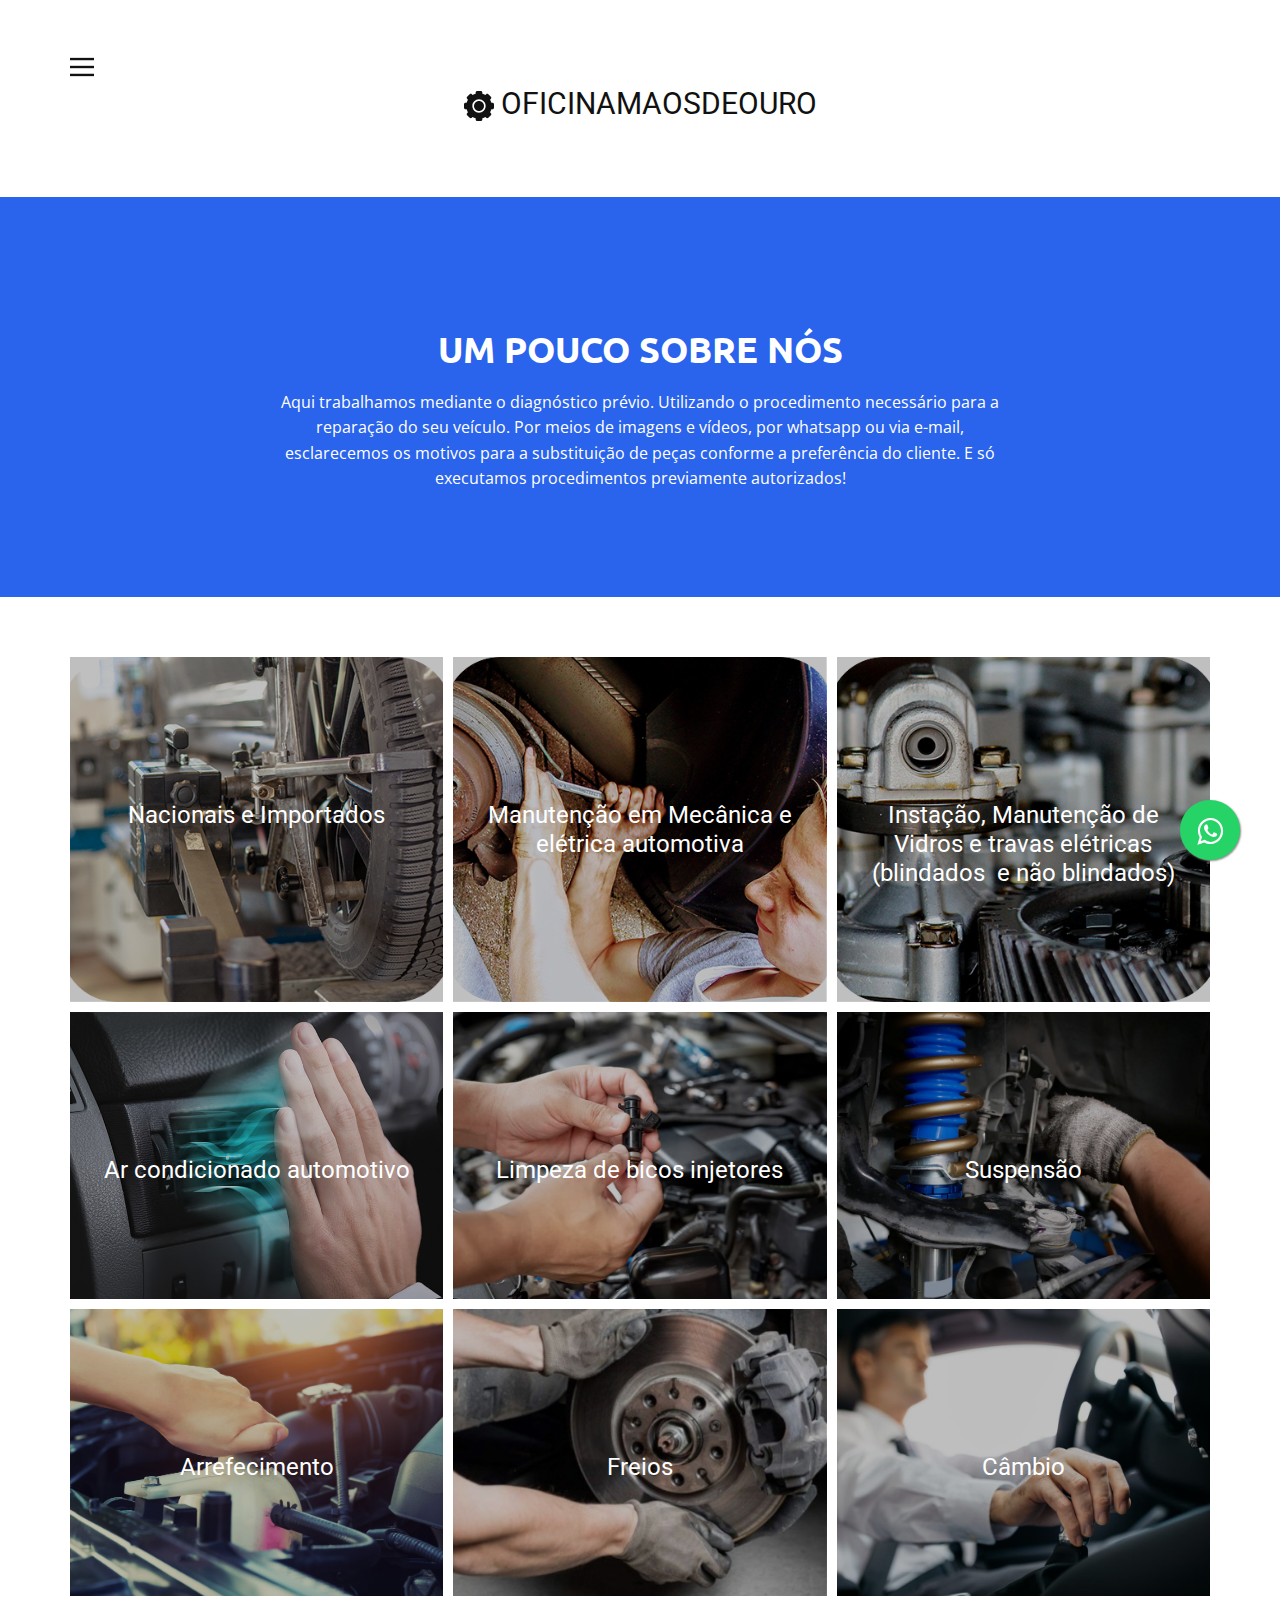
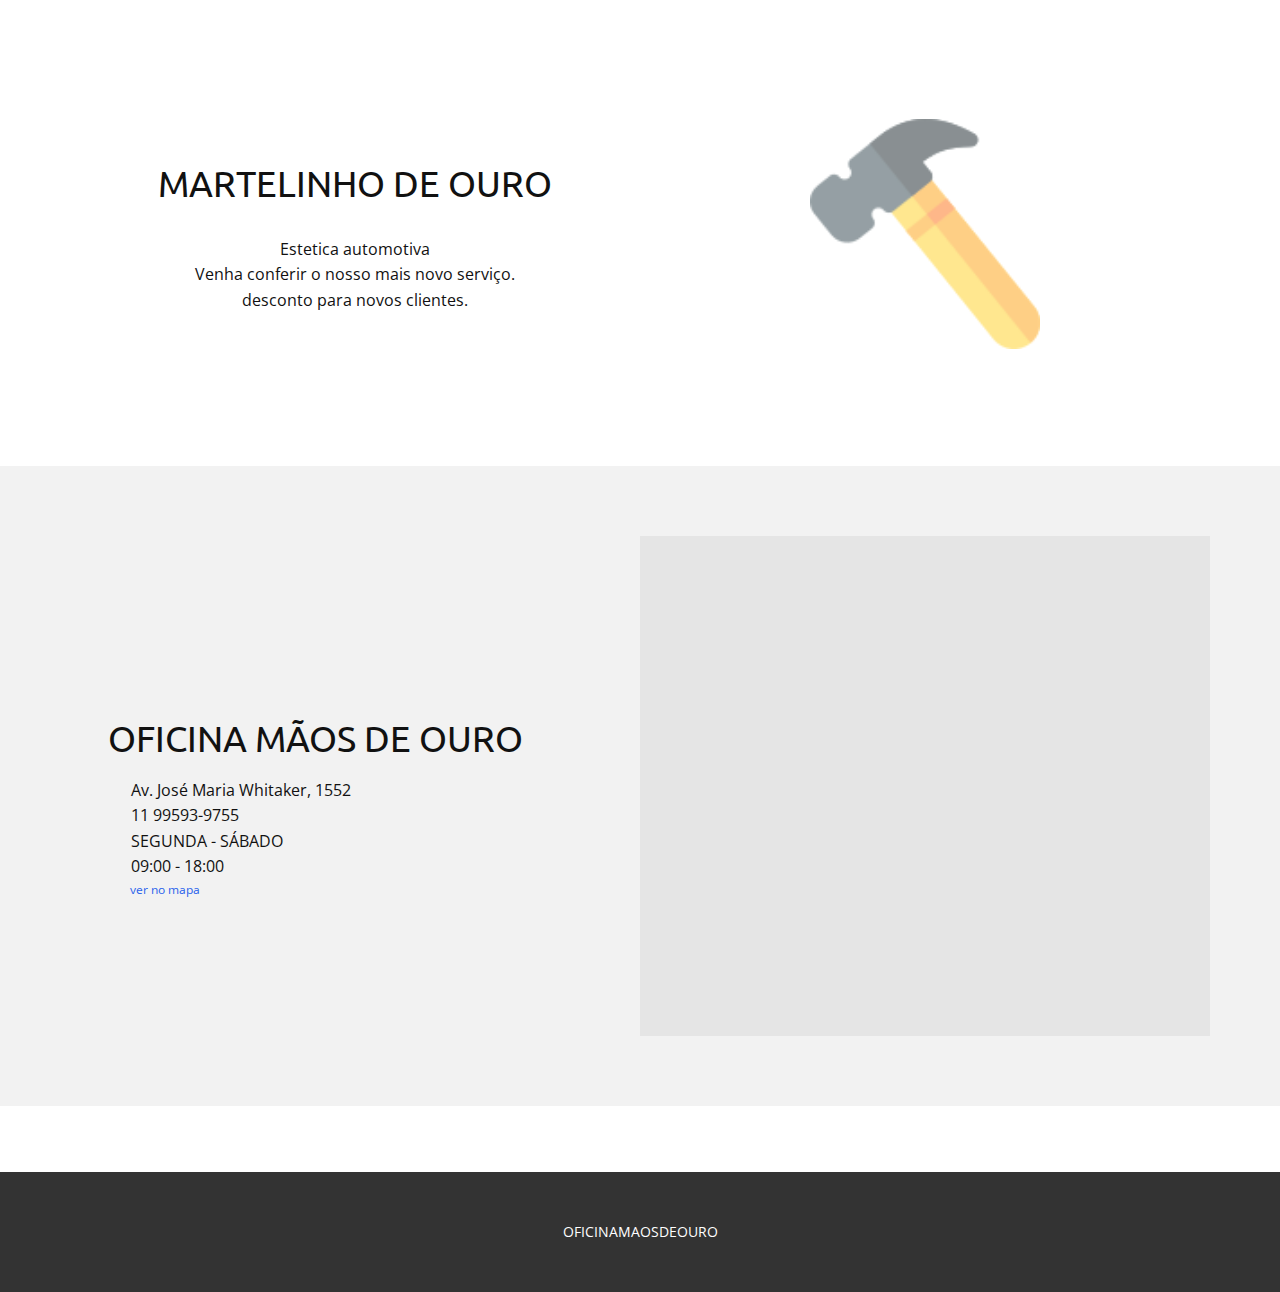
<file: index.html>
<!DOCTYPE html>
<html style="font-size: 16px;" lang="pt"><head>
    <meta name="viewport" content="width=device-width, initial-scale=1.0">
    <meta charset="utf-8">
    <meta name="keywords" content="​Our latest projects, ​Complete Building Services, ​Build Great Products, ​We love to work with our partners, ​We help business">
    <meta name="description" content="">
    <title>Página Inicial</title>
    <link rel="stylesheet" href="nicepage.css" media="screen">
<link rel="stylesheet" href="Página-Inicial.css" media="screen">
    <script class="u-script" type="text/javascript" src="jquery.js" defer=""></script>
    <script class="u-script" type="text/javascript" src="nicepage.js" defer=""></script>
    <meta name="generator" content="Nicepage 5.7.9, nicepage.com">
    <link id="u-theme-google-font" rel="stylesheet" href="https://fonts.googleapis.com/css?family=Roboto:100,100i,300,300i,400,400i,500,500i,700,700i,900,900i|Open+Sans:300,300i,400,400i,500,500i,600,600i,700,700i,800,800i">
    <link id="u-page-google-font" rel="stylesheet" href="https://fonts.googleapis.com/css?family=Ubuntu:300,300i,400,400i,500,500i,700,700i">
    
    
    
    
    
    
    
    <script type="application/ld+json">{
		"@context": "http://schema.org",
		"@type": "Organization",
		"name": ""
}</script>
    <meta name="theme-color" content="#2a63ec">
    <meta property="og:title" content="Página Inicial">
    <meta property="og:type" content="website">
  <meta data-intl-tel-input-cdn-path="intlTelInput/"></head>
  <body data-home-page="Página-Inicial.html" data-home-page-title="Página Inicial" class="u-body u-xl-mode" data-lang="pt"><header class="u-clearfix u-header u-header" id="sec-8946"><div class="u-clearfix u-sheet u-valign-middle-lg u-valign-middle-md u-valign-middle-sm u-sheet-1">
        <nav class="u-align-left u-menu u-menu-hamburger u-offcanvas u-menu-1" data-responsive-from="XL">
          <div class="menu-collapse" style="font-size: 1rem; text-transform: uppercase;">
            <a class="u-button-style u-custom-text-hover-color u-nav-link" href="#" data-lang-pt="{&quot;content&quot;:&quot;\n          <svg class=\&quot;u-svg-link\&quot; preserveAspectRatio=\&quot;xMidYMin slice\&quot; viewBox=\&quot;0 0 302 302\&quot; style=\&quot;\&quot;><use xmlns:xlink=\&quot;http://www.w3.org/1999/xlink\&quot; xlink:href=\&quot;#svg-8a8f\&quot;></use></svg>\n          <svg xmlns=\&quot;http://www.w3.org/2000/svg\&quot; xmlns:xlink=\&quot;http://www.w3.org/1999/xlink\&quot; version=\&quot;1.1\&quot; id=\&quot;svg-8a8f\&quot; x=\&quot;0px\&quot; y=\&quot;0px\&quot; viewBox=\&quot;0 0 302 302\&quot; style=\&quot;enable-background:new 0 0 302 302;\&quot; xml:space=\&quot;preserve\&quot; class=\&quot;u-svg-content\&quot;><g><rect y=\&quot;36\&quot; width=\&quot;302\&quot; height=\&quot;30\&quot;></rect><rect y=\&quot;236\&quot; width=\&quot;302\&quot; height=\&quot;30\&quot;></rect><rect y=\&quot;136\&quot; width=\&quot;302\&quot; height=\&quot;30\&quot;></rect>\n</g><g></g><g></g><g></g><g></g><g></g><g></g><g></g><g></g><g></g><g></g><g></g><g></g><g></g><g></g><g></g></svg>\n        &quot;,&quot;href&quot;:&quot;#&quot;}">
              <svg class="u-svg-link" preserveAspectRatio="xMidYMin slice" viewBox="0 0 302 302" style=""><use xmlns:xlink="http://www.w3.org/1999/xlink" xlink:href="#svg-8a8f"></use></svg>
              <svg xmlns="http://www.w3.org/2000/svg" xmlns:xlink="http://www.w3.org/1999/xlink" version="1.1" id="svg-8a8f" x="0px" y="0px" viewBox="0 0 302 302" style="enable-background:new 0 0 302 302;" xml:space="preserve" class="u-svg-content"><g><rect y="36" width="302" height="30"></rect><rect y="236" width="302" height="30"></rect><rect y="136" width="302" height="30"></rect>
</g><g></g><g></g><g></g><g></g><g></g><g></g><g></g><g></g><g></g><g></g><g></g><g></g><g></g><g></g><g></g></svg>
            </a>
          </div>
          <div class="u-custom-menu u-nav-container">
            <ul class="u-nav u-unstyled u-nav-1"><li class="u-nav-item"><a class="u-button-style u-nav-link u-text-active-palette-1-base u-text-hover-grey-40" href="Página-Inicial.html" style="padding: 10px 20px;">Página Inicial</a>
</li></ul>
          </div>
          <div class="u-custom-menu u-nav-container-collapse">
            <div class="u-align-center u-black u-container-style u-inner-container-layout u-opacity u-opacity-95 u-sidenav">
              <div class="u-inner-container-layout u-sidenav-overflow">
                <div class="u-menu-close"></div>
                <ul class="u-align-center u-nav u-popupmenu-items u-unstyled u-nav-2"><li class="u-nav-item"><a class="u-button-style u-nav-link" href="Página-Inicial.html">Página Inicial</a>
</li></ul>
              </div>
            </div>
            <div class="u-black u-menu-overlay u-opacity u-opacity-70"></div>
          </div>
        </nav>
        <h3 class="u-align-center u-text u-text-default u-text-1"><span class="u-icon"><svg class="u-svg-content" viewBox="0 0 54 54" x="0px" y="0px" style="width: 1em; height: 1em;"><g><path d="M27,18c-4.962,0-9,4.038-9,9s4.038,9,9,9s9-4.038,9-9S31.962,18,27,18z"></path><path d="M51.22,21h-2.018c-0.515-1.911-1.272-3.74-2.26-5.457l1.426-1.426c0.525-0.525,0.814-1.224,0.814-1.966
		c0-0.743-0.289-1.441-0.814-1.967l-4.553-4.553c-1.05-1.049-2.881-1.051-3.933,0l-1.426,1.426C36.74,6.07,34.911,5.313,33,4.798
		V2.78C33,1.247,31.753,0,30.22,0H23.78C22.247,0,21,1.247,21,2.78v2.018c-1.911,0.515-3.74,1.272-5.457,2.26l-1.426-1.426
		c-1.051-1.052-2.883-1.05-3.933,0l-4.553,4.553c-0.525,0.525-0.814,1.224-0.814,1.967c0,0.742,0.289,1.44,0.814,1.966l1.426,1.426
		C6.07,17.26,5.312,19.089,4.798,21H2.78C1.247,21,0,22.247,0,23.78v6.438C0,31.752,1.247,33,2.78,33h2.018
		c0.515,1.911,1.272,3.74,2.26,5.457l-1.426,1.426c-0.525,0.525-0.814,1.224-0.814,1.966c0,0.743,0.289,1.441,0.814,1.967
		l4.553,4.553c1.05,1.051,2.882,1.052,3.933,0l1.426-1.426c1.717,0.987,3.546,1.745,5.457,2.26v2.017C21,52.752,22.247,54,23.78,54
		h6.439c1.533,0,2.78-1.248,2.78-2.781v-2.017c1.911-0.515,3.74-1.272,5.457-2.26l1.426,1.426c1.052,1.052,2.882,1.05,3.933,0
		l4.553-4.553c0.525-0.525,0.814-1.224,0.814-1.967c0-0.742-0.289-1.44-0.814-1.966l-1.426-1.426
		c0.987-1.717,1.745-3.546,2.26-5.457h2.018c1.533,0,2.78-1.248,2.78-2.781V23.78C54,22.247,52.753,21,51.22,21z M39,27
		c0,6.617-5.383,12-12,12s-12-5.383-12-12s5.383-12,12-12S39,20.383,39,27z"></path>
</g></svg></span>&nbsp;OFICINAMAOSDEOURO
        </h3>
      </div></header>
    <section class="u-clearfix u-palette-1-base u-section-1" id="sec-52d0">
      <div class="u-clearfix u-sheet u-valign-middle-sm u-valign-middle-xs u-sheet-1">
        <h2 class="u-align-center u-custom-font u-font-ubuntu u-text u-text-default u-text-1" data-lang-pt="<span style=&quot;font-weight: 700;&quot;>​</span>Our latest <span style=&quot;font-weight: 700;&quot;>projects</span>"><b>Um pouco sobre nós</b>
        </h2>
        <p class="u-align-center u-text u-text-2" data-lang-pt="​​​As a result of our philosophy to be the most forward thinking company and our focus on understanding customer needs, we have and will continue to expand across the UK with franchises in the southwest of England to the north east of Scotland with over 50 territories nationwide.">Aqui trabalhamos mediante o diagnóstico prévio. Utilizando o procedimento necessário para a reparação do seu veículo. Por meios de imagens e vídeos, por whatsapp ou via e-mail, esclarecemos os motivos para a substituição de peças conforme a preferência do cliente. E só executamos procedimentos previamente autorizados!</p>
      </div>
    </section>
    <section class="u-clearfix u-container-align-center u-section-2" id="sec-271d">
      <div class="u-clearfix u-sheet u-valign-middle u-sheet-1">
        <div class="u-expanded-width u-list u-list-1">
          <div class="u-repeater u-repeater-1">
            <div class="u-container-style u-image u-list-item u-repeater-item u-shading u-image-1" data-image-width="476" data-image-height="420">
              <div class="u-container-layout u-similar-container u-container-layout-1">
                <h3 class="u-align-center u-hover-feature u-text u-text-1">Nacionais e Importados</h3>
              </div>
            </div>
            <div class="u-container-style u-image u-list-item u-repeater-item u-shading u-image-2" data-image-width="476" data-image-height="420">
              <div class="u-container-layout u-similar-container u-container-layout-2">
                <h3 class="u-align-center u-hover-feature u-text u-text-2"> Manutenção em Mecânica e elétrica automotiva</h3>
              </div>
            </div>
            <div class="u-container-style u-image u-list-item u-repeater-item u-shading u-image-3" data-image-width="476" data-image-height="420">
              <div class="u-container-layout u-similar-container u-container-layout-3">
                <h3 class="u-align-center u-hover-feature u-text u-text-3"> Instação, Manutenção de Vidros e travas elétricas (blindados&nbsp; e não blindados)<br>
                </h3>
              </div>
            </div>
            <div class="u-container-style u-image u-list-item u-repeater-item u-shading u-image-4" data-image-width="790" data-image-height="527">
              <div class="u-container-layout u-similar-container u-container-layout-4">
                <h3 class="u-align-center u-hover-feature u-text u-text-4"> Ar condicionado automotivo</h3>
              </div>
            </div>
            <div class="u-container-style u-image u-list-item u-repeater-item u-shading u-image-5" data-image-width="1024" data-image-height="640">
              <div class="u-container-layout u-similar-container u-container-layout-5">
                <h3 class="u-align-center u-hover-feature u-text u-text-5"> Limpeza de bicos injetores</h3>
              </div>
            </div>
            <div class="u-container-style u-image u-list-item u-repeater-item u-shading u-image-6" data-image-width="2048" data-image-height="1538">
              <div class="u-container-layout u-similar-container u-container-layout-6">
                <h3 class="u-align-center u-hover-feature u-text u-text-6"> Suspensão</h3>
              </div>
            </div>
            <div class="u-container-style u-image u-list-item u-repeater-item u-shading u-image-7" data-image-width="2121" data-image-height="1414">
              <div class="u-container-layout u-similar-container u-container-layout-7">
                <h3 class="u-align-center u-hover-feature u-text u-text-7"> Arrefecimento</h3>
              </div>
            </div>
            <div class="u-container-style u-image u-list-item u-repeater-item u-shading u-image-8" data-image-width="900" data-image-height="600">
              <div class="u-container-layout u-similar-container u-container-layout-8">
                <h3 class="u-align-center u-hover-feature u-text u-text-8"> Freios</h3>
              </div>
            </div>
            <div class="u-container-style u-image u-list-item u-repeater-item u-shading u-image-9" data-image-width="1000" data-image-height="667">
              <div class="u-container-layout u-similar-container u-container-layout-9">
                <h3 class="u-align-center u-hover-feature u-text u-text-9"> Câmbio</h3>
              </div>
            </div>
          </div>
        </div>
      </div>
      
      
      
      
      
      
      
      
      
      
      
      
    </section>
    <section class="u-clearfix u-white u-section-3" id="sec-a173">
      <div class="u-clearfix u-sheet u-valign-middle u-sheet-1">
        <div class="u-clearfix u-gutter-10 u-layout-wrap u-layout-wrap-1">
          <div class="u-layout" style="">
            <div class="u-layout-row" style="">
              <div class="u-container-style u-layout-cell u-left-cell u-size-60 u-size-xs-60 u-layout-cell-1" src="">
                <div class="u-container-layout u-container-layout-1">
                  <h2 class="u-align-center u-text u-text-default u-text-1">Martelinho de ouro</h2>
                  <p class="u-align-center u-text u-text-2">Estetica automotiva<br>Venha conferir o nosso mais novo serviço.<br>desconto para novos clientes.
                  </p>
                </div>
              </div>
            </div>
          </div>
        </div>
        <div class="u-clearfix u-gutter-10 u-layout-wrap u-layout-wrap-2">
          <div class="u-layout" style="">
            <div class="u-layout-row" style="">
              <div class="u-container-style u-layout-cell u-left-cell u-size-60 u-size-xs-60 u-layout-cell-2" src="">
                <div class="u-container-layout u-valign-middle u-container-layout-2"><span class="u-align-center u-file-icon u-icon u-opacity u-opacity-55 u-icon-1"><img src="images/2505252.png" alt=""></span>
                </div>
              </div>
            </div>
          </div>
        </div>
      </div>
    </section>
    <section class="u-clearfix u-section-4" id="sec-13a9">
      <div class="u-clearfix u-sheet u-sheet-1"></div>
    </section>
    <section class="u-clearfix u-grey-5 u-section-5" id="sec-8fa4">
      <div class="u-clearfix u-sheet u-sheet-1">
        <div class="u-clearfix u-expanded-width u-layout-wrap u-layout-wrap-1">
          <div class="u-layout">
            <div class="u-layout-row">
              <div class="u-align-left u-container-style u-layout-cell u-left-cell u-size-30 u-layout-cell-1">
                <div class="u-container-layout u-container-layout-1">
                  <h2 class="u-text u-text-1">Oficina mãos de ouro</h2>
                  <p class="u-text u-text-2">Av. José Maria Whitaker, 1552</p>
                  <p class="u-text u-text-3">11&nbsp;99593-9755</p>
                  <p class="u-text u-text-4">SEGUNDA - SÁBADO</p>
                  <p class="u-text u-text-5">09:00 - 18:00</p>
                  <p class="u-text u-text-6">
                    <a href="https://www.google.com/maps/place/M%C3%A3os+de+Ouro+-+Av.+Jos%C3%A9+Maria+Whitaker,+1552+-+Planalto+Paulista,+S%C3%A3o+Paulo+-+SP,+04057-000,+Brasil/@-23.613816,-46.64418,16z/data=!4m6!3m5!1s0x94ce5a442c760ffb:0x3322f6a332e77c54!8m2!3d-23.6138162!4d-46.6441801!16s%2Fg%2F11f03mdwny?hl=pt-BR&amp;gl=US" class="u-active-none u-border-none u-btn u-button-link u-button-style u-hover-none u-none u-text-palette-1-base u-btn-1" target="_blank">ver no mapa </a>
                  </p>
                </div>
              </div>
              <div class="u-container-style u-layout-cell u-right-cell u-size-30 u-layout-cell-2">
                <div class="u-container-layout u-container-layout-2">
                  <div class="u-expanded u-grey-10 u-map">
                    <div class="embed-responsive">
                      <iframe class="embed-responsive-item" src="https://maps.google.com/maps?output=embed&amp;q=oficina%20maos%20de%20ouro&amp;t=m" data-map="[base64]"></iframe>
                    </div>
                  </div>
                </div>
              </div>
            </div>
          </div>
        </div>
      </div>
    </section>
    <section class="u-clearfix u-section-6" id="sec-088e">
      <div class="u-clearfix u-sheet u-sheet-1">
        <div class="u-clearfix u-custom-html u-expanded-width u-custom-html-1">
          <link rel="stylesheet" href="https://maxcdn.bootstrapcdn.com/font-awesome/4.5.0/css/font-awesome.min.css">
          <a href="https://wa.me/5511995939755?text=Adorei%20seu%20artigo" style="position:fixed;width:60px;height:60px;bottom:40px;right:40px;background-color:#25d366;color:#FFF;border-radius:50px;text-align:center;font-size:30px;box-shadow: 1px 1px 2px #888;
  z-index:1000;" target="_blank"><i style="margin-top:16px" class="fa fa-whatsapp"></i>
          </a>
        </div>
      </div>
    </section>
    
    
    <footer class="u-align-center u-clearfix u-footer u-grey-80 u-footer" id="sec-45e2"><div class="u-clearfix u-sheet u-sheet-1">
        <p class="u-small-text u-text u-text-variant u-text-1" data-lang-pt="Sample text. Click to select the Text Element.">OFICINAMAOSDEOURO</p>
      </div>
    </footer>
  
</body></html>
</file>
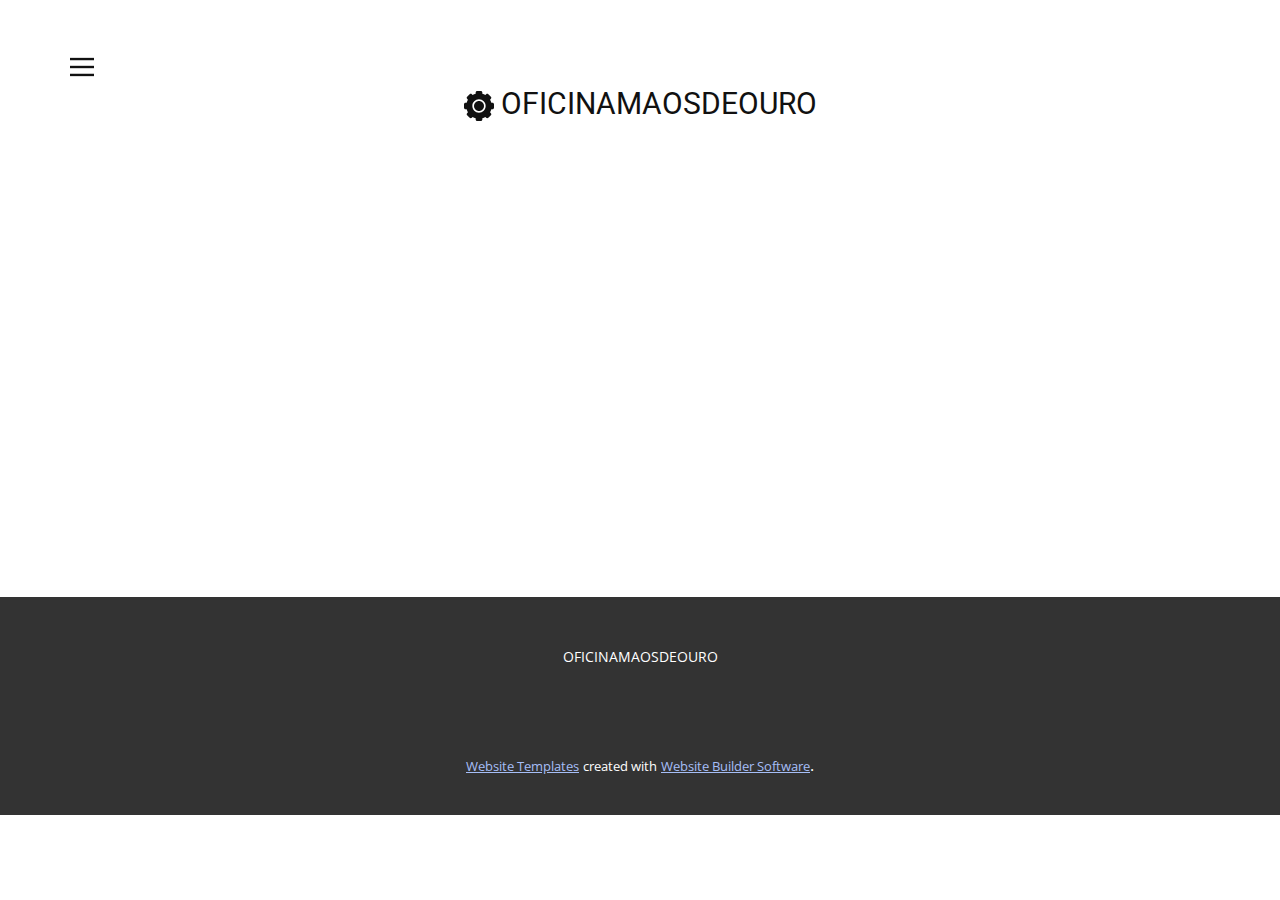
<file: Contato.html>
<!DOCTYPE html>
<html style="font-size: 16px;" lang="pt"><head>
    <meta name="viewport" content="width=device-width, initial-scale=1.0">
    <meta charset="utf-8">
    <meta name="keywords" content="">
    <meta name="description" content="">
    <title>Contato</title>
    <link rel="stylesheet" href="nicepage.css" media="screen">
<link rel="stylesheet" href="Contato.css" media="screen">
    <script class="u-script" type="text/javascript" src="jquery.js" defer=""></script>
    <script class="u-script" type="text/javascript" src="nicepage.js" defer=""></script>
    <meta name="generator" content="Nicepage 5.7.9, nicepage.com">
    <link id="u-theme-google-font" rel="stylesheet" href="https://fonts.googleapis.com/css?family=Roboto:100,100i,300,300i,400,400i,500,500i,700,700i,900,900i|Open+Sans:300,300i,400,400i,500,500i,600,600i,700,700i,800,800i">
    
    
    <script type="application/ld+json">{
		"@context": "http://schema.org",
		"@type": "Organization",
		"name": ""
}</script>
    <meta name="theme-color" content="#2a63ec">
    <meta property="og:title" content="Contato">
    <meta property="og:type" content="website">
  <meta data-intl-tel-input-cdn-path="intlTelInput/"></head>
  <body class="u-body u-xl-mode" data-lang="pt"><header class="u-clearfix u-header u-header" id="sec-8946"><div class="u-clearfix u-sheet u-valign-middle-lg u-valign-middle-md u-valign-middle-sm u-sheet-1">
        <nav class="u-align-left u-menu u-menu-hamburger u-offcanvas u-menu-1" data-responsive-from="XL">
          <div class="menu-collapse" style="font-size: 1rem; text-transform: uppercase;">
            <a class="u-button-style u-custom-text-hover-color u-nav-link" href="#" data-lang-pt="{&quot;content&quot;:&quot;\n          <svg class=\&quot;u-svg-link\&quot; preserveAspectRatio=\&quot;xMidYMin slice\&quot; viewBox=\&quot;0 0 302 302\&quot; style=\&quot;\&quot;><use xmlns:xlink=\&quot;http://www.w3.org/1999/xlink\&quot; xlink:href=\&quot;#svg-8a8f\&quot;></use></svg>\n          <svg xmlns=\&quot;http://www.w3.org/2000/svg\&quot; xmlns:xlink=\&quot;http://www.w3.org/1999/xlink\&quot; version=\&quot;1.1\&quot; id=\&quot;svg-8a8f\&quot; x=\&quot;0px\&quot; y=\&quot;0px\&quot; viewBox=\&quot;0 0 302 302\&quot; style=\&quot;enable-background:new 0 0 302 302;\&quot; xml:space=\&quot;preserve\&quot; class=\&quot;u-svg-content\&quot;><g><rect y=\&quot;36\&quot; width=\&quot;302\&quot; height=\&quot;30\&quot;></rect><rect y=\&quot;236\&quot; width=\&quot;302\&quot; height=\&quot;30\&quot;></rect><rect y=\&quot;136\&quot; width=\&quot;302\&quot; height=\&quot;30\&quot;></rect>\n</g><g></g><g></g><g></g><g></g><g></g><g></g><g></g><g></g><g></g><g></g><g></g><g></g><g></g><g></g><g></g></svg>\n        &quot;,&quot;href&quot;:&quot;#&quot;}">
              <svg class="u-svg-link" preserveAspectRatio="xMidYMin slice" viewBox="0 0 302 302" style=""><use xmlns:xlink="http://www.w3.org/1999/xlink" xlink:href="#svg-8a8f"></use></svg>
              <svg xmlns="http://www.w3.org/2000/svg" xmlns:xlink="http://www.w3.org/1999/xlink" version="1.1" id="svg-8a8f" x="0px" y="0px" viewBox="0 0 302 302" style="enable-background:new 0 0 302 302;" xml:space="preserve" class="u-svg-content"><g><rect y="36" width="302" height="30"></rect><rect y="236" width="302" height="30"></rect><rect y="136" width="302" height="30"></rect>
</g><g></g><g></g><g></g><g></g><g></g><g></g><g></g><g></g><g></g><g></g><g></g><g></g><g></g><g></g><g></g></svg>
            </a>
          </div>
          <div class="u-custom-menu u-nav-container">
            <ul class="u-nav u-unstyled u-nav-1"><li class="u-nav-item"><a class="u-button-style u-nav-link u-text-active-palette-1-base u-text-hover-grey-40" href="Página-Inicial.html" style="padding: 10px 20px;">Página Inicial</a>
</li></ul>
          </div>
          <div class="u-custom-menu u-nav-container-collapse">
            <div class="u-align-center u-black u-container-style u-inner-container-layout u-opacity u-opacity-95 u-sidenav">
              <div class="u-inner-container-layout u-sidenav-overflow">
                <div class="u-menu-close"></div>
                <ul class="u-align-center u-nav u-popupmenu-items u-unstyled u-nav-2"><li class="u-nav-item"><a class="u-button-style u-nav-link" href="Página-Inicial.html">Página Inicial</a>
</li></ul>
              </div>
            </div>
            <div class="u-black u-menu-overlay u-opacity u-opacity-70"></div>
          </div>
        </nav>
        <h3 class="u-align-center u-text u-text-default u-text-1"><span class="u-icon"><svg class="u-svg-content" viewBox="0 0 54 54" x="0px" y="0px" style="width: 1em; height: 1em;"><g><path d="M27,18c-4.962,0-9,4.038-9,9s4.038,9,9,9s9-4.038,9-9S31.962,18,27,18z"></path><path d="M51.22,21h-2.018c-0.515-1.911-1.272-3.74-2.26-5.457l1.426-1.426c0.525-0.525,0.814-1.224,0.814-1.966
		c0-0.743-0.289-1.441-0.814-1.967l-4.553-4.553c-1.05-1.049-2.881-1.051-3.933,0l-1.426,1.426C36.74,6.07,34.911,5.313,33,4.798
		V2.78C33,1.247,31.753,0,30.22,0H23.78C22.247,0,21,1.247,21,2.78v2.018c-1.911,0.515-3.74,1.272-5.457,2.26l-1.426-1.426
		c-1.051-1.052-2.883-1.05-3.933,0l-4.553,4.553c-0.525,0.525-0.814,1.224-0.814,1.967c0,0.742,0.289,1.44,0.814,1.966l1.426,1.426
		C6.07,17.26,5.312,19.089,4.798,21H2.78C1.247,21,0,22.247,0,23.78v6.438C0,31.752,1.247,33,2.78,33h2.018
		c0.515,1.911,1.272,3.74,2.26,5.457l-1.426,1.426c-0.525,0.525-0.814,1.224-0.814,1.966c0,0.743,0.289,1.441,0.814,1.967
		l4.553,4.553c1.05,1.051,2.882,1.052,3.933,0l1.426-1.426c1.717,0.987,3.546,1.745,5.457,2.26v2.017C21,52.752,22.247,54,23.78,54
		h6.439c1.533,0,2.78-1.248,2.78-2.781v-2.017c1.911-0.515,3.74-1.272,5.457-2.26l1.426,1.426c1.052,1.052,2.882,1.05,3.933,0
		l4.553-4.553c0.525-0.525,0.814-1.224,0.814-1.967c0-0.742-0.289-1.44-0.814-1.966l-1.426-1.426
		c0.987-1.717,1.745-3.546,2.26-5.457h2.018c1.533,0,2.78-1.248,2.78-2.781V23.78C54,22.247,52.753,21,51.22,21z M39,27
		c0,6.617-5.383,12-12,12s-12-5.383-12-12s5.383-12,12-12S39,20.383,39,27z"></path>
</g></svg></span>&nbsp;OFICINAMAOSDEOURO
        </h3>
      </div></header>
    <section class="u-clearfix u-section-1" id="sec-ca89">
      <div class="u-clearfix u-sheet u-sheet-1"></div>
    </section>
    
    
    <footer class="u-align-center u-clearfix u-footer u-grey-80 u-footer" id="sec-45e2"><div class="u-clearfix u-sheet u-sheet-1">
        <p class="u-small-text u-text u-text-variant u-text-1" data-lang-pt="Sample text. Click to select the Text Element.">OFICINAMAOSDEOURO</p>
      </div></footer>
    <section class="u-backlink u-clearfix u-grey-80">
      <a class="u-link" href="https://nicepage.com/website-templates" target="_blank">
        <span>Website Templates</span>
      </a>
      <p class="u-text">
        <span>created with</span>
      </p>
      <a class="u-link" href="" target="_blank">
        <span>Website Builder Software</span>
      </a>. 
    </section>
  
</body></html>
</file>
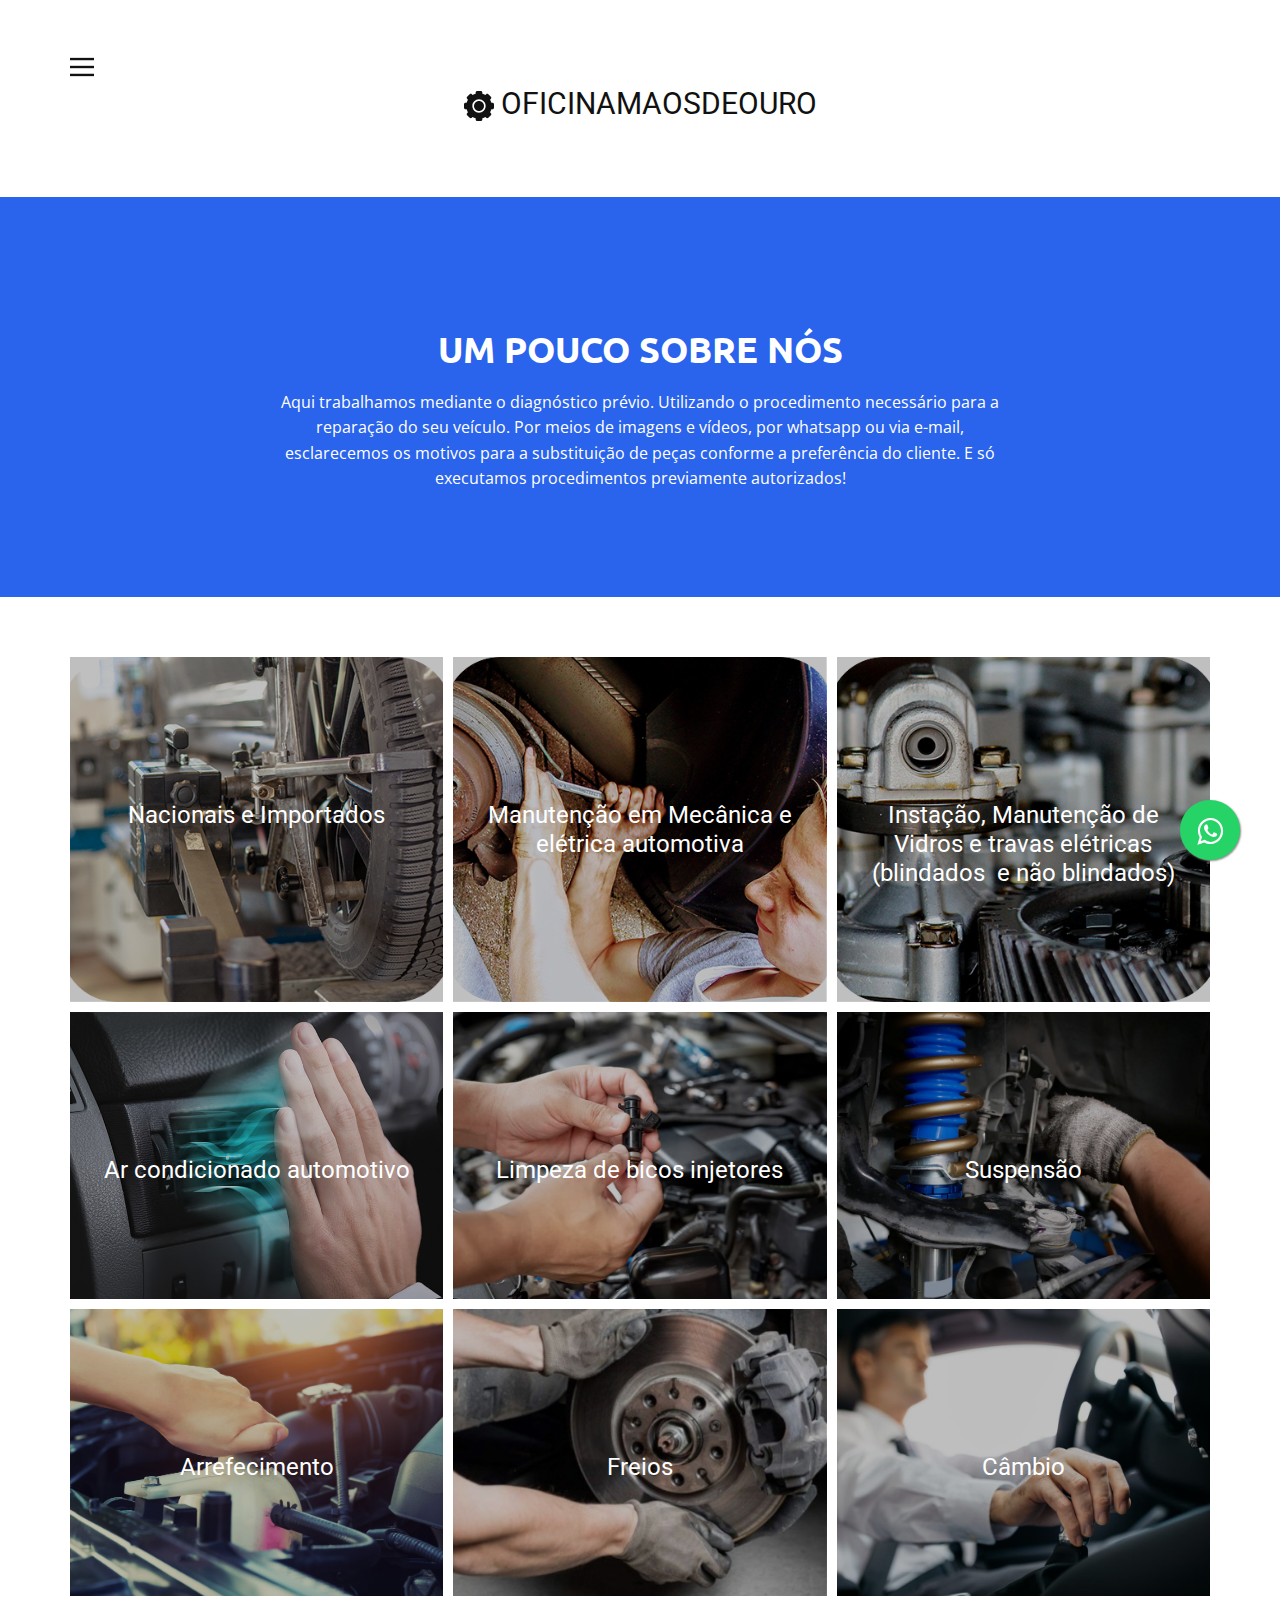
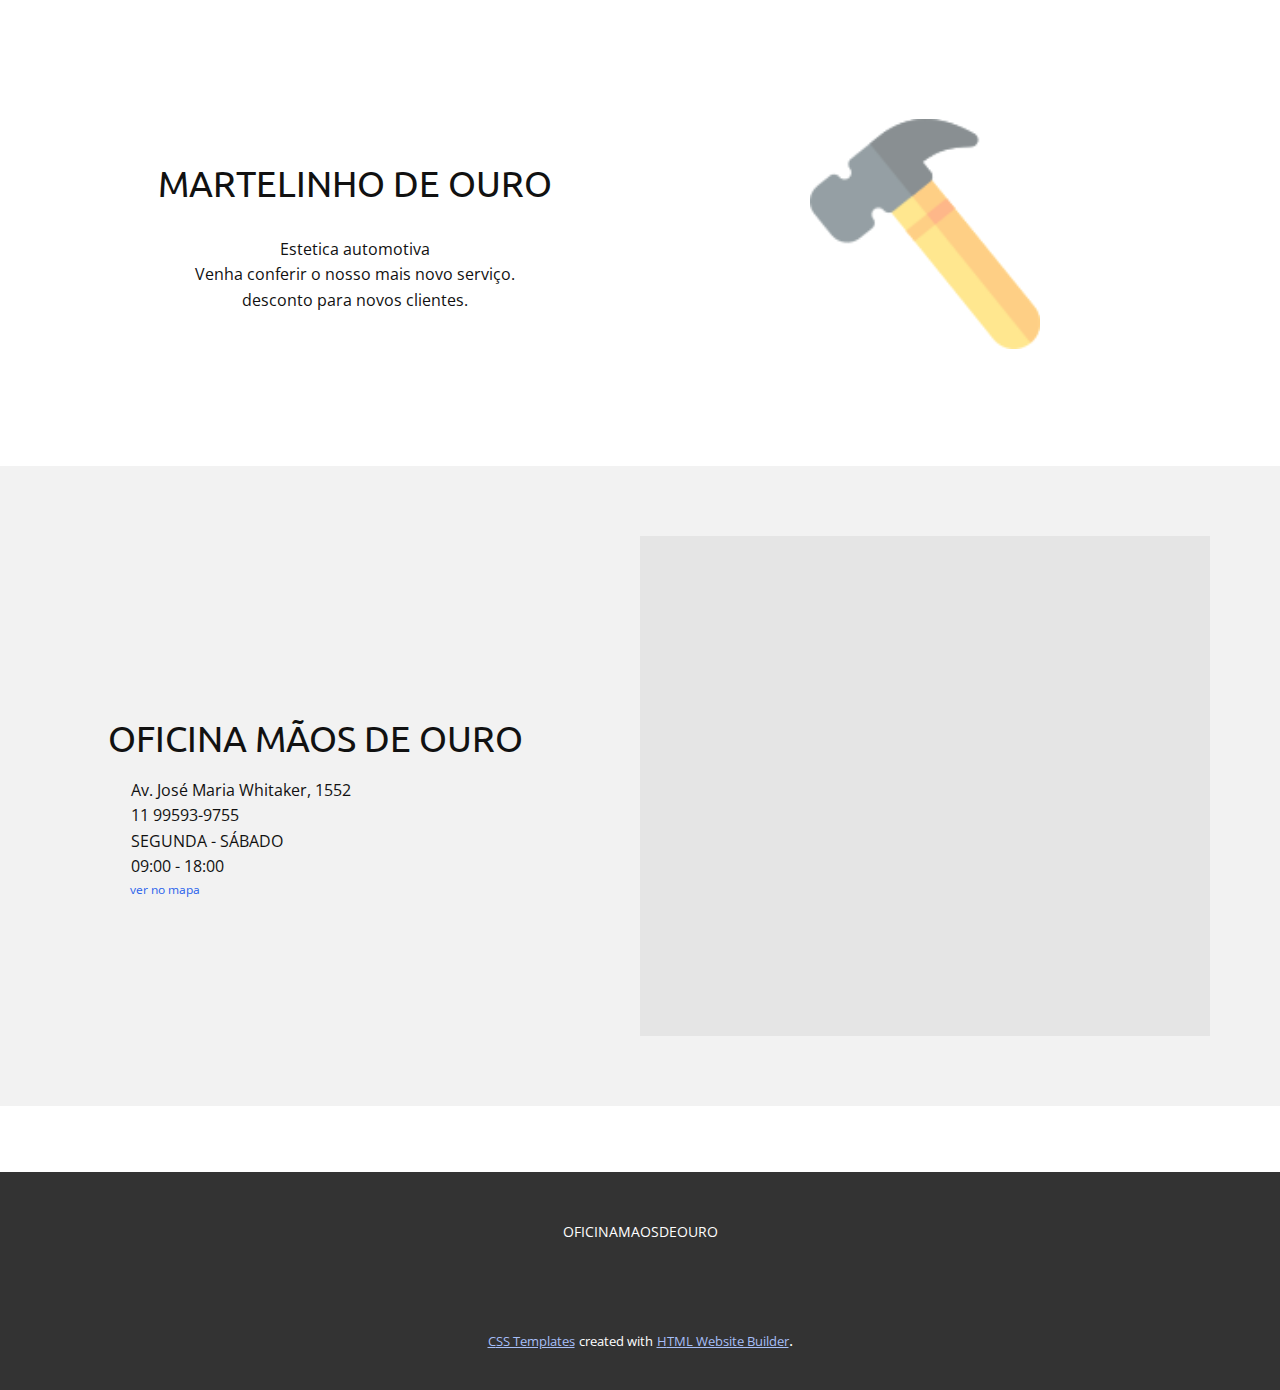
<file: Página-Inicial.html>
<!DOCTYPE html>
<html style="font-size: 16px;" lang="pt"><head>
    <meta name="viewport" content="width=device-width, initial-scale=1.0">
    <meta charset="utf-8">
    <meta name="keywords" content="​Our latest projects, ​Complete Building Services, ​Build Great Products, ​We love to work with our partners, ​We help business">
    <meta name="description" content="">
    <title>Página Inicial</title>
    <link rel="stylesheet" href="nicepage.css" media="screen">
<link rel="stylesheet" href="Página-Inicial.css" media="screen">
    <script class="u-script" type="text/javascript" src="jquery.js" defer=""></script>
    <script class="u-script" type="text/javascript" src="nicepage.js" defer=""></script>
    <meta name="generator" content="Nicepage 5.7.9, nicepage.com">
    <link id="u-theme-google-font" rel="stylesheet" href="https://fonts.googleapis.com/css?family=Roboto:100,100i,300,300i,400,400i,500,500i,700,700i,900,900i|Open+Sans:300,300i,400,400i,500,500i,600,600i,700,700i,800,800i">
    <link id="u-page-google-font" rel="stylesheet" href="https://fonts.googleapis.com/css?family=Ubuntu:300,300i,400,400i,500,500i,700,700i">
    
    
    
    
    
    
    
    <script type="application/ld+json">{
		"@context": "http://schema.org",
		"@type": "Organization",
		"name": ""
}</script>
    <meta name="theme-color" content="#2a63ec">
    <meta property="og:title" content="Página Inicial">
    <meta property="og:type" content="website">
  <meta data-intl-tel-input-cdn-path="intlTelInput/"></head>
  <body class="u-body u-xl-mode" data-lang="pt"><header class="u-clearfix u-header u-header" id="sec-8946"><div class="u-clearfix u-sheet u-valign-middle-lg u-valign-middle-md u-valign-middle-sm u-sheet-1">
        <nav class="u-align-left u-menu u-menu-hamburger u-offcanvas u-menu-1" data-responsive-from="XL">
          <div class="menu-collapse" style="font-size: 1rem; text-transform: uppercase;">
            <a class="u-button-style u-custom-text-hover-color u-nav-link" href="#" data-lang-pt="{&quot;content&quot;:&quot;\n          <svg class=\&quot;u-svg-link\&quot; preserveAspectRatio=\&quot;xMidYMin slice\&quot; viewBox=\&quot;0 0 302 302\&quot; style=\&quot;\&quot;><use xmlns:xlink=\&quot;http://www.w3.org/1999/xlink\&quot; xlink:href=\&quot;#svg-8a8f\&quot;></use></svg>\n          <svg xmlns=\&quot;http://www.w3.org/2000/svg\&quot; xmlns:xlink=\&quot;http://www.w3.org/1999/xlink\&quot; version=\&quot;1.1\&quot; id=\&quot;svg-8a8f\&quot; x=\&quot;0px\&quot; y=\&quot;0px\&quot; viewBox=\&quot;0 0 302 302\&quot; style=\&quot;enable-background:new 0 0 302 302;\&quot; xml:space=\&quot;preserve\&quot; class=\&quot;u-svg-content\&quot;><g><rect y=\&quot;36\&quot; width=\&quot;302\&quot; height=\&quot;30\&quot;></rect><rect y=\&quot;236\&quot; width=\&quot;302\&quot; height=\&quot;30\&quot;></rect><rect y=\&quot;136\&quot; width=\&quot;302\&quot; height=\&quot;30\&quot;></rect>\n</g><g></g><g></g><g></g><g></g><g></g><g></g><g></g><g></g><g></g><g></g><g></g><g></g><g></g><g></g><g></g></svg>\n        &quot;,&quot;href&quot;:&quot;#&quot;}">
              <svg class="u-svg-link" preserveAspectRatio="xMidYMin slice" viewBox="0 0 302 302" style=""><use xmlns:xlink="http://www.w3.org/1999/xlink" xlink:href="#svg-8a8f"></use></svg>
              <svg xmlns="http://www.w3.org/2000/svg" xmlns:xlink="http://www.w3.org/1999/xlink" version="1.1" id="svg-8a8f" x="0px" y="0px" viewBox="0 0 302 302" style="enable-background:new 0 0 302 302;" xml:space="preserve" class="u-svg-content"><g><rect y="36" width="302" height="30"></rect><rect y="236" width="302" height="30"></rect><rect y="136" width="302" height="30"></rect>
</g><g></g><g></g><g></g><g></g><g></g><g></g><g></g><g></g><g></g><g></g><g></g><g></g><g></g><g></g><g></g></svg>
            </a>
          </div>
          <div class="u-custom-menu u-nav-container">
            <ul class="u-nav u-unstyled u-nav-1"><li class="u-nav-item"><a class="u-button-style u-nav-link u-text-active-palette-1-base u-text-hover-grey-40" href="Página-Inicial.html" style="padding: 10px 20px;">Página Inicial</a>
</li></ul>
          </div>
          <div class="u-custom-menu u-nav-container-collapse">
            <div class="u-align-center u-black u-container-style u-inner-container-layout u-opacity u-opacity-95 u-sidenav">
              <div class="u-inner-container-layout u-sidenav-overflow">
                <div class="u-menu-close"></div>
                <ul class="u-align-center u-nav u-popupmenu-items u-unstyled u-nav-2"><li class="u-nav-item"><a class="u-button-style u-nav-link" href="Página-Inicial.html">Página Inicial</a>
</li></ul>
              </div>
            </div>
            <div class="u-black u-menu-overlay u-opacity u-opacity-70"></div>
          </div>
        </nav>
        <h3 class="u-align-center u-text u-text-default u-text-1"><span class="u-icon"><svg class="u-svg-content" viewBox="0 0 54 54" x="0px" y="0px" style="width: 1em; height: 1em;"><g><path d="M27,18c-4.962,0-9,4.038-9,9s4.038,9,9,9s9-4.038,9-9S31.962,18,27,18z"></path><path d="M51.22,21h-2.018c-0.515-1.911-1.272-3.74-2.26-5.457l1.426-1.426c0.525-0.525,0.814-1.224,0.814-1.966
		c0-0.743-0.289-1.441-0.814-1.967l-4.553-4.553c-1.05-1.049-2.881-1.051-3.933,0l-1.426,1.426C36.74,6.07,34.911,5.313,33,4.798
		V2.78C33,1.247,31.753,0,30.22,0H23.78C22.247,0,21,1.247,21,2.78v2.018c-1.911,0.515-3.74,1.272-5.457,2.26l-1.426-1.426
		c-1.051-1.052-2.883-1.05-3.933,0l-4.553,4.553c-0.525,0.525-0.814,1.224-0.814,1.967c0,0.742,0.289,1.44,0.814,1.966l1.426,1.426
		C6.07,17.26,5.312,19.089,4.798,21H2.78C1.247,21,0,22.247,0,23.78v6.438C0,31.752,1.247,33,2.78,33h2.018
		c0.515,1.911,1.272,3.74,2.26,5.457l-1.426,1.426c-0.525,0.525-0.814,1.224-0.814,1.966c0,0.743,0.289,1.441,0.814,1.967
		l4.553,4.553c1.05,1.051,2.882,1.052,3.933,0l1.426-1.426c1.717,0.987,3.546,1.745,5.457,2.26v2.017C21,52.752,22.247,54,23.78,54
		h6.439c1.533,0,2.78-1.248,2.78-2.781v-2.017c1.911-0.515,3.74-1.272,5.457-2.26l1.426,1.426c1.052,1.052,2.882,1.05,3.933,0
		l4.553-4.553c0.525-0.525,0.814-1.224,0.814-1.967c0-0.742-0.289-1.44-0.814-1.966l-1.426-1.426
		c0.987-1.717,1.745-3.546,2.26-5.457h2.018c1.533,0,2.78-1.248,2.78-2.781V23.78C54,22.247,52.753,21,51.22,21z M39,27
		c0,6.617-5.383,12-12,12s-12-5.383-12-12s5.383-12,12-12S39,20.383,39,27z"></path>
</g></svg></span>&nbsp;OFICINAMAOSDEOURO
        </h3>
      </div></header>
    <section class="u-clearfix u-palette-1-base u-section-1" id="sec-52d0">
      <div class="u-clearfix u-sheet u-valign-middle-sm u-valign-middle-xs u-sheet-1">
        <h2 class="u-align-center u-custom-font u-font-ubuntu u-text u-text-default u-text-1" data-lang-pt="<span style=&quot;font-weight: 700;&quot;>​</span>Our latest <span style=&quot;font-weight: 700;&quot;>projects</span>"><b>Um pouco sobre nós</b>
        </h2>
        <p class="u-align-center u-text u-text-2" data-lang-pt="​​​As a result of our philosophy to be the most forward thinking company and our focus on understanding customer needs, we have and will continue to expand across the UK with franchises in the southwest of England to the north east of Scotland with over 50 territories nationwide.">Aqui trabalhamos mediante o diagnóstico prévio. Utilizando o procedimento necessário para a reparação do seu veículo. Por meios de imagens e vídeos, por whatsapp ou via e-mail, esclarecemos os motivos para a substituição de peças conforme a preferência do cliente. E só executamos procedimentos previamente autorizados!</p>
      </div>
    </section>
    <section class="u-clearfix u-container-align-center u-section-2" id="sec-271d">
      <div class="u-clearfix u-sheet u-valign-middle u-sheet-1">
        <div class="u-expanded-width u-list u-list-1">
          <div class="u-repeater u-repeater-1">
            <div class="u-container-style u-image u-list-item u-repeater-item u-shading u-image-1" data-image-width="476" data-image-height="420">
              <div class="u-container-layout u-similar-container u-container-layout-1">
                <h3 class="u-align-center u-hover-feature u-text u-text-1">Nacionais e Importados</h3>
              </div>
            </div>
            <div class="u-container-style u-image u-list-item u-repeater-item u-shading u-image-2" data-image-width="476" data-image-height="420">
              <div class="u-container-layout u-similar-container u-container-layout-2">
                <h3 class="u-align-center u-hover-feature u-text u-text-2"> Manutenção em Mecânica e elétrica automotiva</h3>
              </div>
            </div>
            <div class="u-container-style u-image u-list-item u-repeater-item u-shading u-image-3" data-image-width="476" data-image-height="420">
              <div class="u-container-layout u-similar-container u-container-layout-3">
                <h3 class="u-align-center u-hover-feature u-text u-text-3"> Instação, Manutenção de Vidros e travas elétricas (blindados&nbsp; e não blindados)<br>
                </h3>
              </div>
            </div>
            <div class="u-container-style u-image u-list-item u-repeater-item u-shading u-image-4" data-image-width="790" data-image-height="527">
              <div class="u-container-layout u-similar-container u-container-layout-4">
                <h3 class="u-align-center u-hover-feature u-text u-text-4"> Ar condicionado automotivo</h3>
              </div>
            </div>
            <div class="u-container-style u-image u-list-item u-repeater-item u-shading u-image-5" data-image-width="1024" data-image-height="640">
              <div class="u-container-layout u-similar-container u-container-layout-5">
                <h3 class="u-align-center u-hover-feature u-text u-text-5"> Limpeza de bicos injetores</h3>
              </div>
            </div>
            <div class="u-container-style u-image u-list-item u-repeater-item u-shading u-image-6" data-image-width="2048" data-image-height="1538">
              <div class="u-container-layout u-similar-container u-container-layout-6">
                <h3 class="u-align-center u-hover-feature u-text u-text-6"> Suspensão</h3>
              </div>
            </div>
            <div class="u-container-style u-image u-list-item u-repeater-item u-shading u-image-7" data-image-width="2121" data-image-height="1414">
              <div class="u-container-layout u-similar-container u-container-layout-7">
                <h3 class="u-align-center u-hover-feature u-text u-text-7"> Arrefecimento</h3>
              </div>
            </div>
            <div class="u-container-style u-image u-list-item u-repeater-item u-shading u-image-8" data-image-width="900" data-image-height="600">
              <div class="u-container-layout u-similar-container u-container-layout-8">
                <h3 class="u-align-center u-hover-feature u-text u-text-8"> Freios</h3>
              </div>
            </div>
            <div class="u-container-style u-image u-list-item u-repeater-item u-shading u-image-9" data-image-width="1000" data-image-height="667">
              <div class="u-container-layout u-similar-container u-container-layout-9">
                <h3 class="u-align-center u-hover-feature u-text u-text-9"> Câmbio</h3>
              </div>
            </div>
          </div>
        </div>
      </div>
      
      
      
      
      
      
      
      
      
      
      
      
    </section>
    <section class="u-clearfix u-white u-section-3" id="sec-a173">
      <div class="u-clearfix u-sheet u-valign-middle u-sheet-1">
        <div class="u-clearfix u-gutter-10 u-layout-wrap u-layout-wrap-1">
          <div class="u-layout" style="">
            <div class="u-layout-row" style="">
              <div class="u-container-style u-layout-cell u-left-cell u-size-60 u-size-xs-60 u-layout-cell-1" src="">
                <div class="u-container-layout u-container-layout-1">
                  <h2 class="u-align-center u-text u-text-default u-text-1">Martelinho de ouro</h2>
                  <p class="u-align-center u-text u-text-2">Estetica automotiva<br>Venha conferir o nosso mais novo serviço.<br>desconto para novos clientes.
                  </p>
                </div>
              </div>
            </div>
          </div>
        </div>
        <div class="u-clearfix u-gutter-10 u-layout-wrap u-layout-wrap-2">
          <div class="u-layout" style="">
            <div class="u-layout-row" style="">
              <div class="u-container-style u-layout-cell u-left-cell u-size-60 u-size-xs-60 u-layout-cell-2" src="">
                <div class="u-container-layout u-valign-middle u-container-layout-2"><span class="u-align-center u-file-icon u-icon u-opacity u-opacity-55 u-icon-1"><img src="images/2505252.png" alt=""></span>
                </div>
              </div>
            </div>
          </div>
        </div>
      </div>
    </section>
    <section class="u-clearfix u-section-4" id="sec-13a9">
      <div class="u-clearfix u-sheet u-sheet-1"></div>
    </section>
    <section class="u-clearfix u-grey-5 u-section-5" id="sec-8fa4">
      <div class="u-clearfix u-sheet u-sheet-1">
        <div class="u-clearfix u-expanded-width u-layout-wrap u-layout-wrap-1">
          <div class="u-layout">
            <div class="u-layout-row">
              <div class="u-align-left u-container-style u-layout-cell u-left-cell u-size-30 u-layout-cell-1">
                <div class="u-container-layout u-container-layout-1">
                  <h2 class="u-text u-text-1">Oficina mãos de ouro</h2>
                  <p class="u-text u-text-2">Av. José Maria Whitaker, 1552</p>
                  <p class="u-text u-text-3">11&nbsp;99593-9755</p>
                  <p class="u-text u-text-4">SEGUNDA - SÁBADO</p>
                  <p class="u-text u-text-5">09:00 - 18:00</p>
                  <p class="u-text u-text-6">
                    <a href="https://www.google.com/maps/place/M%C3%A3os+de+Ouro+-+Av.+Jos%C3%A9+Maria+Whitaker,+1552+-+Planalto+Paulista,+S%C3%A3o+Paulo+-+SP,+04057-000,+Brasil/@-23.613816,-46.64418,16z/data=!4m6!3m5!1s0x94ce5a442c760ffb:0x3322f6a332e77c54!8m2!3d-23.6138162!4d-46.6441801!16s%2Fg%2F11f03mdwny?hl=pt-BR&amp;gl=US" class="u-active-none u-border-none u-btn u-button-link u-button-style u-hover-none u-none u-text-palette-1-base u-btn-1" target="_blank">ver no mapa </a>
                  </p>
                </div>
              </div>
              <div class="u-container-style u-layout-cell u-right-cell u-size-30 u-layout-cell-2">
                <div class="u-container-layout u-container-layout-2">
                  <div class="u-expanded u-grey-10 u-map">
                    <div class="embed-responsive">
                      <iframe class="embed-responsive-item" src="https://maps.google.com/maps?output=embed&amp;q=oficina%20maos%20de%20ouro&amp;t=m" data-map="[base64]"></iframe>
                    </div>
                  </div>
                </div>
              </div>
            </div>
          </div>
        </div>
      </div>
    </section>
    <section class="u-clearfix u-section-6" id="sec-088e">
      <div class="u-clearfix u-sheet u-sheet-1">
        <div class="u-clearfix u-custom-html u-expanded-width u-custom-html-1">
          <link rel="stylesheet" href="https://maxcdn.bootstrapcdn.com/font-awesome/4.5.0/css/font-awesome.min.css">
          <a href="https://wa.me/5511995939755?text=Adorei%20seu%20artigo" style="position:fixed;width:60px;height:60px;bottom:40px;right:40px;background-color:#25d366;color:#FFF;border-radius:50px;text-align:center;font-size:30px;box-shadow: 1px 1px 2px #888;
  z-index:1000;" target="_blank"><i style="margin-top:16px" class="fa fa-whatsapp"></i>
          </a>
        </div>
      </div>
    </section>
    
    
    <footer class="u-align-center u-clearfix u-footer u-grey-80 u-footer" id="sec-45e2"><div class="u-clearfix u-sheet u-sheet-1">
        <p class="u-small-text u-text u-text-variant u-text-1" data-lang-pt="Sample text. Click to select the Text Element.">OFICINAMAOSDEOURO</p>
      </div></footer>
    <section class="u-backlink u-clearfix u-grey-80">
      <a class="u-link" href="https://nicepage.com/css-templates" target="_blank">
        <span>CSS Templates</span>
      </a>
      <p class="u-text">
        <span>created with</span>
      </p>
      <a class="u-link" href="https://nicepage.com/html-website-builder" target="_blank">
        <span>HTML Website Builder</span>
      </a>. 
    </section>
  
</body></html>
</file>
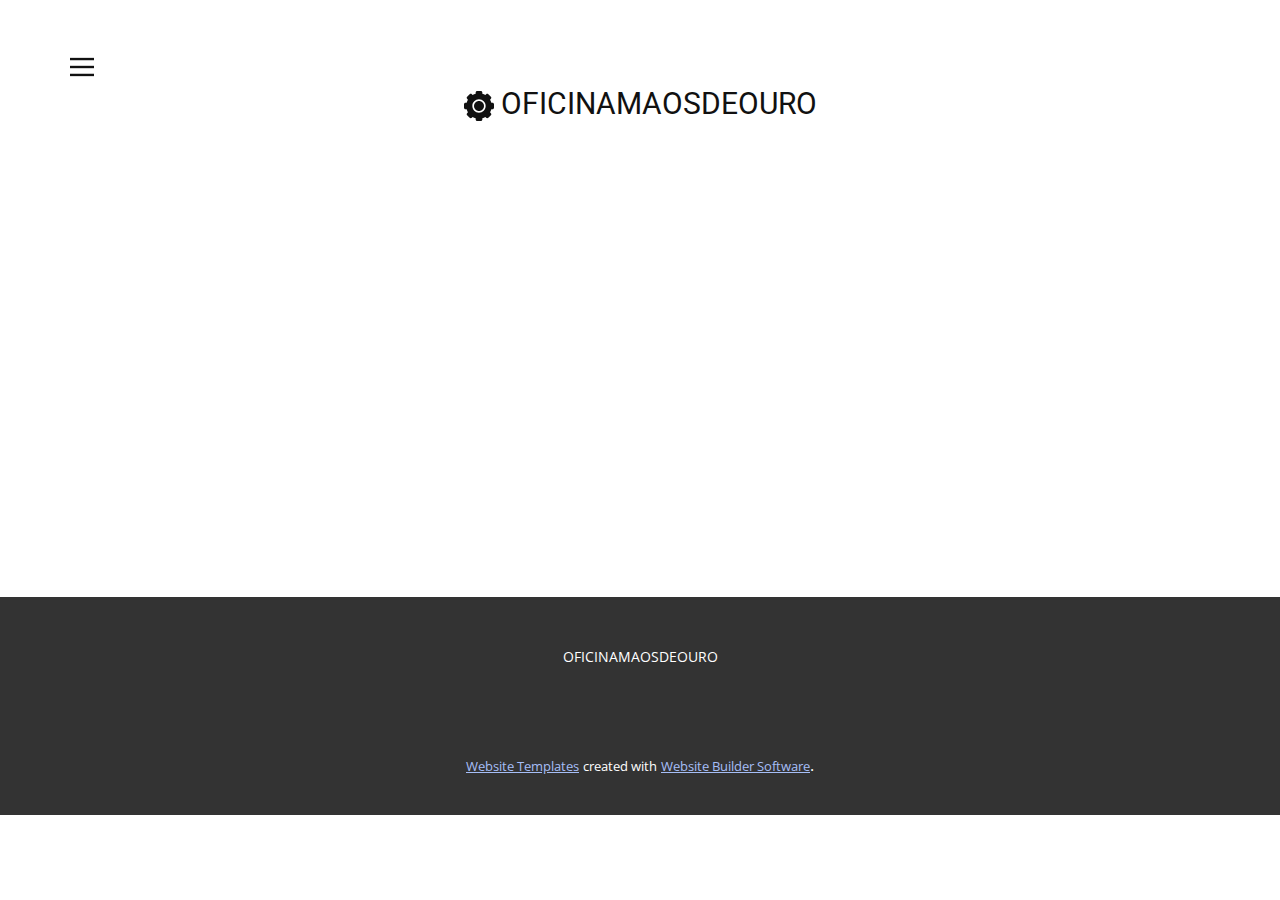
<file: Sobre.html>
<!DOCTYPE html>
<html style="font-size: 16px;" lang="pt"><head>
    <meta name="viewport" content="width=device-width, initial-scale=1.0">
    <meta charset="utf-8">
    <meta name="keywords" content="">
    <meta name="description" content="">
    <title>Sobre</title>
    <link rel="stylesheet" href="nicepage.css" media="screen">
<link rel="stylesheet" href="Sobre.css" media="screen">
    <script class="u-script" type="text/javascript" src="jquery.js" defer=""></script>
    <script class="u-script" type="text/javascript" src="nicepage.js" defer=""></script>
    <meta name="generator" content="Nicepage 5.7.9, nicepage.com">
    <link id="u-theme-google-font" rel="stylesheet" href="https://fonts.googleapis.com/css?family=Roboto:100,100i,300,300i,400,400i,500,500i,700,700i,900,900i|Open+Sans:300,300i,400,400i,500,500i,600,600i,700,700i,800,800i">
    
    
    <script type="application/ld+json">{
		"@context": "http://schema.org",
		"@type": "Organization",
		"name": ""
}</script>
    <meta name="theme-color" content="#2a63ec">
    <meta property="og:title" content="Sobre">
    <meta property="og:type" content="website">
  <meta data-intl-tel-input-cdn-path="intlTelInput/"></head>
  <body class="u-body u-xl-mode" data-lang="pt"><header class="u-clearfix u-header u-header" id="sec-8946"><div class="u-clearfix u-sheet u-valign-middle-lg u-valign-middle-md u-valign-middle-sm u-sheet-1">
        <nav class="u-align-left u-menu u-menu-hamburger u-offcanvas u-menu-1" data-responsive-from="XL">
          <div class="menu-collapse" style="font-size: 1rem; text-transform: uppercase;">
            <a class="u-button-style u-custom-text-hover-color u-nav-link" href="#" data-lang-pt="{&quot;content&quot;:&quot;\n          <svg class=\&quot;u-svg-link\&quot; preserveAspectRatio=\&quot;xMidYMin slice\&quot; viewBox=\&quot;0 0 302 302\&quot; style=\&quot;\&quot;><use xmlns:xlink=\&quot;http://www.w3.org/1999/xlink\&quot; xlink:href=\&quot;#svg-8a8f\&quot;></use></svg>\n          <svg xmlns=\&quot;http://www.w3.org/2000/svg\&quot; xmlns:xlink=\&quot;http://www.w3.org/1999/xlink\&quot; version=\&quot;1.1\&quot; id=\&quot;svg-8a8f\&quot; x=\&quot;0px\&quot; y=\&quot;0px\&quot; viewBox=\&quot;0 0 302 302\&quot; style=\&quot;enable-background:new 0 0 302 302;\&quot; xml:space=\&quot;preserve\&quot; class=\&quot;u-svg-content\&quot;><g><rect y=\&quot;36\&quot; width=\&quot;302\&quot; height=\&quot;30\&quot;></rect><rect y=\&quot;236\&quot; width=\&quot;302\&quot; height=\&quot;30\&quot;></rect><rect y=\&quot;136\&quot; width=\&quot;302\&quot; height=\&quot;30\&quot;></rect>\n</g><g></g><g></g><g></g><g></g><g></g><g></g><g></g><g></g><g></g><g></g><g></g><g></g><g></g><g></g><g></g></svg>\n        &quot;,&quot;href&quot;:&quot;#&quot;}">
              <svg class="u-svg-link" preserveAspectRatio="xMidYMin slice" viewBox="0 0 302 302" style=""><use xmlns:xlink="http://www.w3.org/1999/xlink" xlink:href="#svg-8a8f"></use></svg>
              <svg xmlns="http://www.w3.org/2000/svg" xmlns:xlink="http://www.w3.org/1999/xlink" version="1.1" id="svg-8a8f" x="0px" y="0px" viewBox="0 0 302 302" style="enable-background:new 0 0 302 302;" xml:space="preserve" class="u-svg-content"><g><rect y="36" width="302" height="30"></rect><rect y="236" width="302" height="30"></rect><rect y="136" width="302" height="30"></rect>
</g><g></g><g></g><g></g><g></g><g></g><g></g><g></g><g></g><g></g><g></g><g></g><g></g><g></g><g></g><g></g></svg>
            </a>
          </div>
          <div class="u-custom-menu u-nav-container">
            <ul class="u-nav u-unstyled u-nav-1"><li class="u-nav-item"><a class="u-button-style u-nav-link u-text-active-palette-1-base u-text-hover-grey-40" href="Página-Inicial.html" style="padding: 10px 20px;">Página Inicial</a>
</li></ul>
          </div>
          <div class="u-custom-menu u-nav-container-collapse">
            <div class="u-align-center u-black u-container-style u-inner-container-layout u-opacity u-opacity-95 u-sidenav">
              <div class="u-inner-container-layout u-sidenav-overflow">
                <div class="u-menu-close"></div>
                <ul class="u-align-center u-nav u-popupmenu-items u-unstyled u-nav-2"><li class="u-nav-item"><a class="u-button-style u-nav-link" href="Página-Inicial.html">Página Inicial</a>
</li></ul>
              </div>
            </div>
            <div class="u-black u-menu-overlay u-opacity u-opacity-70"></div>
          </div>
        </nav>
        <h3 class="u-align-center u-text u-text-default u-text-1"><span class="u-icon"><svg class="u-svg-content" viewBox="0 0 54 54" x="0px" y="0px" style="width: 1em; height: 1em;"><g><path d="M27,18c-4.962,0-9,4.038-9,9s4.038,9,9,9s9-4.038,9-9S31.962,18,27,18z"></path><path d="M51.22,21h-2.018c-0.515-1.911-1.272-3.74-2.26-5.457l1.426-1.426c0.525-0.525,0.814-1.224,0.814-1.966
		c0-0.743-0.289-1.441-0.814-1.967l-4.553-4.553c-1.05-1.049-2.881-1.051-3.933,0l-1.426,1.426C36.74,6.07,34.911,5.313,33,4.798
		V2.78C33,1.247,31.753,0,30.22,0H23.78C22.247,0,21,1.247,21,2.78v2.018c-1.911,0.515-3.74,1.272-5.457,2.26l-1.426-1.426
		c-1.051-1.052-2.883-1.05-3.933,0l-4.553,4.553c-0.525,0.525-0.814,1.224-0.814,1.967c0,0.742,0.289,1.44,0.814,1.966l1.426,1.426
		C6.07,17.26,5.312,19.089,4.798,21H2.78C1.247,21,0,22.247,0,23.78v6.438C0,31.752,1.247,33,2.78,33h2.018
		c0.515,1.911,1.272,3.74,2.26,5.457l-1.426,1.426c-0.525,0.525-0.814,1.224-0.814,1.966c0,0.743,0.289,1.441,0.814,1.967
		l4.553,4.553c1.05,1.051,2.882,1.052,3.933,0l1.426-1.426c1.717,0.987,3.546,1.745,5.457,2.26v2.017C21,52.752,22.247,54,23.78,54
		h6.439c1.533,0,2.78-1.248,2.78-2.781v-2.017c1.911-0.515,3.74-1.272,5.457-2.26l1.426,1.426c1.052,1.052,2.882,1.05,3.933,0
		l4.553-4.553c0.525-0.525,0.814-1.224,0.814-1.967c0-0.742-0.289-1.44-0.814-1.966l-1.426-1.426
		c0.987-1.717,1.745-3.546,2.26-5.457h2.018c1.533,0,2.78-1.248,2.78-2.781V23.78C54,22.247,52.753,21,51.22,21z M39,27
		c0,6.617-5.383,12-12,12s-12-5.383-12-12s5.383-12,12-12S39,20.383,39,27z"></path>
</g></svg></span>&nbsp;OFICINAMAOSDEOURO
        </h3>
      </div></header>
    <section class="u-clearfix u-section-1" id="sec-4632">
      <div class="u-clearfix u-sheet u-sheet-1"></div>
    </section>
    
    
    <footer class="u-align-center u-clearfix u-footer u-grey-80 u-footer" id="sec-45e2"><div class="u-clearfix u-sheet u-sheet-1">
        <p class="u-small-text u-text u-text-variant u-text-1" data-lang-pt="Sample text. Click to select the Text Element.">OFICINAMAOSDEOURO</p>
      </div></footer>
    <section class="u-backlink u-clearfix u-grey-80">
      <a class="u-link" href="https://nicepage.com/website-templates" target="_blank">
        <span>Website Templates</span>
      </a>
      <p class="u-text">
        <span>created with</span>
      </p>
      <a class="u-link" href="" target="_blank">
        <span>Website Builder Software</span>
      </a>. 
    </section>
  
</body></html>
</file>
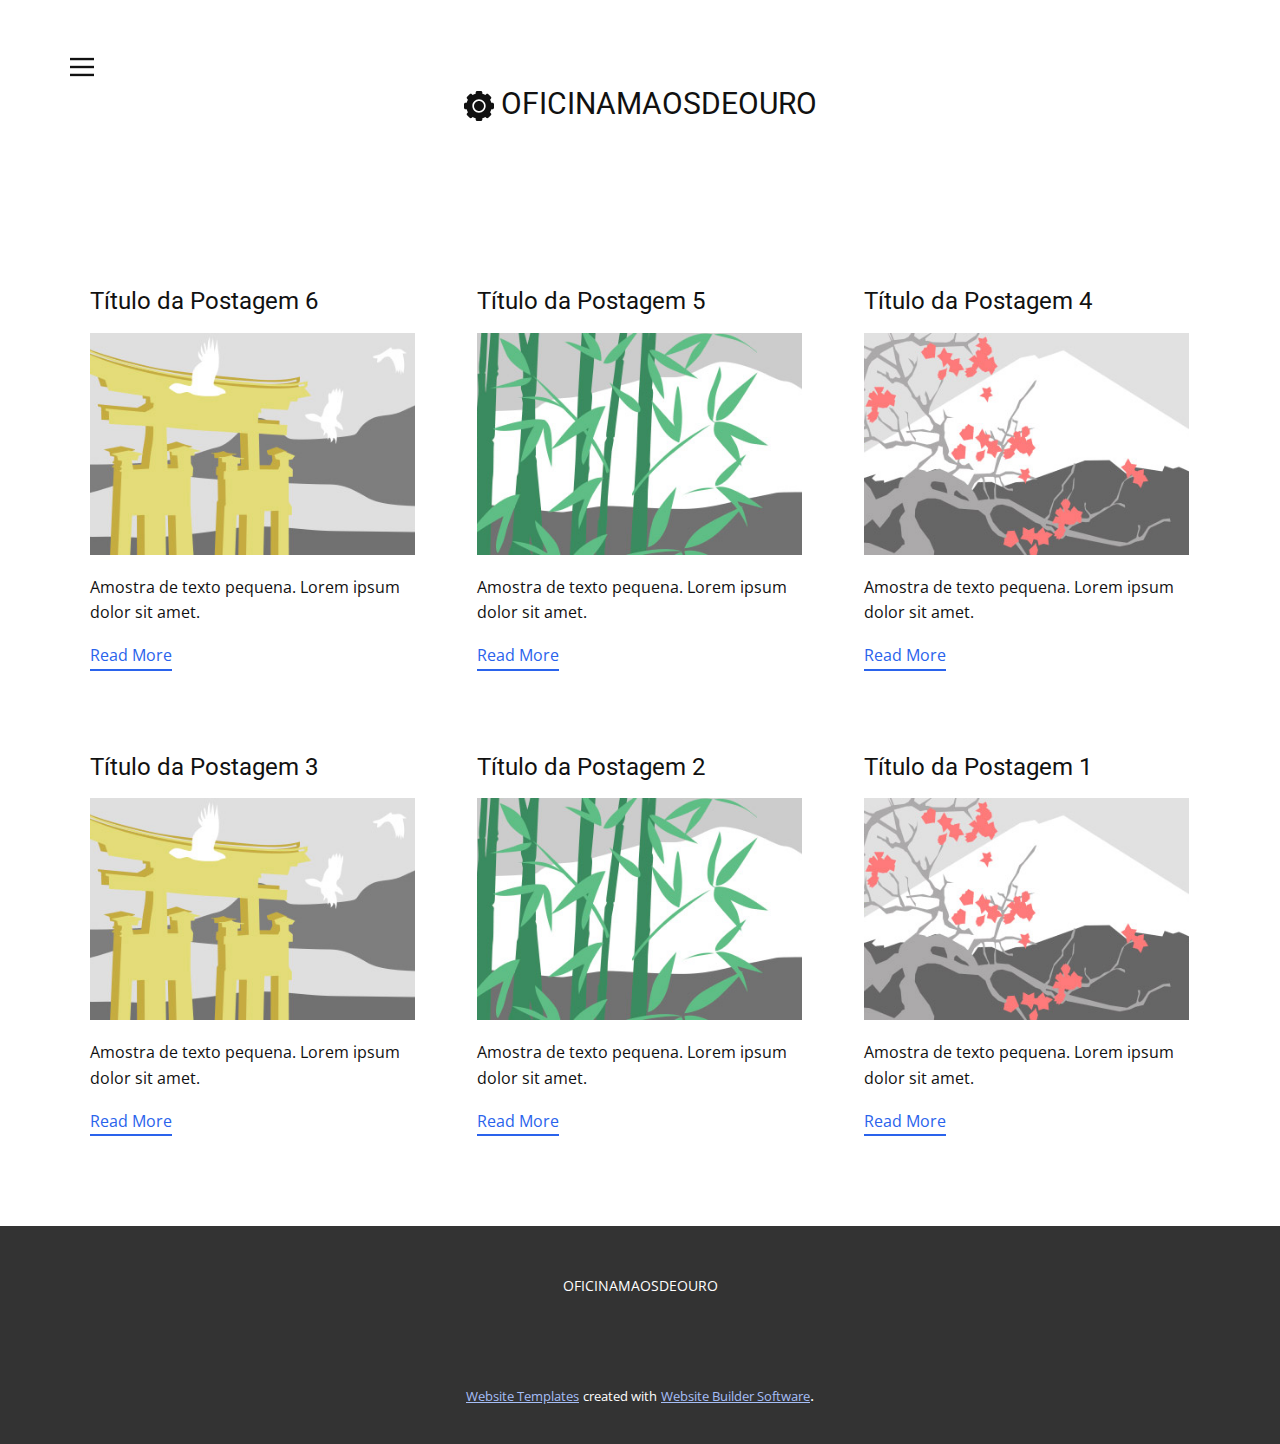
<file: blog/blog.html>
<!DOCTYPE html>
<html style="font-size: 16px;" lang="pt"><head>
    <meta name="viewport" content="width=device-width, initial-scale=1.0">
    <meta charset="utf-8">
    <meta name="keywords" content="">
    <meta name="description" content="">
    <title>Blog Template</title>
    <link rel="stylesheet" href="../nicepage.css" media="screen">
<link rel="stylesheet" href="../Blog-Template.css" media="screen">
    <script class="u-script" type="text/javascript" src="../jquery.js" defer=""></script>
    <script class="u-script" type="text/javascript" src="../nicepage.js" defer=""></script>
    <meta name="generator" content="Nicepage 5.7.9, nicepage.com">
    <link id="u-theme-google-font" rel="stylesheet" href="https://fonts.googleapis.com/css?family=Roboto:100,100i,300,300i,400,400i,500,500i,700,700i,900,900i|Open+Sans:300,300i,400,400i,500,500i,600,600i,700,700i,800,800i">
    
    
    <script type="application/ld+json">{
		"@context": "http://schema.org",
		"@type": "Organization",
		"name": ""
}</script>
    <meta name="theme-color" content="#2a63ec">
  <meta data-intl-tel-input-cdn-path="intlTelInput/"></head>
  <body class="u-body u-xl-mode" data-lang="pt"><header class="u-clearfix u-header u-header" id="sec-8946"><div class="u-clearfix u-sheet u-valign-middle-lg u-valign-middle-md u-valign-middle-sm u-sheet-1">
        <nav class="u-align-left u-menu u-menu-hamburger u-offcanvas u-menu-1" data-responsive-from="XL">
          <div class="menu-collapse" style="font-size: 1rem; text-transform: uppercase;">
            <a class="u-button-style u-custom-text-hover-color u-nav-link" href="#" data-lang-pt="{&quot;content&quot;:&quot;\n          <svg class=\&quot;u-svg-link\&quot; preserveAspectRatio=\&quot;xMidYMin slice\&quot; viewBox=\&quot;0 0 302 302\&quot; style=\&quot;\&quot;><use xmlns:xlink=\&quot;http://www.w3.org/1999/xlink\&quot; xlink:href=\&quot;#svg-8a8f\&quot;></use></svg>\n          <svg xmlns=\&quot;http://www.w3.org/2000/svg\&quot; xmlns:xlink=\&quot;http://www.w3.org/1999/xlink\&quot; version=\&quot;1.1\&quot; id=\&quot;svg-8a8f\&quot; x=\&quot;0px\&quot; y=\&quot;0px\&quot; viewBox=\&quot;0 0 302 302\&quot; style=\&quot;enable-background:new 0 0 302 302;\&quot; xml:space=\&quot;preserve\&quot; class=\&quot;u-svg-content\&quot;><g><rect y=\&quot;36\&quot; width=\&quot;302\&quot; height=\&quot;30\&quot;></rect><rect y=\&quot;236\&quot; width=\&quot;302\&quot; height=\&quot;30\&quot;></rect><rect y=\&quot;136\&quot; width=\&quot;302\&quot; height=\&quot;30\&quot;></rect>\n</g><g></g><g></g><g></g><g></g><g></g><g></g><g></g><g></g><g></g><g></g><g></g><g></g><g></g><g></g><g></g></svg>\n        &quot;,&quot;href&quot;:&quot;#&quot;}">
              <svg class="u-svg-link" preserveAspectRatio="xMidYMin slice" viewBox="0 0 302 302" style=""><use xmlns:xlink="http://www.w3.org/1999/xlink" xlink:href="#svg-8a8f"></use></svg>
              <svg xmlns="http://www.w3.org/2000/svg" xmlns:xlink="http://www.w3.org/1999/xlink" version="1.1" id="svg-8a8f" x="0px" y="0px" viewBox="0 0 302 302" style="enable-background:new 0 0 302 302;" xml:space="preserve" class="u-svg-content"><g><rect y="36" width="302" height="30"></rect><rect y="236" width="302" height="30"></rect><rect y="136" width="302" height="30"></rect>
</g><g></g><g></g><g></g><g></g><g></g><g></g><g></g><g></g><g></g><g></g><g></g><g></g><g></g><g></g><g></g></svg>
            </a>
          </div>
          <div class="u-custom-menu u-nav-container">
            <ul class="u-nav u-unstyled u-nav-1"><li class="u-nav-item"><a class="u-button-style u-nav-link u-text-active-palette-1-base u-text-hover-grey-40" href="../Página-Inicial.html" style="padding: 10px 20px;">Página Inicial</a>
</li></ul>
          </div>
          <div class="u-custom-menu u-nav-container-collapse">
            <div class="u-align-center u-black u-container-style u-inner-container-layout u-opacity u-opacity-95 u-sidenav">
              <div class="u-inner-container-layout u-sidenav-overflow">
                <div class="u-menu-close"></div>
                <ul class="u-align-center u-nav u-popupmenu-items u-unstyled u-nav-2"><li class="u-nav-item"><a class="u-button-style u-nav-link" href="../Página-Inicial.html">Página Inicial</a>
</li></ul>
              </div>
            </div>
            <div class="u-black u-menu-overlay u-opacity u-opacity-70"></div>
          </div>
        </nav>
        <h3 class="u-align-center u-text u-text-default u-text-1"><span class="u-icon"><svg class="u-svg-content" viewBox="0 0 54 54" x="0px" y="0px" style="width: 1em; height: 1em;"><g><path d="M27,18c-4.962,0-9,4.038-9,9s4.038,9,9,9s9-4.038,9-9S31.962,18,27,18z"></path><path d="M51.22,21h-2.018c-0.515-1.911-1.272-3.74-2.26-5.457l1.426-1.426c0.525-0.525,0.814-1.224,0.814-1.966
		c0-0.743-0.289-1.441-0.814-1.967l-4.553-4.553c-1.05-1.049-2.881-1.051-3.933,0l-1.426,1.426C36.74,6.07,34.911,5.313,33,4.798
		V2.78C33,1.247,31.753,0,30.22,0H23.78C22.247,0,21,1.247,21,2.78v2.018c-1.911,0.515-3.74,1.272-5.457,2.26l-1.426-1.426
		c-1.051-1.052-2.883-1.05-3.933,0l-4.553,4.553c-0.525,0.525-0.814,1.224-0.814,1.967c0,0.742,0.289,1.44,0.814,1.966l1.426,1.426
		C6.07,17.26,5.312,19.089,4.798,21H2.78C1.247,21,0,22.247,0,23.78v6.438C0,31.752,1.247,33,2.78,33h2.018
		c0.515,1.911,1.272,3.74,2.26,5.457l-1.426,1.426c-0.525,0.525-0.814,1.224-0.814,1.966c0,0.743,0.289,1.441,0.814,1.967
		l4.553,4.553c1.05,1.051,2.882,1.052,3.933,0l1.426-1.426c1.717,0.987,3.546,1.745,5.457,2.26v2.017C21,52.752,22.247,54,23.78,54
		h6.439c1.533,0,2.78-1.248,2.78-2.781v-2.017c1.911-0.515,3.74-1.272,5.457-2.26l1.426,1.426c1.052,1.052,2.882,1.05,3.933,0
		l4.553-4.553c0.525-0.525,0.814-1.224,0.814-1.967c0-0.742-0.289-1.44-0.814-1.966l-1.426-1.426
		c0.987-1.717,1.745-3.546,2.26-5.457h2.018c1.533,0,2.78-1.248,2.78-2.781V23.78C54,22.247,52.753,21,51.22,21z M39,27
		c0,6.617-5.383,12-12,12s-12-5.383-12-12s5.383-12,12-12S39,20.383,39,27z"></path>
</g></svg></span>&nbsp;OFICINAMAOSDEOURO
        </h3>
      </div></header>
    <section class="u-clearfix u-section-1" id="sec-62dd">
      <div class="u-clearfix u-sheet u-valign-middle u-sheet-1"><!--blog--><!--blog_options_json--><!--{"type":"Recent","source":"","tags":"","count":""}--><!--/blog_options_json-->
        <div class="u-blog u-expanded-width u-repeater u-repeater-1"><!--blog_post-->
          <div class="u-blog-post u-container-style u-repeater-item u-white u-repeater-item-1">
            <div class="u-container-layout u-similar-container u-valign-top u-container-layout-1"><!--blog_post_header-->
              <h4 class="u-blog-control u-text u-text-1">
                <a class="u-post-header-link" href="../blog/post-5.html">Título da Postagem 6</a>
              </h4><!--/blog_post_header--><!--blog_post_image-->
              <a class="u-post-header-link" href="../blog/post-5.html"><img alt="" class="u-blog-control u-expanded-width u-image u-image-default u-image-1" src="../images/8ad73f3c.jpeg"></a><!--/blog_post_image--><!--blog_post_content-->
              <div class="u-blog-control u-post-content u-text u-text-2 fr-view">Amostra de texto pequena. Lorem ipsum dolor sit amet.</div><!--/blog_post_content--><!--blog_post_readmore-->
              <a href="../blog/post-5.html" class="u-blog-control u-border-2 u-border-palette-1-base u-btn u-btn-rectangle u-button-style u-none u-btn-1"><!--blog_post_readmore_content--><!--options_json--><!--{"content":"Read More","defaultValue":"Ler Mais"}--><!--/options_json-->Read More<!--/blog_post_readmore_content--></a><!--/blog_post_readmore-->
            </div>
          </div><div class="u-blog-post u-container-style u-repeater-item u-video-cover u-white">
            <div class="u-container-layout u-similar-container u-valign-top u-container-layout-2"><!--blog_post_header-->
              <h4 class="u-blog-control u-text u-text-3">
                <a class="u-post-header-link" href="../blog/post-4.html">Título da Postagem 5</a>
              </h4><!--/blog_post_header--><!--blog_post_image-->
              <a class="u-post-header-link" href="../blog/post-4.html"><img alt="" class="u-blog-control u-expanded-width u-image u-image-default u-image-2" src="../images/68f64b9d.jpeg"></a><!--/blog_post_image--><!--blog_post_content-->
              <div class="u-blog-control u-post-content u-text u-text-4 fr-view">Amostra de texto pequena. Lorem ipsum dolor sit amet.</div><!--/blog_post_content--><!--blog_post_readmore-->
              <a href="../blog/post-4.html" class="u-blog-control u-border-2 u-border-palette-1-base u-btn u-btn-rectangle u-button-style u-none u-btn-2"><!--blog_post_readmore_content--><!--options_json--><!--{"content":"Read More","defaultValue":"Ler Mais"}--><!--/options_json-->Read More<!--/blog_post_readmore_content--></a><!--/blog_post_readmore-->
            </div>
          </div><div class="u-blog-post u-container-style u-repeater-item u-video-cover u-white">
            <div class="u-container-layout u-similar-container u-valign-top u-container-layout-3"><!--blog_post_header-->
              <h4 class="u-blog-control u-text u-text-5">
                <a class="u-post-header-link" href="../blog/post-3.html">Título da Postagem 4</a>
              </h4><!--/blog_post_header--><!--blog_post_image-->
              <a class="u-post-header-link" href="../blog/post-3.html"><img alt="" class="u-blog-control u-expanded-width u-image u-image-default u-image-3" src="../images/0fd3416c.jpeg"></a><!--/blog_post_image--><!--blog_post_content-->
              <div class="u-blog-control u-post-content u-text u-text-6 fr-view">Amostra de texto pequena. Lorem ipsum dolor sit amet.</div><!--/blog_post_content--><!--blog_post_readmore-->
              <a href="../blog/post-3.html" class="u-blog-control u-border-2 u-border-palette-1-base u-btn u-btn-rectangle u-button-style u-none u-btn-3"><!--blog_post_readmore_content--><!--options_json--><!--{"content":"Read More","defaultValue":"Ler Mais"}--><!--/options_json-->Read More<!--/blog_post_readmore_content--></a><!--/blog_post_readmore-->
            </div>
          </div><div class="u-blog-post u-container-style u-repeater-item u-white u-repeater-item-1">
            <div class="u-container-layout u-similar-container u-valign-top u-container-layout-1"><!--blog_post_header-->
              <h4 class="u-blog-control u-text u-text-1">
                <a class="u-post-header-link" href="../blog/post-2.html">Título da Postagem 3</a>
              </h4><!--/blog_post_header--><!--blog_post_image-->
              <a class="u-post-header-link" href="../blog/post-2.html"><img alt="" class="u-blog-control u-expanded-width u-image u-image-default u-image-1" src="../images/8ad73f3c.jpeg"></a><!--/blog_post_image--><!--blog_post_content-->
              <div class="u-blog-control u-post-content u-text u-text-2 fr-view">Amostra de texto pequena. Lorem ipsum dolor sit amet.</div><!--/blog_post_content--><!--blog_post_readmore-->
              <a href="../blog/post-2.html" class="u-blog-control u-border-2 u-border-palette-1-base u-btn u-btn-rectangle u-button-style u-none u-btn-1"><!--blog_post_readmore_content--><!--options_json--><!--{"content":"Read More","defaultValue":"Ler Mais"}--><!--/options_json-->Read More<!--/blog_post_readmore_content--></a><!--/blog_post_readmore-->
            </div>
          </div><div class="u-blog-post u-container-style u-repeater-item u-video-cover u-white">
            <div class="u-container-layout u-similar-container u-valign-top u-container-layout-2"><!--blog_post_header-->
              <h4 class="u-blog-control u-text u-text-3">
                <a class="u-post-header-link" href="../blog/post-1.html">Título da Postagem 2</a>
              </h4><!--/blog_post_header--><!--blog_post_image-->
              <a class="u-post-header-link" href="../blog/post-1.html"><img alt="" class="u-blog-control u-expanded-width u-image u-image-default u-image-2" src="../images/68f64b9d.jpeg"></a><!--/blog_post_image--><!--blog_post_content-->
              <div class="u-blog-control u-post-content u-text u-text-4 fr-view">Amostra de texto pequena. Lorem ipsum dolor sit amet.</div><!--/blog_post_content--><!--blog_post_readmore-->
              <a href="../blog/post-1.html" class="u-blog-control u-border-2 u-border-palette-1-base u-btn u-btn-rectangle u-button-style u-none u-btn-2"><!--blog_post_readmore_content--><!--options_json--><!--{"content":"Read More","defaultValue":"Ler Mais"}--><!--/options_json-->Read More<!--/blog_post_readmore_content--></a><!--/blog_post_readmore-->
            </div>
          </div><div class="u-blog-post u-container-style u-repeater-item u-video-cover u-white">
            <div class="u-container-layout u-similar-container u-valign-top u-container-layout-3"><!--blog_post_header-->
              <h4 class="u-blog-control u-text u-text-5">
                <a class="u-post-header-link" href="../blog/post.html">Título da Postagem 1</a>
              </h4><!--/blog_post_header--><!--blog_post_image-->
              <a class="u-post-header-link" href="../blog/post.html"><img alt="" class="u-blog-control u-expanded-width u-image u-image-default u-image-3" src="../images/0fd3416c.jpeg"></a><!--/blog_post_image--><!--blog_post_content-->
              <div class="u-blog-control u-post-content u-text u-text-6 fr-view">Amostra de texto pequena. Lorem ipsum dolor sit amet.</div><!--/blog_post_content--><!--blog_post_readmore-->
              <a href="../blog/post.html" class="u-blog-control u-border-2 u-border-palette-1-base u-btn u-btn-rectangle u-button-style u-none u-btn-3"><!--blog_post_readmore_content--><!--options_json--><!--{"content":"Read More","defaultValue":"Ler Mais"}--><!--/options_json-->Read More<!--/blog_post_readmore_content--></a><!--/blog_post_readmore-->
            </div>
          </div><!--/blog_post--><!--blog_post-->
          <!--/blog_post--><!--blog_post-->
          <!--/blog_post-->
        </div><!--/blog-->
      </div>
    </section>
    
    
    <footer class="u-align-center u-clearfix u-footer u-grey-80 u-footer" id="sec-45e2"><div class="u-clearfix u-sheet u-sheet-1">
        <p class="u-small-text u-text u-text-variant u-text-1" data-lang-pt="Sample text. Click to select the Text Element.">OFICINAMAOSDEOURO</p>
      </div></footer>
    <section class="u-backlink u-clearfix u-grey-80">
      <a class="u-link" href="https://nicepage.com/website-templates" target="_blank">
        <span>Website Templates</span>
      </a>
      <p class="u-text">
        <span>created with</span>
      </p>
      <a class="u-link" href="" target="_blank">
        <span>Website Builder Software</span>
      </a>. 
    </section>
  
</body></html>
</file>
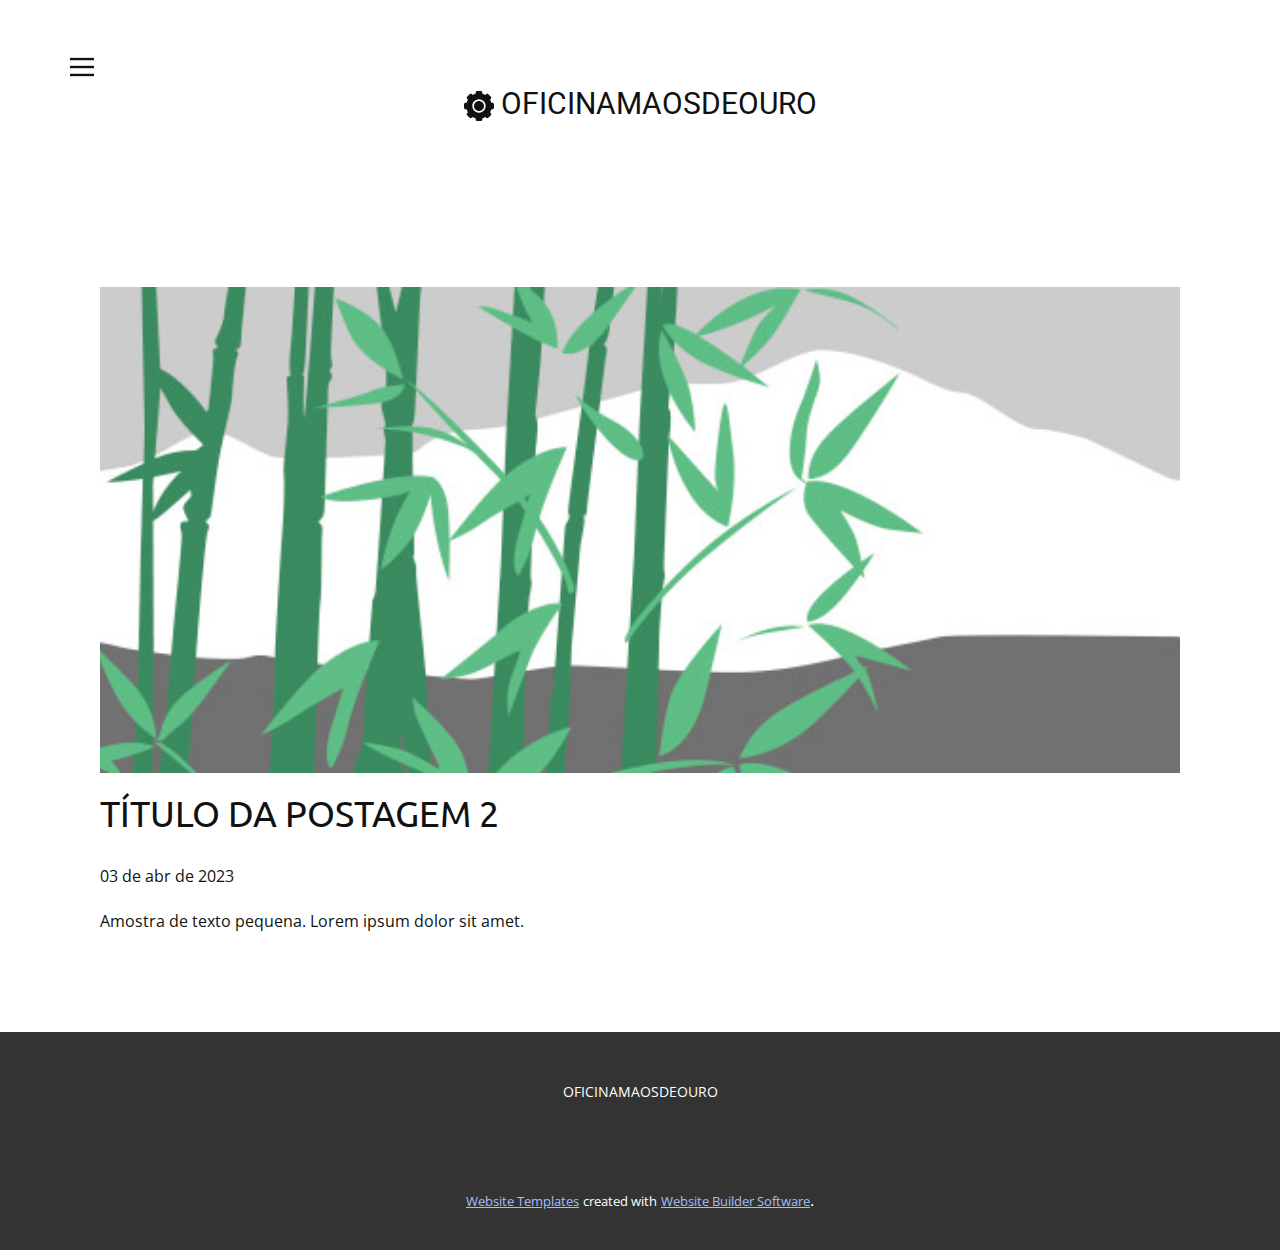
<file: blog/post-1.html>
<!DOCTYPE html>
<html style="font-size: 16px;" lang="pt"><head>
    <meta name="viewport" content="width=device-width, initial-scale=1.0">
    <meta charset="utf-8">
    <meta name="keywords" content="Título da Postagem 1">
    <meta name="description" content="">
    <title>Título da Postagem 2</title>
    <link rel="stylesheet" href="../nicepage.css" media="screen">
<link rel="stylesheet" href="../Post-Template.css" media="screen">
    <script class="u-script" type="text/javascript" src="../jquery.js" defer=""></script>
    <script class="u-script" type="text/javascript" src="../nicepage.js" defer=""></script>
    <meta name="generator" content="Nicepage 5.7.9, nicepage.com">
    <link id="u-theme-google-font" rel="stylesheet" href="https://fonts.googleapis.com/css?family=Roboto:100,100i,300,300i,400,400i,500,500i,700,700i,900,900i|Open+Sans:300,300i,400,400i,500,500i,600,600i,700,700i,800,800i">
    <link id="u-page-google-font" rel="stylesheet" href="https://fonts.googleapis.com/css?family=Ubuntu:300,300i,400,400i,500,500i,700,700i">
    
    
    <script type="application/ld+json">{
		"@context": "http://schema.org",
		"@type": "Organization",
		"name": ""
}</script>
    <meta name="theme-color" content="#2a63ec">
  <meta data-intl-tel-input-cdn-path="intlTelInput/"></head>
  <body class="u-body u-xl-mode" data-lang="pt"><header class="u-clearfix u-header u-header" id="sec-8946"><div class="u-clearfix u-sheet u-valign-middle-lg u-valign-middle-md u-valign-middle-sm u-sheet-1">
        <nav class="u-align-left u-menu u-menu-hamburger u-offcanvas u-menu-1" data-responsive-from="XL">
          <div class="menu-collapse" style="font-size: 1rem; text-transform: uppercase;">
            <a class="u-button-style u-custom-text-hover-color u-nav-link" href="#" data-lang-pt="{&quot;content&quot;:&quot;\n          <svg class=\&quot;u-svg-link\&quot; preserveAspectRatio=\&quot;xMidYMin slice\&quot; viewBox=\&quot;0 0 302 302\&quot; style=\&quot;\&quot;><use xmlns:xlink=\&quot;http://www.w3.org/1999/xlink\&quot; xlink:href=\&quot;#svg-8a8f\&quot;></use></svg>\n          <svg xmlns=\&quot;http://www.w3.org/2000/svg\&quot; xmlns:xlink=\&quot;http://www.w3.org/1999/xlink\&quot; version=\&quot;1.1\&quot; id=\&quot;svg-8a8f\&quot; x=\&quot;0px\&quot; y=\&quot;0px\&quot; viewBox=\&quot;0 0 302 302\&quot; style=\&quot;enable-background:new 0 0 302 302;\&quot; xml:space=\&quot;preserve\&quot; class=\&quot;u-svg-content\&quot;><g><rect y=\&quot;36\&quot; width=\&quot;302\&quot; height=\&quot;30\&quot;></rect><rect y=\&quot;236\&quot; width=\&quot;302\&quot; height=\&quot;30\&quot;></rect><rect y=\&quot;136\&quot; width=\&quot;302\&quot; height=\&quot;30\&quot;></rect>\n</g><g></g><g></g><g></g><g></g><g></g><g></g><g></g><g></g><g></g><g></g><g></g><g></g><g></g><g></g><g></g></svg>\n        &quot;,&quot;href&quot;:&quot;#&quot;}">
              <svg class="u-svg-link" preserveAspectRatio="xMidYMin slice" viewBox="0 0 302 302" style=""><use xmlns:xlink="http://www.w3.org/1999/xlink" xlink:href="#svg-8a8f"></use></svg>
              <svg xmlns="http://www.w3.org/2000/svg" xmlns:xlink="http://www.w3.org/1999/xlink" version="1.1" id="svg-8a8f" x="0px" y="0px" viewBox="0 0 302 302" style="enable-background:new 0 0 302 302;" xml:space="preserve" class="u-svg-content"><g><rect y="36" width="302" height="30"></rect><rect y="236" width="302" height="30"></rect><rect y="136" width="302" height="30"></rect>
</g><g></g><g></g><g></g><g></g><g></g><g></g><g></g><g></g><g></g><g></g><g></g><g></g><g></g><g></g><g></g></svg>
            </a>
          </div>
          <div class="u-custom-menu u-nav-container">
            <ul class="u-nav u-unstyled u-nav-1"><li class="u-nav-item"><a class="u-button-style u-nav-link u-text-active-palette-1-base u-text-hover-grey-40" href="../Página-Inicial.html" style="padding: 10px 20px;">Página Inicial</a>
</li></ul>
          </div>
          <div class="u-custom-menu u-nav-container-collapse">
            <div class="u-align-center u-black u-container-style u-inner-container-layout u-opacity u-opacity-95 u-sidenav">
              <div class="u-inner-container-layout u-sidenav-overflow">
                <div class="u-menu-close"></div>
                <ul class="u-align-center u-nav u-popupmenu-items u-unstyled u-nav-2"><li class="u-nav-item"><a class="u-button-style u-nav-link" href="../Página-Inicial.html">Página Inicial</a>
</li></ul>
              </div>
            </div>
            <div class="u-black u-menu-overlay u-opacity u-opacity-70"></div>
          </div>
        </nav>
        <h3 class="u-align-center u-text u-text-default u-text-1"><span class="u-icon"><svg class="u-svg-content" viewBox="0 0 54 54" x="0px" y="0px" style="width: 1em; height: 1em;"><g><path d="M27,18c-4.962,0-9,4.038-9,9s4.038,9,9,9s9-4.038,9-9S31.962,18,27,18z"></path><path d="M51.22,21h-2.018c-0.515-1.911-1.272-3.74-2.26-5.457l1.426-1.426c0.525-0.525,0.814-1.224,0.814-1.966
		c0-0.743-0.289-1.441-0.814-1.967l-4.553-4.553c-1.05-1.049-2.881-1.051-3.933,0l-1.426,1.426C36.74,6.07,34.911,5.313,33,4.798
		V2.78C33,1.247,31.753,0,30.22,0H23.78C22.247,0,21,1.247,21,2.78v2.018c-1.911,0.515-3.74,1.272-5.457,2.26l-1.426-1.426
		c-1.051-1.052-2.883-1.05-3.933,0l-4.553,4.553c-0.525,0.525-0.814,1.224-0.814,1.967c0,0.742,0.289,1.44,0.814,1.966l1.426,1.426
		C6.07,17.26,5.312,19.089,4.798,21H2.78C1.247,21,0,22.247,0,23.78v6.438C0,31.752,1.247,33,2.78,33h2.018
		c0.515,1.911,1.272,3.74,2.26,5.457l-1.426,1.426c-0.525,0.525-0.814,1.224-0.814,1.966c0,0.743,0.289,1.441,0.814,1.967
		l4.553,4.553c1.05,1.051,2.882,1.052,3.933,0l1.426-1.426c1.717,0.987,3.546,1.745,5.457,2.26v2.017C21,52.752,22.247,54,23.78,54
		h6.439c1.533,0,2.78-1.248,2.78-2.781v-2.017c1.911-0.515,3.74-1.272,5.457-2.26l1.426,1.426c1.052,1.052,2.882,1.05,3.933,0
		l4.553-4.553c0.525-0.525,0.814-1.224,0.814-1.967c0-0.742-0.289-1.44-0.814-1.966l-1.426-1.426
		c0.987-1.717,1.745-3.546,2.26-5.457h2.018c1.533,0,2.78-1.248,2.78-2.781V23.78C54,22.247,52.753,21,51.22,21z M39,27
		c0,6.617-5.383,12-12,12s-12-5.383-12-12s5.383-12,12-12S39,20.383,39,27z"></path>
</g></svg></span>&nbsp;OFICINAMAOSDEOURO
        </h3>
      </div></header>
    <section class="u-align-center u-clearfix u-section-1" id="sec-aa69">
      <div class="u-clearfix u-sheet u-valign-middle-md u-valign-middle-sm u-valign-middle-xs u-sheet-1"><!--post_details--><!--post_details_options_json--><!--{"source":""}--><!--/post_details_options_json--><!--blog_post-->
        <div class="u-container-style u-expanded-width u-post-details u-post-details-1">
          <div class="u-container-layout u-valign-middle u-container-layout-1"><!--blog_post_image-->
            <img alt="" class="u-blog-control u-expanded-width u-image u-image-default u-image-1" src="../images/68f64b9d.jpeg"><!--/blog_post_image--><!--blog_post_header-->
            <h2 class="u-blog-control u-text u-text-1">Título da Postagem 2</h2><!--/blog_post_header--><!--blog_post_metadata-->
            <div class="u-blog-control u-metadata u-metadata-1"><!--blog_post_metadata_date-->
              <span class="u-meta-date u-meta-icon">03 de abr de 2023</span><!--/blog_post_metadata_date--><!--blog_post_metadata_category-->
              <!--/blog_post_metadata_category--><!--blog_post_metadata_comments-->
              <!--/blog_post_metadata_comments-->
            </div><!--/blog_post_metadata--><!--blog_post_content-->
            <div class="u-align-justify u-blog-control u-post-content u-text u-text-2 fr-view">
  Amostra de texto pequena. Lorem ipsum dolor sit amet.
  </div><!--/blog_post_content-->
          </div>
        </div><!--/blog_post--><!--/post_details-->
      </div>
    </section>
    
    
    <footer class="u-align-center u-clearfix u-footer u-grey-80 u-footer" id="sec-45e2"><div class="u-clearfix u-sheet u-sheet-1">
        <p class="u-small-text u-text u-text-variant u-text-1" data-lang-pt="Sample text. Click to select the Text Element.">OFICINAMAOSDEOURO</p>
      </div></footer>
    <section class="u-backlink u-clearfix u-grey-80">
      <a class="u-link" href="https://nicepage.com/website-templates" target="_blank">
        <span>Website Templates</span>
      </a>
      <p class="u-text">
        <span>created with</span>
      </p>
      <a class="u-link" href="" target="_blank">
        <span>Website Builder Software</span>
      </a>. 
    </section>
  
</body></html>
</file>
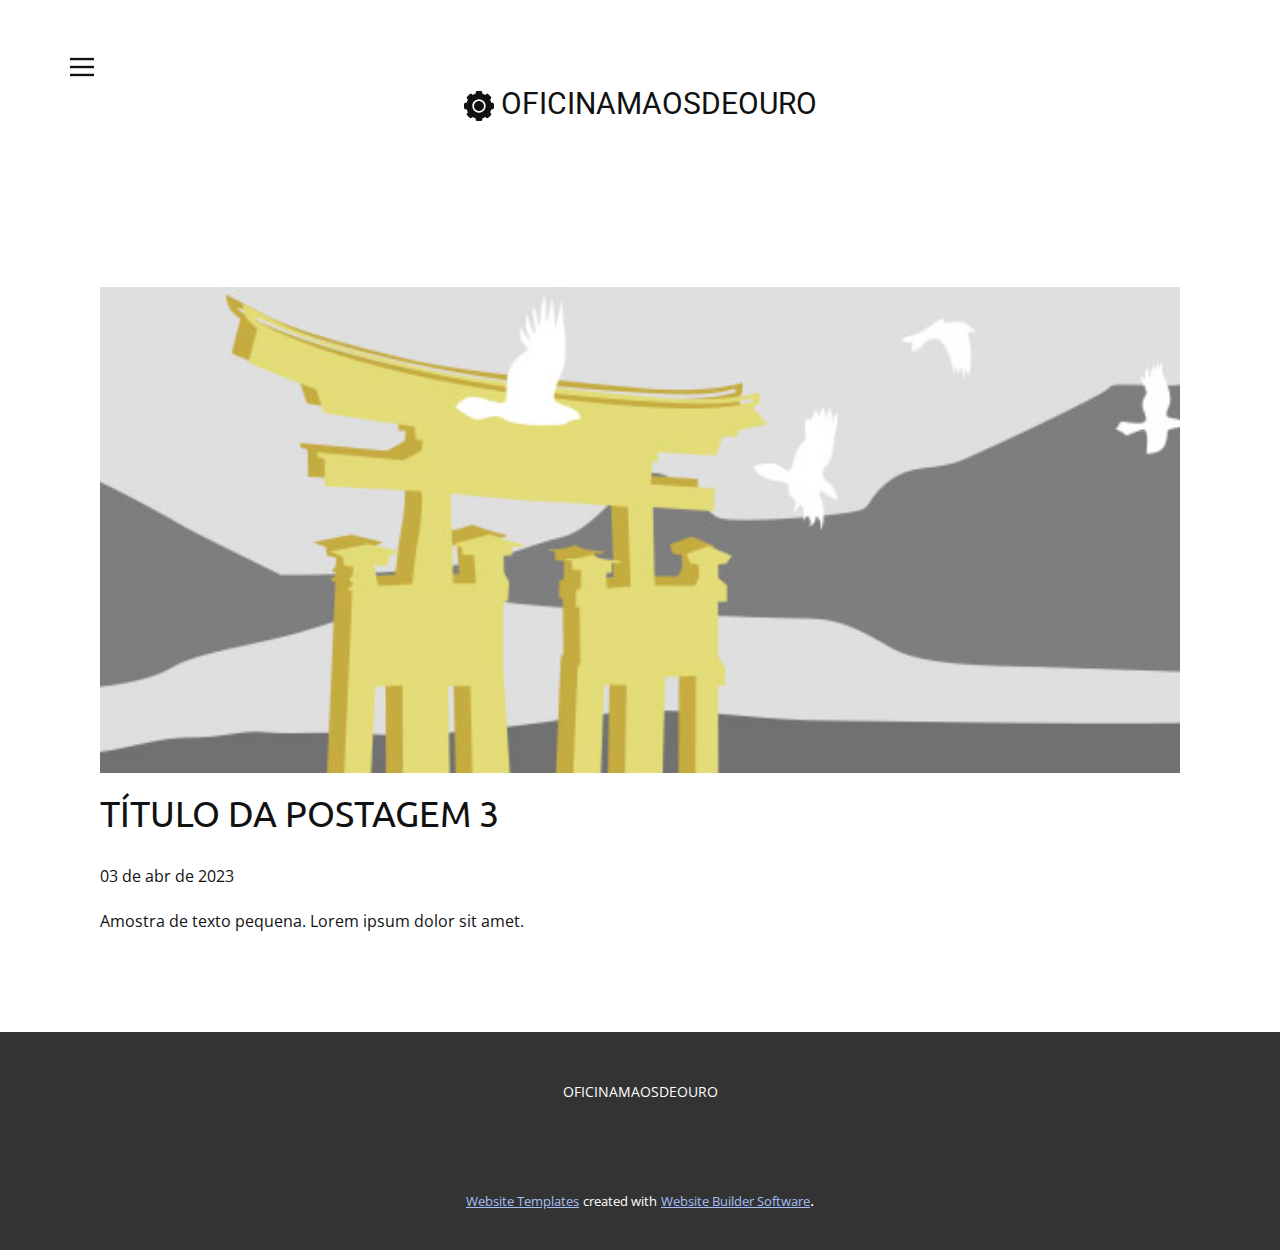
<file: blog/post-2.html>
<!DOCTYPE html>
<html style="font-size: 16px;" lang="pt"><head>
    <meta name="viewport" content="width=device-width, initial-scale=1.0">
    <meta charset="utf-8">
    <meta name="keywords" content="Título da Postagem 1">
    <meta name="description" content="">
    <title>Título da Postagem 3</title>
    <link rel="stylesheet" href="../nicepage.css" media="screen">
<link rel="stylesheet" href="../Post-Template.css" media="screen">
    <script class="u-script" type="text/javascript" src="../jquery.js" defer=""></script>
    <script class="u-script" type="text/javascript" src="../nicepage.js" defer=""></script>
    <meta name="generator" content="Nicepage 5.7.9, nicepage.com">
    <link id="u-theme-google-font" rel="stylesheet" href="https://fonts.googleapis.com/css?family=Roboto:100,100i,300,300i,400,400i,500,500i,700,700i,900,900i|Open+Sans:300,300i,400,400i,500,500i,600,600i,700,700i,800,800i">
    <link id="u-page-google-font" rel="stylesheet" href="https://fonts.googleapis.com/css?family=Ubuntu:300,300i,400,400i,500,500i,700,700i">
    
    
    <script type="application/ld+json">{
		"@context": "http://schema.org",
		"@type": "Organization",
		"name": ""
}</script>
    <meta name="theme-color" content="#2a63ec">
  <meta data-intl-tel-input-cdn-path="intlTelInput/"></head>
  <body class="u-body u-xl-mode" data-lang="pt"><header class="u-clearfix u-header u-header" id="sec-8946"><div class="u-clearfix u-sheet u-valign-middle-lg u-valign-middle-md u-valign-middle-sm u-sheet-1">
        <nav class="u-align-left u-menu u-menu-hamburger u-offcanvas u-menu-1" data-responsive-from="XL">
          <div class="menu-collapse" style="font-size: 1rem; text-transform: uppercase;">
            <a class="u-button-style u-custom-text-hover-color u-nav-link" href="#" data-lang-pt="{&quot;content&quot;:&quot;\n          <svg class=\&quot;u-svg-link\&quot; preserveAspectRatio=\&quot;xMidYMin slice\&quot; viewBox=\&quot;0 0 302 302\&quot; style=\&quot;\&quot;><use xmlns:xlink=\&quot;http://www.w3.org/1999/xlink\&quot; xlink:href=\&quot;#svg-8a8f\&quot;></use></svg>\n          <svg xmlns=\&quot;http://www.w3.org/2000/svg\&quot; xmlns:xlink=\&quot;http://www.w3.org/1999/xlink\&quot; version=\&quot;1.1\&quot; id=\&quot;svg-8a8f\&quot; x=\&quot;0px\&quot; y=\&quot;0px\&quot; viewBox=\&quot;0 0 302 302\&quot; style=\&quot;enable-background:new 0 0 302 302;\&quot; xml:space=\&quot;preserve\&quot; class=\&quot;u-svg-content\&quot;><g><rect y=\&quot;36\&quot; width=\&quot;302\&quot; height=\&quot;30\&quot;></rect><rect y=\&quot;236\&quot; width=\&quot;302\&quot; height=\&quot;30\&quot;></rect><rect y=\&quot;136\&quot; width=\&quot;302\&quot; height=\&quot;30\&quot;></rect>\n</g><g></g><g></g><g></g><g></g><g></g><g></g><g></g><g></g><g></g><g></g><g></g><g></g><g></g><g></g><g></g></svg>\n        &quot;,&quot;href&quot;:&quot;#&quot;}">
              <svg class="u-svg-link" preserveAspectRatio="xMidYMin slice" viewBox="0 0 302 302" style=""><use xmlns:xlink="http://www.w3.org/1999/xlink" xlink:href="#svg-8a8f"></use></svg>
              <svg xmlns="http://www.w3.org/2000/svg" xmlns:xlink="http://www.w3.org/1999/xlink" version="1.1" id="svg-8a8f" x="0px" y="0px" viewBox="0 0 302 302" style="enable-background:new 0 0 302 302;" xml:space="preserve" class="u-svg-content"><g><rect y="36" width="302" height="30"></rect><rect y="236" width="302" height="30"></rect><rect y="136" width="302" height="30"></rect>
</g><g></g><g></g><g></g><g></g><g></g><g></g><g></g><g></g><g></g><g></g><g></g><g></g><g></g><g></g><g></g></svg>
            </a>
          </div>
          <div class="u-custom-menu u-nav-container">
            <ul class="u-nav u-unstyled u-nav-1"><li class="u-nav-item"><a class="u-button-style u-nav-link u-text-active-palette-1-base u-text-hover-grey-40" href="../Página-Inicial.html" style="padding: 10px 20px;">Página Inicial</a>
</li></ul>
          </div>
          <div class="u-custom-menu u-nav-container-collapse">
            <div class="u-align-center u-black u-container-style u-inner-container-layout u-opacity u-opacity-95 u-sidenav">
              <div class="u-inner-container-layout u-sidenav-overflow">
                <div class="u-menu-close"></div>
                <ul class="u-align-center u-nav u-popupmenu-items u-unstyled u-nav-2"><li class="u-nav-item"><a class="u-button-style u-nav-link" href="../Página-Inicial.html">Página Inicial</a>
</li></ul>
              </div>
            </div>
            <div class="u-black u-menu-overlay u-opacity u-opacity-70"></div>
          </div>
        </nav>
        <h3 class="u-align-center u-text u-text-default u-text-1"><span class="u-icon"><svg class="u-svg-content" viewBox="0 0 54 54" x="0px" y="0px" style="width: 1em; height: 1em;"><g><path d="M27,18c-4.962,0-9,4.038-9,9s4.038,9,9,9s9-4.038,9-9S31.962,18,27,18z"></path><path d="M51.22,21h-2.018c-0.515-1.911-1.272-3.74-2.26-5.457l1.426-1.426c0.525-0.525,0.814-1.224,0.814-1.966
		c0-0.743-0.289-1.441-0.814-1.967l-4.553-4.553c-1.05-1.049-2.881-1.051-3.933,0l-1.426,1.426C36.74,6.07,34.911,5.313,33,4.798
		V2.78C33,1.247,31.753,0,30.22,0H23.78C22.247,0,21,1.247,21,2.78v2.018c-1.911,0.515-3.74,1.272-5.457,2.26l-1.426-1.426
		c-1.051-1.052-2.883-1.05-3.933,0l-4.553,4.553c-0.525,0.525-0.814,1.224-0.814,1.967c0,0.742,0.289,1.44,0.814,1.966l1.426,1.426
		C6.07,17.26,5.312,19.089,4.798,21H2.78C1.247,21,0,22.247,0,23.78v6.438C0,31.752,1.247,33,2.78,33h2.018
		c0.515,1.911,1.272,3.74,2.26,5.457l-1.426,1.426c-0.525,0.525-0.814,1.224-0.814,1.966c0,0.743,0.289,1.441,0.814,1.967
		l4.553,4.553c1.05,1.051,2.882,1.052,3.933,0l1.426-1.426c1.717,0.987,3.546,1.745,5.457,2.26v2.017C21,52.752,22.247,54,23.78,54
		h6.439c1.533,0,2.78-1.248,2.78-2.781v-2.017c1.911-0.515,3.74-1.272,5.457-2.26l1.426,1.426c1.052,1.052,2.882,1.05,3.933,0
		l4.553-4.553c0.525-0.525,0.814-1.224,0.814-1.967c0-0.742-0.289-1.44-0.814-1.966l-1.426-1.426
		c0.987-1.717,1.745-3.546,2.26-5.457h2.018c1.533,0,2.78-1.248,2.78-2.781V23.78C54,22.247,52.753,21,51.22,21z M39,27
		c0,6.617-5.383,12-12,12s-12-5.383-12-12s5.383-12,12-12S39,20.383,39,27z"></path>
</g></svg></span>&nbsp;OFICINAMAOSDEOURO
        </h3>
      </div></header>
    <section class="u-align-center u-clearfix u-section-1" id="sec-aa69">
      <div class="u-clearfix u-sheet u-valign-middle-md u-valign-middle-sm u-valign-middle-xs u-sheet-1"><!--post_details--><!--post_details_options_json--><!--{"source":""}--><!--/post_details_options_json--><!--blog_post-->
        <div class="u-container-style u-expanded-width u-post-details u-post-details-1">
          <div class="u-container-layout u-valign-middle u-container-layout-1"><!--blog_post_image-->
            <img alt="" class="u-blog-control u-expanded-width u-image u-image-default u-image-1" src="../images/8ad73f3c.jpeg"><!--/blog_post_image--><!--blog_post_header-->
            <h2 class="u-blog-control u-text u-text-1">Título da Postagem 3</h2><!--/blog_post_header--><!--blog_post_metadata-->
            <div class="u-blog-control u-metadata u-metadata-1"><!--blog_post_metadata_date-->
              <span class="u-meta-date u-meta-icon">03 de abr de 2023</span><!--/blog_post_metadata_date--><!--blog_post_metadata_category-->
              <!--/blog_post_metadata_category--><!--blog_post_metadata_comments-->
              <!--/blog_post_metadata_comments-->
            </div><!--/blog_post_metadata--><!--blog_post_content-->
            <div class="u-align-justify u-blog-control u-post-content u-text u-text-2 fr-view">
  Amostra de texto pequena. Lorem ipsum dolor sit amet.
  </div><!--/blog_post_content-->
          </div>
        </div><!--/blog_post--><!--/post_details-->
      </div>
    </section>
    
    
    <footer class="u-align-center u-clearfix u-footer u-grey-80 u-footer" id="sec-45e2"><div class="u-clearfix u-sheet u-sheet-1">
        <p class="u-small-text u-text u-text-variant u-text-1" data-lang-pt="Sample text. Click to select the Text Element.">OFICINAMAOSDEOURO</p>
      </div></footer>
    <section class="u-backlink u-clearfix u-grey-80">
      <a class="u-link" href="https://nicepage.com/website-templates" target="_blank">
        <span>Website Templates</span>
      </a>
      <p class="u-text">
        <span>created with</span>
      </p>
      <a class="u-link" href="" target="_blank">
        <span>Website Builder Software</span>
      </a>. 
    </section>
  
</body></html>
</file>
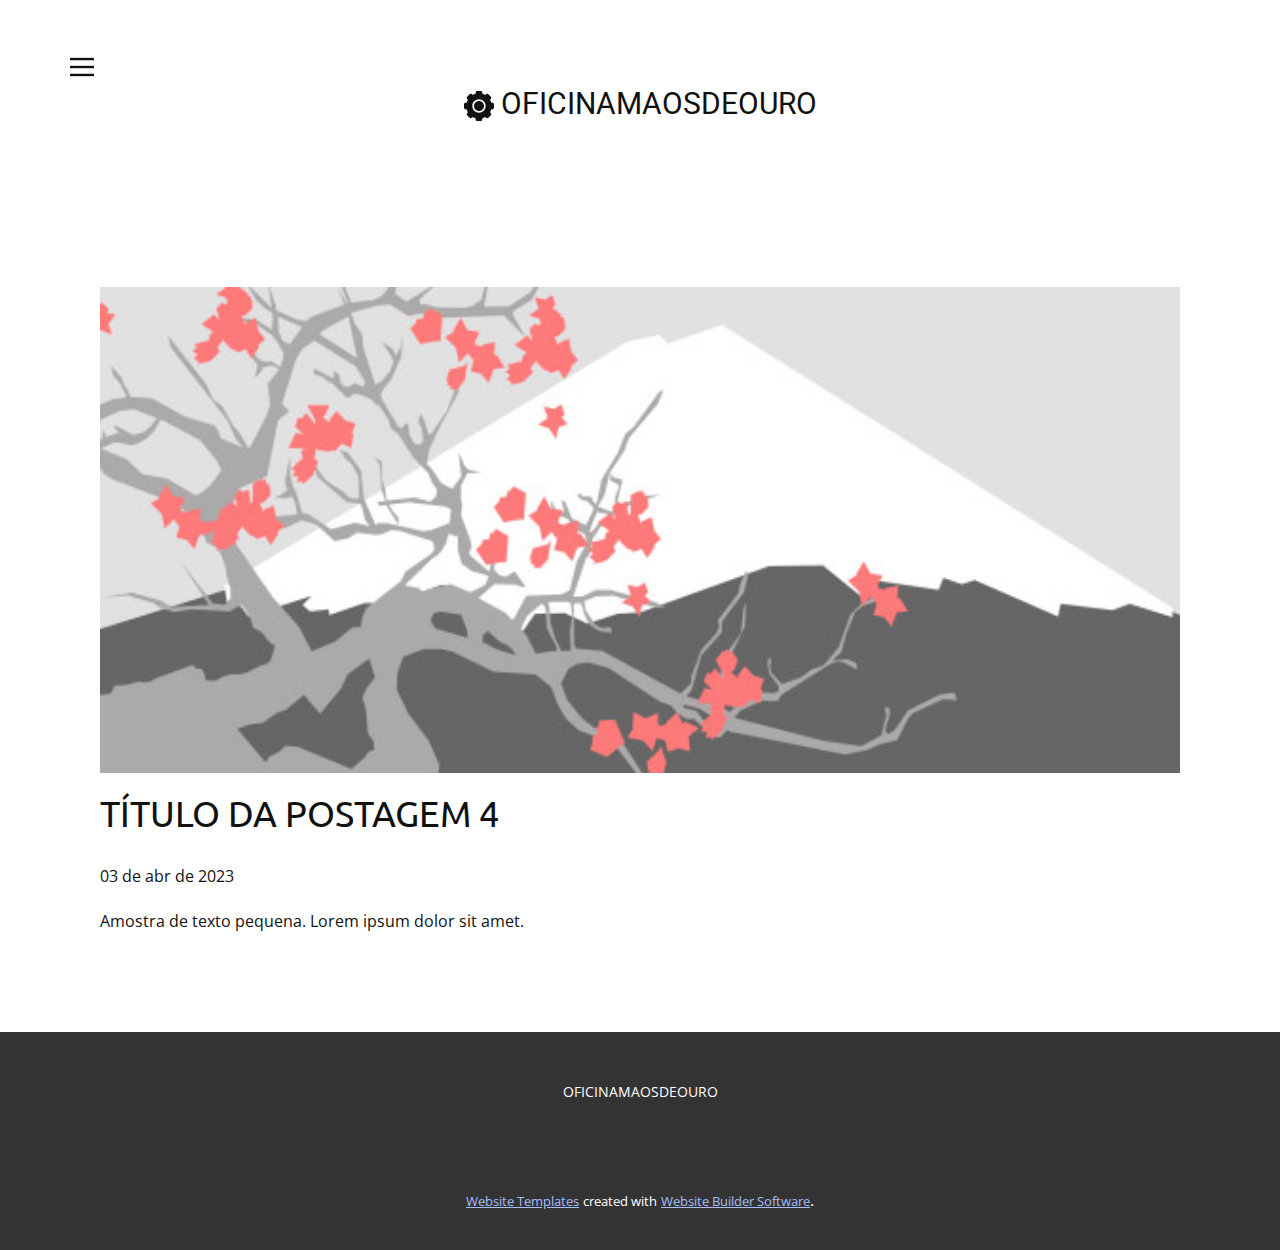
<file: blog/post-3.html>
<!DOCTYPE html>
<html style="font-size: 16px;" lang="pt"><head>
    <meta name="viewport" content="width=device-width, initial-scale=1.0">
    <meta charset="utf-8">
    <meta name="keywords" content="Título da Postagem 1">
    <meta name="description" content="">
    <title>Título da Postagem 4</title>
    <link rel="stylesheet" href="../nicepage.css" media="screen">
<link rel="stylesheet" href="../Post-Template.css" media="screen">
    <script class="u-script" type="text/javascript" src="../jquery.js" defer=""></script>
    <script class="u-script" type="text/javascript" src="../nicepage.js" defer=""></script>
    <meta name="generator" content="Nicepage 5.7.9, nicepage.com">
    <link id="u-theme-google-font" rel="stylesheet" href="https://fonts.googleapis.com/css?family=Roboto:100,100i,300,300i,400,400i,500,500i,700,700i,900,900i|Open+Sans:300,300i,400,400i,500,500i,600,600i,700,700i,800,800i">
    <link id="u-page-google-font" rel="stylesheet" href="https://fonts.googleapis.com/css?family=Ubuntu:300,300i,400,400i,500,500i,700,700i">
    
    
    <script type="application/ld+json">{
		"@context": "http://schema.org",
		"@type": "Organization",
		"name": ""
}</script>
    <meta name="theme-color" content="#2a63ec">
  <meta data-intl-tel-input-cdn-path="intlTelInput/"></head>
  <body class="u-body u-xl-mode" data-lang="pt"><header class="u-clearfix u-header u-header" id="sec-8946"><div class="u-clearfix u-sheet u-valign-middle-lg u-valign-middle-md u-valign-middle-sm u-sheet-1">
        <nav class="u-align-left u-menu u-menu-hamburger u-offcanvas u-menu-1" data-responsive-from="XL">
          <div class="menu-collapse" style="font-size: 1rem; text-transform: uppercase;">
            <a class="u-button-style u-custom-text-hover-color u-nav-link" href="#" data-lang-pt="{&quot;content&quot;:&quot;\n          <svg class=\&quot;u-svg-link\&quot; preserveAspectRatio=\&quot;xMidYMin slice\&quot; viewBox=\&quot;0 0 302 302\&quot; style=\&quot;\&quot;><use xmlns:xlink=\&quot;http://www.w3.org/1999/xlink\&quot; xlink:href=\&quot;#svg-8a8f\&quot;></use></svg>\n          <svg xmlns=\&quot;http://www.w3.org/2000/svg\&quot; xmlns:xlink=\&quot;http://www.w3.org/1999/xlink\&quot; version=\&quot;1.1\&quot; id=\&quot;svg-8a8f\&quot; x=\&quot;0px\&quot; y=\&quot;0px\&quot; viewBox=\&quot;0 0 302 302\&quot; style=\&quot;enable-background:new 0 0 302 302;\&quot; xml:space=\&quot;preserve\&quot; class=\&quot;u-svg-content\&quot;><g><rect y=\&quot;36\&quot; width=\&quot;302\&quot; height=\&quot;30\&quot;></rect><rect y=\&quot;236\&quot; width=\&quot;302\&quot; height=\&quot;30\&quot;></rect><rect y=\&quot;136\&quot; width=\&quot;302\&quot; height=\&quot;30\&quot;></rect>\n</g><g></g><g></g><g></g><g></g><g></g><g></g><g></g><g></g><g></g><g></g><g></g><g></g><g></g><g></g><g></g></svg>\n        &quot;,&quot;href&quot;:&quot;#&quot;}">
              <svg class="u-svg-link" preserveAspectRatio="xMidYMin slice" viewBox="0 0 302 302" style=""><use xmlns:xlink="http://www.w3.org/1999/xlink" xlink:href="#svg-8a8f"></use></svg>
              <svg xmlns="http://www.w3.org/2000/svg" xmlns:xlink="http://www.w3.org/1999/xlink" version="1.1" id="svg-8a8f" x="0px" y="0px" viewBox="0 0 302 302" style="enable-background:new 0 0 302 302;" xml:space="preserve" class="u-svg-content"><g><rect y="36" width="302" height="30"></rect><rect y="236" width="302" height="30"></rect><rect y="136" width="302" height="30"></rect>
</g><g></g><g></g><g></g><g></g><g></g><g></g><g></g><g></g><g></g><g></g><g></g><g></g><g></g><g></g><g></g></svg>
            </a>
          </div>
          <div class="u-custom-menu u-nav-container">
            <ul class="u-nav u-unstyled u-nav-1"><li class="u-nav-item"><a class="u-button-style u-nav-link u-text-active-palette-1-base u-text-hover-grey-40" href="../Página-Inicial.html" style="padding: 10px 20px;">Página Inicial</a>
</li></ul>
          </div>
          <div class="u-custom-menu u-nav-container-collapse">
            <div class="u-align-center u-black u-container-style u-inner-container-layout u-opacity u-opacity-95 u-sidenav">
              <div class="u-inner-container-layout u-sidenav-overflow">
                <div class="u-menu-close"></div>
                <ul class="u-align-center u-nav u-popupmenu-items u-unstyled u-nav-2"><li class="u-nav-item"><a class="u-button-style u-nav-link" href="../Página-Inicial.html">Página Inicial</a>
</li></ul>
              </div>
            </div>
            <div class="u-black u-menu-overlay u-opacity u-opacity-70"></div>
          </div>
        </nav>
        <h3 class="u-align-center u-text u-text-default u-text-1"><span class="u-icon"><svg class="u-svg-content" viewBox="0 0 54 54" x="0px" y="0px" style="width: 1em; height: 1em;"><g><path d="M27,18c-4.962,0-9,4.038-9,9s4.038,9,9,9s9-4.038,9-9S31.962,18,27,18z"></path><path d="M51.22,21h-2.018c-0.515-1.911-1.272-3.74-2.26-5.457l1.426-1.426c0.525-0.525,0.814-1.224,0.814-1.966
		c0-0.743-0.289-1.441-0.814-1.967l-4.553-4.553c-1.05-1.049-2.881-1.051-3.933,0l-1.426,1.426C36.74,6.07,34.911,5.313,33,4.798
		V2.78C33,1.247,31.753,0,30.22,0H23.78C22.247,0,21,1.247,21,2.78v2.018c-1.911,0.515-3.74,1.272-5.457,2.26l-1.426-1.426
		c-1.051-1.052-2.883-1.05-3.933,0l-4.553,4.553c-0.525,0.525-0.814,1.224-0.814,1.967c0,0.742,0.289,1.44,0.814,1.966l1.426,1.426
		C6.07,17.26,5.312,19.089,4.798,21H2.78C1.247,21,0,22.247,0,23.78v6.438C0,31.752,1.247,33,2.78,33h2.018
		c0.515,1.911,1.272,3.74,2.26,5.457l-1.426,1.426c-0.525,0.525-0.814,1.224-0.814,1.966c0,0.743,0.289,1.441,0.814,1.967
		l4.553,4.553c1.05,1.051,2.882,1.052,3.933,0l1.426-1.426c1.717,0.987,3.546,1.745,5.457,2.26v2.017C21,52.752,22.247,54,23.78,54
		h6.439c1.533,0,2.78-1.248,2.78-2.781v-2.017c1.911-0.515,3.74-1.272,5.457-2.26l1.426,1.426c1.052,1.052,2.882,1.05,3.933,0
		l4.553-4.553c0.525-0.525,0.814-1.224,0.814-1.967c0-0.742-0.289-1.44-0.814-1.966l-1.426-1.426
		c0.987-1.717,1.745-3.546,2.26-5.457h2.018c1.533,0,2.78-1.248,2.78-2.781V23.78C54,22.247,52.753,21,51.22,21z M39,27
		c0,6.617-5.383,12-12,12s-12-5.383-12-12s5.383-12,12-12S39,20.383,39,27z"></path>
</g></svg></span>&nbsp;OFICINAMAOSDEOURO
        </h3>
      </div></header>
    <section class="u-align-center u-clearfix u-section-1" id="sec-aa69">
      <div class="u-clearfix u-sheet u-valign-middle-md u-valign-middle-sm u-valign-middle-xs u-sheet-1"><!--post_details--><!--post_details_options_json--><!--{"source":""}--><!--/post_details_options_json--><!--blog_post-->
        <div class="u-container-style u-expanded-width u-post-details u-post-details-1">
          <div class="u-container-layout u-valign-middle u-container-layout-1"><!--blog_post_image-->
            <img alt="" class="u-blog-control u-expanded-width u-image u-image-default u-image-1" src="../images/0fd3416c.jpeg"><!--/blog_post_image--><!--blog_post_header-->
            <h2 class="u-blog-control u-text u-text-1">Título da Postagem 4</h2><!--/blog_post_header--><!--blog_post_metadata-->
            <div class="u-blog-control u-metadata u-metadata-1"><!--blog_post_metadata_date-->
              <span class="u-meta-date u-meta-icon">03 de abr de 2023</span><!--/blog_post_metadata_date--><!--blog_post_metadata_category-->
              <!--/blog_post_metadata_category--><!--blog_post_metadata_comments-->
              <!--/blog_post_metadata_comments-->
            </div><!--/blog_post_metadata--><!--blog_post_content-->
            <div class="u-align-justify u-blog-control u-post-content u-text u-text-2 fr-view">
  Amostra de texto pequena. Lorem ipsum dolor sit amet.
  </div><!--/blog_post_content-->
          </div>
        </div><!--/blog_post--><!--/post_details-->
      </div>
    </section>
    
    
    <footer class="u-align-center u-clearfix u-footer u-grey-80 u-footer" id="sec-45e2"><div class="u-clearfix u-sheet u-sheet-1">
        <p class="u-small-text u-text u-text-variant u-text-1" data-lang-pt="Sample text. Click to select the Text Element.">OFICINAMAOSDEOURO</p>
      </div></footer>
    <section class="u-backlink u-clearfix u-grey-80">
      <a class="u-link" href="https://nicepage.com/website-templates" target="_blank">
        <span>Website Templates</span>
      </a>
      <p class="u-text">
        <span>created with</span>
      </p>
      <a class="u-link" href="" target="_blank">
        <span>Website Builder Software</span>
      </a>. 
    </section>
  
</body></html>
</file>
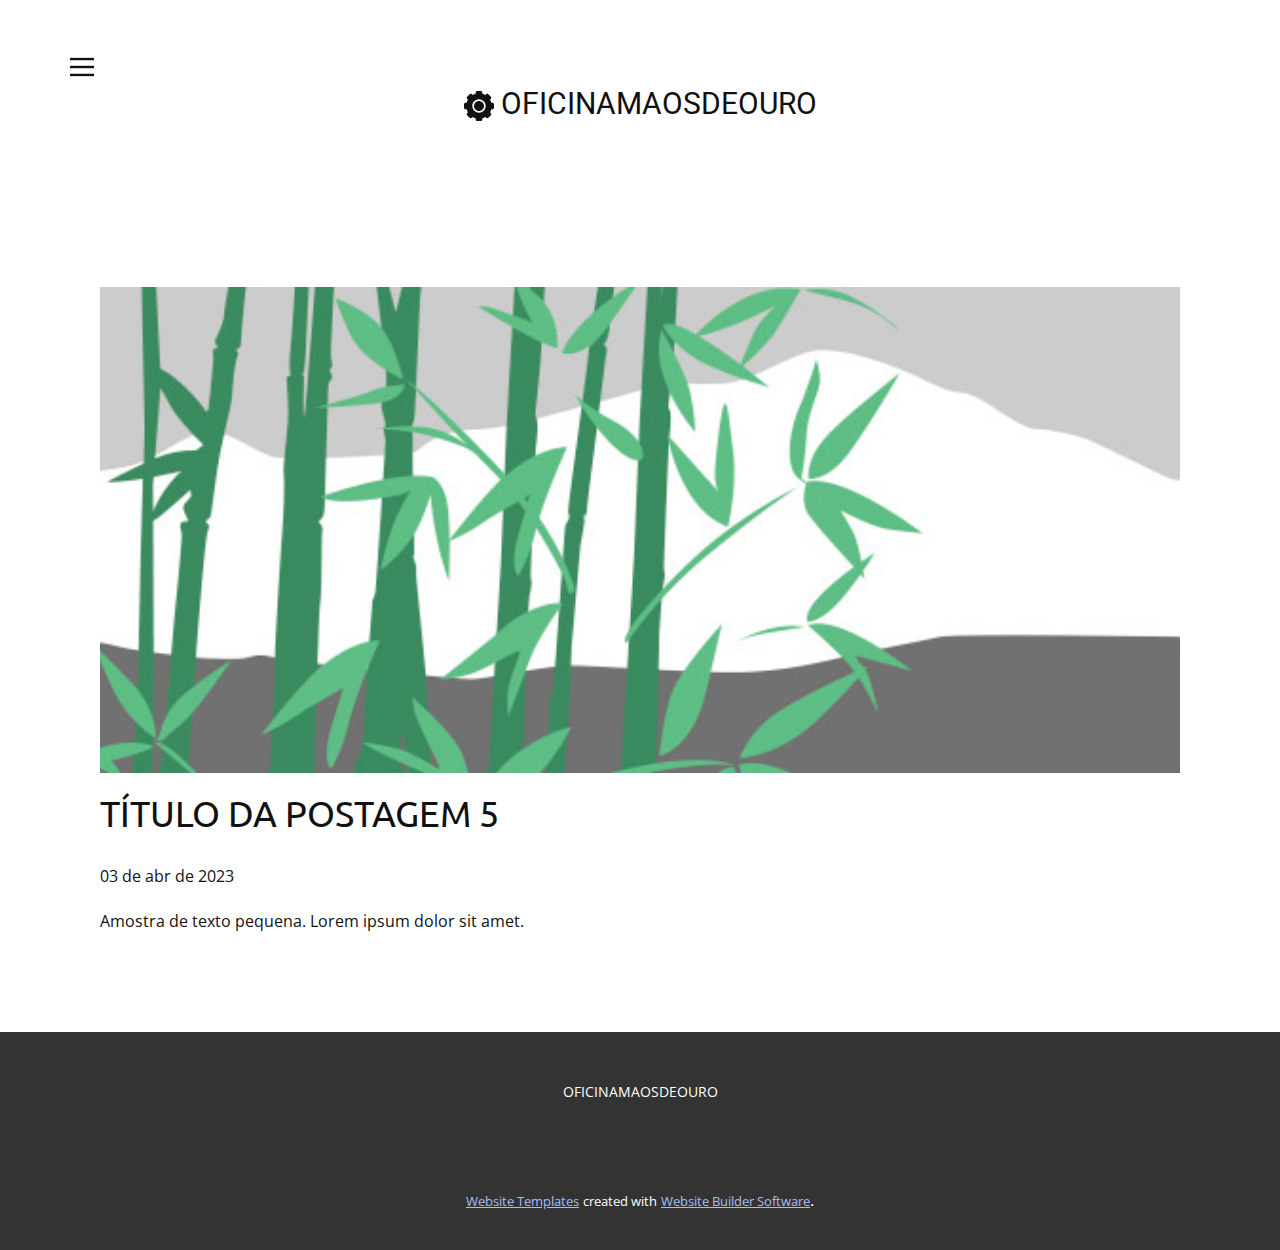
<file: blog/post-4.html>
<!DOCTYPE html>
<html style="font-size: 16px;" lang="pt"><head>
    <meta name="viewport" content="width=device-width, initial-scale=1.0">
    <meta charset="utf-8">
    <meta name="keywords" content="Título da Postagem 1">
    <meta name="description" content="">
    <title>Título da Postagem 5</title>
    <link rel="stylesheet" href="../nicepage.css" media="screen">
<link rel="stylesheet" href="../Post-Template.css" media="screen">
    <script class="u-script" type="text/javascript" src="../jquery.js" defer=""></script>
    <script class="u-script" type="text/javascript" src="../nicepage.js" defer=""></script>
    <meta name="generator" content="Nicepage 5.7.9, nicepage.com">
    <link id="u-theme-google-font" rel="stylesheet" href="https://fonts.googleapis.com/css?family=Roboto:100,100i,300,300i,400,400i,500,500i,700,700i,900,900i|Open+Sans:300,300i,400,400i,500,500i,600,600i,700,700i,800,800i">
    <link id="u-page-google-font" rel="stylesheet" href="https://fonts.googleapis.com/css?family=Ubuntu:300,300i,400,400i,500,500i,700,700i">
    
    
    <script type="application/ld+json">{
		"@context": "http://schema.org",
		"@type": "Organization",
		"name": ""
}</script>
    <meta name="theme-color" content="#2a63ec">
  <meta data-intl-tel-input-cdn-path="intlTelInput/"></head>
  <body class="u-body u-xl-mode" data-lang="pt"><header class="u-clearfix u-header u-header" id="sec-8946"><div class="u-clearfix u-sheet u-valign-middle-lg u-valign-middle-md u-valign-middle-sm u-sheet-1">
        <nav class="u-align-left u-menu u-menu-hamburger u-offcanvas u-menu-1" data-responsive-from="XL">
          <div class="menu-collapse" style="font-size: 1rem; text-transform: uppercase;">
            <a class="u-button-style u-custom-text-hover-color u-nav-link" href="#" data-lang-pt="{&quot;content&quot;:&quot;\n          <svg class=\&quot;u-svg-link\&quot; preserveAspectRatio=\&quot;xMidYMin slice\&quot; viewBox=\&quot;0 0 302 302\&quot; style=\&quot;\&quot;><use xmlns:xlink=\&quot;http://www.w3.org/1999/xlink\&quot; xlink:href=\&quot;#svg-8a8f\&quot;></use></svg>\n          <svg xmlns=\&quot;http://www.w3.org/2000/svg\&quot; xmlns:xlink=\&quot;http://www.w3.org/1999/xlink\&quot; version=\&quot;1.1\&quot; id=\&quot;svg-8a8f\&quot; x=\&quot;0px\&quot; y=\&quot;0px\&quot; viewBox=\&quot;0 0 302 302\&quot; style=\&quot;enable-background:new 0 0 302 302;\&quot; xml:space=\&quot;preserve\&quot; class=\&quot;u-svg-content\&quot;><g><rect y=\&quot;36\&quot; width=\&quot;302\&quot; height=\&quot;30\&quot;></rect><rect y=\&quot;236\&quot; width=\&quot;302\&quot; height=\&quot;30\&quot;></rect><rect y=\&quot;136\&quot; width=\&quot;302\&quot; height=\&quot;30\&quot;></rect>\n</g><g></g><g></g><g></g><g></g><g></g><g></g><g></g><g></g><g></g><g></g><g></g><g></g><g></g><g></g><g></g></svg>\n        &quot;,&quot;href&quot;:&quot;#&quot;}">
              <svg class="u-svg-link" preserveAspectRatio="xMidYMin slice" viewBox="0 0 302 302" style=""><use xmlns:xlink="http://www.w3.org/1999/xlink" xlink:href="#svg-8a8f"></use></svg>
              <svg xmlns="http://www.w3.org/2000/svg" xmlns:xlink="http://www.w3.org/1999/xlink" version="1.1" id="svg-8a8f" x="0px" y="0px" viewBox="0 0 302 302" style="enable-background:new 0 0 302 302;" xml:space="preserve" class="u-svg-content"><g><rect y="36" width="302" height="30"></rect><rect y="236" width="302" height="30"></rect><rect y="136" width="302" height="30"></rect>
</g><g></g><g></g><g></g><g></g><g></g><g></g><g></g><g></g><g></g><g></g><g></g><g></g><g></g><g></g><g></g></svg>
            </a>
          </div>
          <div class="u-custom-menu u-nav-container">
            <ul class="u-nav u-unstyled u-nav-1"><li class="u-nav-item"><a class="u-button-style u-nav-link u-text-active-palette-1-base u-text-hover-grey-40" href="../Página-Inicial.html" style="padding: 10px 20px;">Página Inicial</a>
</li></ul>
          </div>
          <div class="u-custom-menu u-nav-container-collapse">
            <div class="u-align-center u-black u-container-style u-inner-container-layout u-opacity u-opacity-95 u-sidenav">
              <div class="u-inner-container-layout u-sidenav-overflow">
                <div class="u-menu-close"></div>
                <ul class="u-align-center u-nav u-popupmenu-items u-unstyled u-nav-2"><li class="u-nav-item"><a class="u-button-style u-nav-link" href="../Página-Inicial.html">Página Inicial</a>
</li></ul>
              </div>
            </div>
            <div class="u-black u-menu-overlay u-opacity u-opacity-70"></div>
          </div>
        </nav>
        <h3 class="u-align-center u-text u-text-default u-text-1"><span class="u-icon"><svg class="u-svg-content" viewBox="0 0 54 54" x="0px" y="0px" style="width: 1em; height: 1em;"><g><path d="M27,18c-4.962,0-9,4.038-9,9s4.038,9,9,9s9-4.038,9-9S31.962,18,27,18z"></path><path d="M51.22,21h-2.018c-0.515-1.911-1.272-3.74-2.26-5.457l1.426-1.426c0.525-0.525,0.814-1.224,0.814-1.966
		c0-0.743-0.289-1.441-0.814-1.967l-4.553-4.553c-1.05-1.049-2.881-1.051-3.933,0l-1.426,1.426C36.74,6.07,34.911,5.313,33,4.798
		V2.78C33,1.247,31.753,0,30.22,0H23.78C22.247,0,21,1.247,21,2.78v2.018c-1.911,0.515-3.74,1.272-5.457,2.26l-1.426-1.426
		c-1.051-1.052-2.883-1.05-3.933,0l-4.553,4.553c-0.525,0.525-0.814,1.224-0.814,1.967c0,0.742,0.289,1.44,0.814,1.966l1.426,1.426
		C6.07,17.26,5.312,19.089,4.798,21H2.78C1.247,21,0,22.247,0,23.78v6.438C0,31.752,1.247,33,2.78,33h2.018
		c0.515,1.911,1.272,3.74,2.26,5.457l-1.426,1.426c-0.525,0.525-0.814,1.224-0.814,1.966c0,0.743,0.289,1.441,0.814,1.967
		l4.553,4.553c1.05,1.051,2.882,1.052,3.933,0l1.426-1.426c1.717,0.987,3.546,1.745,5.457,2.26v2.017C21,52.752,22.247,54,23.78,54
		h6.439c1.533,0,2.78-1.248,2.78-2.781v-2.017c1.911-0.515,3.74-1.272,5.457-2.26l1.426,1.426c1.052,1.052,2.882,1.05,3.933,0
		l4.553-4.553c0.525-0.525,0.814-1.224,0.814-1.967c0-0.742-0.289-1.44-0.814-1.966l-1.426-1.426
		c0.987-1.717,1.745-3.546,2.26-5.457h2.018c1.533,0,2.78-1.248,2.78-2.781V23.78C54,22.247,52.753,21,51.22,21z M39,27
		c0,6.617-5.383,12-12,12s-12-5.383-12-12s5.383-12,12-12S39,20.383,39,27z"></path>
</g></svg></span>&nbsp;OFICINAMAOSDEOURO
        </h3>
      </div></header>
    <section class="u-align-center u-clearfix u-section-1" id="sec-aa69">
      <div class="u-clearfix u-sheet u-valign-middle-md u-valign-middle-sm u-valign-middle-xs u-sheet-1"><!--post_details--><!--post_details_options_json--><!--{"source":""}--><!--/post_details_options_json--><!--blog_post-->
        <div class="u-container-style u-expanded-width u-post-details u-post-details-1">
          <div class="u-container-layout u-valign-middle u-container-layout-1"><!--blog_post_image-->
            <img alt="" class="u-blog-control u-expanded-width u-image u-image-default u-image-1" src="../images/68f64b9d.jpeg"><!--/blog_post_image--><!--blog_post_header-->
            <h2 class="u-blog-control u-text u-text-1">Título da Postagem 5</h2><!--/blog_post_header--><!--blog_post_metadata-->
            <div class="u-blog-control u-metadata u-metadata-1"><!--blog_post_metadata_date-->
              <span class="u-meta-date u-meta-icon">03 de abr de 2023</span><!--/blog_post_metadata_date--><!--blog_post_metadata_category-->
              <!--/blog_post_metadata_category--><!--blog_post_metadata_comments-->
              <!--/blog_post_metadata_comments-->
            </div><!--/blog_post_metadata--><!--blog_post_content-->
            <div class="u-align-justify u-blog-control u-post-content u-text u-text-2 fr-view">
  Amostra de texto pequena. Lorem ipsum dolor sit amet.
  </div><!--/blog_post_content-->
          </div>
        </div><!--/blog_post--><!--/post_details-->
      </div>
    </section>
    
    
    <footer class="u-align-center u-clearfix u-footer u-grey-80 u-footer" id="sec-45e2"><div class="u-clearfix u-sheet u-sheet-1">
        <p class="u-small-text u-text u-text-variant u-text-1" data-lang-pt="Sample text. Click to select the Text Element.">OFICINAMAOSDEOURO</p>
      </div></footer>
    <section class="u-backlink u-clearfix u-grey-80">
      <a class="u-link" href="https://nicepage.com/website-templates" target="_blank">
        <span>Website Templates</span>
      </a>
      <p class="u-text">
        <span>created with</span>
      </p>
      <a class="u-link" href="" target="_blank">
        <span>Website Builder Software</span>
      </a>. 
    </section>
  
</body></html>
</file>
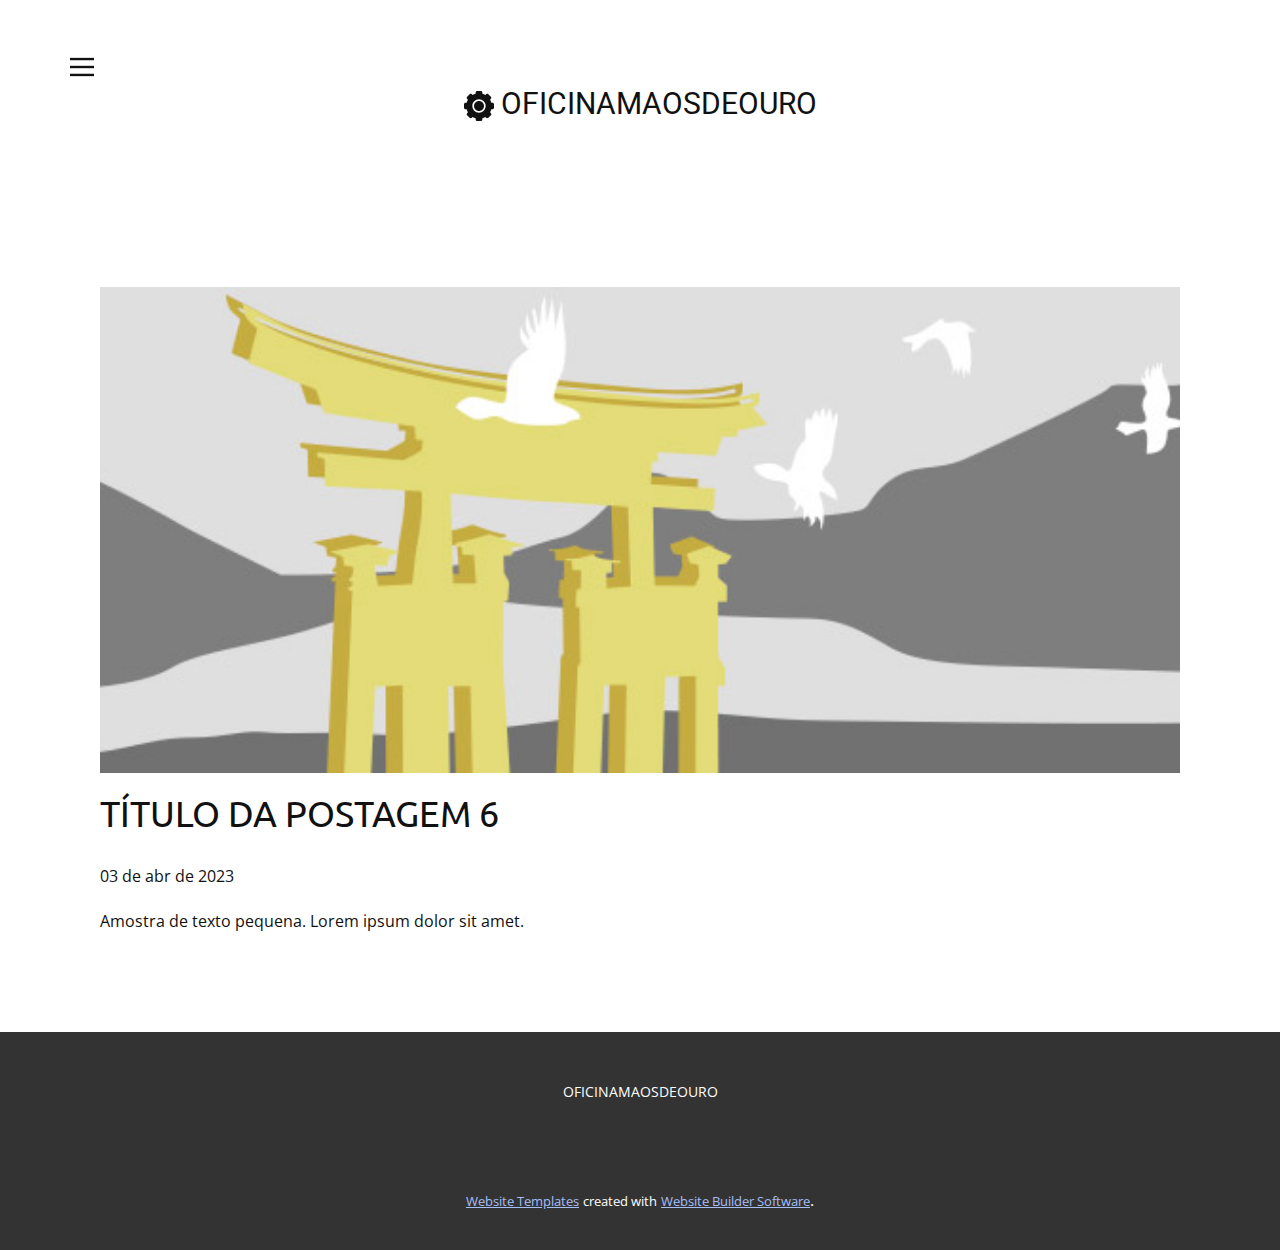
<file: blog/post-5.html>
<!DOCTYPE html>
<html style="font-size: 16px;" lang="pt"><head>
    <meta name="viewport" content="width=device-width, initial-scale=1.0">
    <meta charset="utf-8">
    <meta name="keywords" content="Título da Postagem 1">
    <meta name="description" content="">
    <title>Título da Postagem 6</title>
    <link rel="stylesheet" href="../nicepage.css" media="screen">
<link rel="stylesheet" href="../Post-Template.css" media="screen">
    <script class="u-script" type="text/javascript" src="../jquery.js" defer=""></script>
    <script class="u-script" type="text/javascript" src="../nicepage.js" defer=""></script>
    <meta name="generator" content="Nicepage 5.7.9, nicepage.com">
    <link id="u-theme-google-font" rel="stylesheet" href="https://fonts.googleapis.com/css?family=Roboto:100,100i,300,300i,400,400i,500,500i,700,700i,900,900i|Open+Sans:300,300i,400,400i,500,500i,600,600i,700,700i,800,800i">
    <link id="u-page-google-font" rel="stylesheet" href="https://fonts.googleapis.com/css?family=Ubuntu:300,300i,400,400i,500,500i,700,700i">
    
    
    <script type="application/ld+json">{
		"@context": "http://schema.org",
		"@type": "Organization",
		"name": ""
}</script>
    <meta name="theme-color" content="#2a63ec">
  <meta data-intl-tel-input-cdn-path="intlTelInput/"></head>
  <body class="u-body u-xl-mode" data-lang="pt"><header class="u-clearfix u-header u-header" id="sec-8946"><div class="u-clearfix u-sheet u-valign-middle-lg u-valign-middle-md u-valign-middle-sm u-sheet-1">
        <nav class="u-align-left u-menu u-menu-hamburger u-offcanvas u-menu-1" data-responsive-from="XL">
          <div class="menu-collapse" style="font-size: 1rem; text-transform: uppercase;">
            <a class="u-button-style u-custom-text-hover-color u-nav-link" href="#" data-lang-pt="{&quot;content&quot;:&quot;\n          <svg class=\&quot;u-svg-link\&quot; preserveAspectRatio=\&quot;xMidYMin slice\&quot; viewBox=\&quot;0 0 302 302\&quot; style=\&quot;\&quot;><use xmlns:xlink=\&quot;http://www.w3.org/1999/xlink\&quot; xlink:href=\&quot;#svg-8a8f\&quot;></use></svg>\n          <svg xmlns=\&quot;http://www.w3.org/2000/svg\&quot; xmlns:xlink=\&quot;http://www.w3.org/1999/xlink\&quot; version=\&quot;1.1\&quot; id=\&quot;svg-8a8f\&quot; x=\&quot;0px\&quot; y=\&quot;0px\&quot; viewBox=\&quot;0 0 302 302\&quot; style=\&quot;enable-background:new 0 0 302 302;\&quot; xml:space=\&quot;preserve\&quot; class=\&quot;u-svg-content\&quot;><g><rect y=\&quot;36\&quot; width=\&quot;302\&quot; height=\&quot;30\&quot;></rect><rect y=\&quot;236\&quot; width=\&quot;302\&quot; height=\&quot;30\&quot;></rect><rect y=\&quot;136\&quot; width=\&quot;302\&quot; height=\&quot;30\&quot;></rect>\n</g><g></g><g></g><g></g><g></g><g></g><g></g><g></g><g></g><g></g><g></g><g></g><g></g><g></g><g></g><g></g></svg>\n        &quot;,&quot;href&quot;:&quot;#&quot;}">
              <svg class="u-svg-link" preserveAspectRatio="xMidYMin slice" viewBox="0 0 302 302" style=""><use xmlns:xlink="http://www.w3.org/1999/xlink" xlink:href="#svg-8a8f"></use></svg>
              <svg xmlns="http://www.w3.org/2000/svg" xmlns:xlink="http://www.w3.org/1999/xlink" version="1.1" id="svg-8a8f" x="0px" y="0px" viewBox="0 0 302 302" style="enable-background:new 0 0 302 302;" xml:space="preserve" class="u-svg-content"><g><rect y="36" width="302" height="30"></rect><rect y="236" width="302" height="30"></rect><rect y="136" width="302" height="30"></rect>
</g><g></g><g></g><g></g><g></g><g></g><g></g><g></g><g></g><g></g><g></g><g></g><g></g><g></g><g></g><g></g></svg>
            </a>
          </div>
          <div class="u-custom-menu u-nav-container">
            <ul class="u-nav u-unstyled u-nav-1"><li class="u-nav-item"><a class="u-button-style u-nav-link u-text-active-palette-1-base u-text-hover-grey-40" href="../Página-Inicial.html" style="padding: 10px 20px;">Página Inicial</a>
</li></ul>
          </div>
          <div class="u-custom-menu u-nav-container-collapse">
            <div class="u-align-center u-black u-container-style u-inner-container-layout u-opacity u-opacity-95 u-sidenav">
              <div class="u-inner-container-layout u-sidenav-overflow">
                <div class="u-menu-close"></div>
                <ul class="u-align-center u-nav u-popupmenu-items u-unstyled u-nav-2"><li class="u-nav-item"><a class="u-button-style u-nav-link" href="../Página-Inicial.html">Página Inicial</a>
</li></ul>
              </div>
            </div>
            <div class="u-black u-menu-overlay u-opacity u-opacity-70"></div>
          </div>
        </nav>
        <h3 class="u-align-center u-text u-text-default u-text-1"><span class="u-icon"><svg class="u-svg-content" viewBox="0 0 54 54" x="0px" y="0px" style="width: 1em; height: 1em;"><g><path d="M27,18c-4.962,0-9,4.038-9,9s4.038,9,9,9s9-4.038,9-9S31.962,18,27,18z"></path><path d="M51.22,21h-2.018c-0.515-1.911-1.272-3.74-2.26-5.457l1.426-1.426c0.525-0.525,0.814-1.224,0.814-1.966
		c0-0.743-0.289-1.441-0.814-1.967l-4.553-4.553c-1.05-1.049-2.881-1.051-3.933,0l-1.426,1.426C36.74,6.07,34.911,5.313,33,4.798
		V2.78C33,1.247,31.753,0,30.22,0H23.78C22.247,0,21,1.247,21,2.78v2.018c-1.911,0.515-3.74,1.272-5.457,2.26l-1.426-1.426
		c-1.051-1.052-2.883-1.05-3.933,0l-4.553,4.553c-0.525,0.525-0.814,1.224-0.814,1.967c0,0.742,0.289,1.44,0.814,1.966l1.426,1.426
		C6.07,17.26,5.312,19.089,4.798,21H2.78C1.247,21,0,22.247,0,23.78v6.438C0,31.752,1.247,33,2.78,33h2.018
		c0.515,1.911,1.272,3.74,2.26,5.457l-1.426,1.426c-0.525,0.525-0.814,1.224-0.814,1.966c0,0.743,0.289,1.441,0.814,1.967
		l4.553,4.553c1.05,1.051,2.882,1.052,3.933,0l1.426-1.426c1.717,0.987,3.546,1.745,5.457,2.26v2.017C21,52.752,22.247,54,23.78,54
		h6.439c1.533,0,2.78-1.248,2.78-2.781v-2.017c1.911-0.515,3.74-1.272,5.457-2.26l1.426,1.426c1.052,1.052,2.882,1.05,3.933,0
		l4.553-4.553c0.525-0.525,0.814-1.224,0.814-1.967c0-0.742-0.289-1.44-0.814-1.966l-1.426-1.426
		c0.987-1.717,1.745-3.546,2.26-5.457h2.018c1.533,0,2.78-1.248,2.78-2.781V23.78C54,22.247,52.753,21,51.22,21z M39,27
		c0,6.617-5.383,12-12,12s-12-5.383-12-12s5.383-12,12-12S39,20.383,39,27z"></path>
</g></svg></span>&nbsp;OFICINAMAOSDEOURO
        </h3>
      </div></header>
    <section class="u-align-center u-clearfix u-section-1" id="sec-aa69">
      <div class="u-clearfix u-sheet u-valign-middle-md u-valign-middle-sm u-valign-middle-xs u-sheet-1"><!--post_details--><!--post_details_options_json--><!--{"source":""}--><!--/post_details_options_json--><!--blog_post-->
        <div class="u-container-style u-expanded-width u-post-details u-post-details-1">
          <div class="u-container-layout u-valign-middle u-container-layout-1"><!--blog_post_image-->
            <img alt="" class="u-blog-control u-expanded-width u-image u-image-default u-image-1" src="../images/8ad73f3c.jpeg"><!--/blog_post_image--><!--blog_post_header-->
            <h2 class="u-blog-control u-text u-text-1">Título da Postagem 6</h2><!--/blog_post_header--><!--blog_post_metadata-->
            <div class="u-blog-control u-metadata u-metadata-1"><!--blog_post_metadata_date-->
              <span class="u-meta-date u-meta-icon">03 de abr de 2023</span><!--/blog_post_metadata_date--><!--blog_post_metadata_category-->
              <!--/blog_post_metadata_category--><!--blog_post_metadata_comments-->
              <!--/blog_post_metadata_comments-->
            </div><!--/blog_post_metadata--><!--blog_post_content-->
            <div class="u-align-justify u-blog-control u-post-content u-text u-text-2 fr-view">
  Amostra de texto pequena. Lorem ipsum dolor sit amet.
  </div><!--/blog_post_content-->
          </div>
        </div><!--/blog_post--><!--/post_details-->
      </div>
    </section>
    
    
    <footer class="u-align-center u-clearfix u-footer u-grey-80 u-footer" id="sec-45e2"><div class="u-clearfix u-sheet u-sheet-1">
        <p class="u-small-text u-text u-text-variant u-text-1" data-lang-pt="Sample text. Click to select the Text Element.">OFICINAMAOSDEOURO</p>
      </div></footer>
    <section class="u-backlink u-clearfix u-grey-80">
      <a class="u-link" href="https://nicepage.com/website-templates" target="_blank">
        <span>Website Templates</span>
      </a>
      <p class="u-text">
        <span>created with</span>
      </p>
      <a class="u-link" href="" target="_blank">
        <span>Website Builder Software</span>
      </a>. 
    </section>
  
</body></html>
</file>
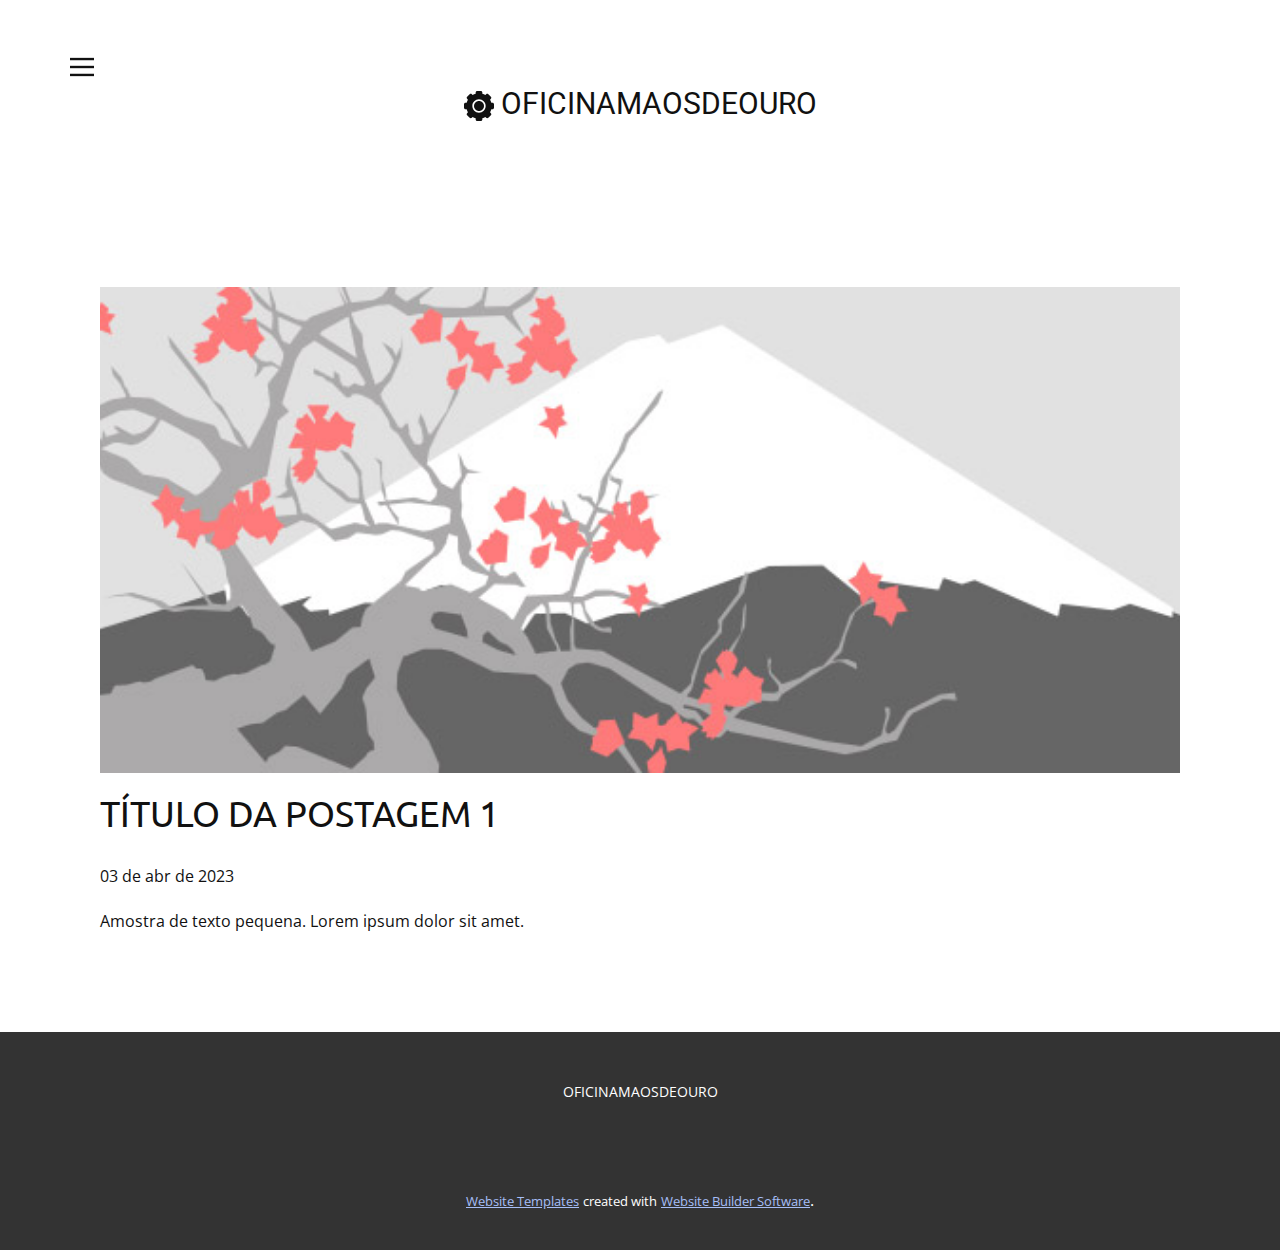
<file: blog/post.html>
<!DOCTYPE html>
<html style="font-size: 16px;" lang="pt"><head>
    <meta name="viewport" content="width=device-width, initial-scale=1.0">
    <meta charset="utf-8">
    <meta name="keywords" content="Título da Postagem 1">
    <meta name="description" content="">
    <title>Título da Postagem 1</title>
    <link rel="stylesheet" href="../nicepage.css" media="screen">
<link rel="stylesheet" href="../Post-Template.css" media="screen">
    <script class="u-script" type="text/javascript" src="../jquery.js" defer=""></script>
    <script class="u-script" type="text/javascript" src="../nicepage.js" defer=""></script>
    <meta name="generator" content="Nicepage 5.7.9, nicepage.com">
    <link id="u-theme-google-font" rel="stylesheet" href="https://fonts.googleapis.com/css?family=Roboto:100,100i,300,300i,400,400i,500,500i,700,700i,900,900i|Open+Sans:300,300i,400,400i,500,500i,600,600i,700,700i,800,800i">
    <link id="u-page-google-font" rel="stylesheet" href="https://fonts.googleapis.com/css?family=Ubuntu:300,300i,400,400i,500,500i,700,700i">
    
    
    <script type="application/ld+json">{
		"@context": "http://schema.org",
		"@type": "Organization",
		"name": ""
}</script>
    <meta name="theme-color" content="#2a63ec">
  <meta data-intl-tel-input-cdn-path="intlTelInput/"></head>
  <body class="u-body u-xl-mode" data-lang="pt"><header class="u-clearfix u-header u-header" id="sec-8946"><div class="u-clearfix u-sheet u-valign-middle-lg u-valign-middle-md u-valign-middle-sm u-sheet-1">
        <nav class="u-align-left u-menu u-menu-hamburger u-offcanvas u-menu-1" data-responsive-from="XL">
          <div class="menu-collapse" style="font-size: 1rem; text-transform: uppercase;">
            <a class="u-button-style u-custom-text-hover-color u-nav-link" href="#" data-lang-pt="{&quot;content&quot;:&quot;\n          <svg class=\&quot;u-svg-link\&quot; preserveAspectRatio=\&quot;xMidYMin slice\&quot; viewBox=\&quot;0 0 302 302\&quot; style=\&quot;\&quot;><use xmlns:xlink=\&quot;http://www.w3.org/1999/xlink\&quot; xlink:href=\&quot;#svg-8a8f\&quot;></use></svg>\n          <svg xmlns=\&quot;http://www.w3.org/2000/svg\&quot; xmlns:xlink=\&quot;http://www.w3.org/1999/xlink\&quot; version=\&quot;1.1\&quot; id=\&quot;svg-8a8f\&quot; x=\&quot;0px\&quot; y=\&quot;0px\&quot; viewBox=\&quot;0 0 302 302\&quot; style=\&quot;enable-background:new 0 0 302 302;\&quot; xml:space=\&quot;preserve\&quot; class=\&quot;u-svg-content\&quot;><g><rect y=\&quot;36\&quot; width=\&quot;302\&quot; height=\&quot;30\&quot;></rect><rect y=\&quot;236\&quot; width=\&quot;302\&quot; height=\&quot;30\&quot;></rect><rect y=\&quot;136\&quot; width=\&quot;302\&quot; height=\&quot;30\&quot;></rect>\n</g><g></g><g></g><g></g><g></g><g></g><g></g><g></g><g></g><g></g><g></g><g></g><g></g><g></g><g></g><g></g></svg>\n        &quot;,&quot;href&quot;:&quot;#&quot;}">
              <svg class="u-svg-link" preserveAspectRatio="xMidYMin slice" viewBox="0 0 302 302" style=""><use xmlns:xlink="http://www.w3.org/1999/xlink" xlink:href="#svg-8a8f"></use></svg>
              <svg xmlns="http://www.w3.org/2000/svg" xmlns:xlink="http://www.w3.org/1999/xlink" version="1.1" id="svg-8a8f" x="0px" y="0px" viewBox="0 0 302 302" style="enable-background:new 0 0 302 302;" xml:space="preserve" class="u-svg-content"><g><rect y="36" width="302" height="30"></rect><rect y="236" width="302" height="30"></rect><rect y="136" width="302" height="30"></rect>
</g><g></g><g></g><g></g><g></g><g></g><g></g><g></g><g></g><g></g><g></g><g></g><g></g><g></g><g></g><g></g></svg>
            </a>
          </div>
          <div class="u-custom-menu u-nav-container">
            <ul class="u-nav u-unstyled u-nav-1"><li class="u-nav-item"><a class="u-button-style u-nav-link u-text-active-palette-1-base u-text-hover-grey-40" href="../Página-Inicial.html" style="padding: 10px 20px;">Página Inicial</a>
</li></ul>
          </div>
          <div class="u-custom-menu u-nav-container-collapse">
            <div class="u-align-center u-black u-container-style u-inner-container-layout u-opacity u-opacity-95 u-sidenav">
              <div class="u-inner-container-layout u-sidenav-overflow">
                <div class="u-menu-close"></div>
                <ul class="u-align-center u-nav u-popupmenu-items u-unstyled u-nav-2"><li class="u-nav-item"><a class="u-button-style u-nav-link" href="../Página-Inicial.html">Página Inicial</a>
</li></ul>
              </div>
            </div>
            <div class="u-black u-menu-overlay u-opacity u-opacity-70"></div>
          </div>
        </nav>
        <h3 class="u-align-center u-text u-text-default u-text-1"><span class="u-icon"><svg class="u-svg-content" viewBox="0 0 54 54" x="0px" y="0px" style="width: 1em; height: 1em;"><g><path d="M27,18c-4.962,0-9,4.038-9,9s4.038,9,9,9s9-4.038,9-9S31.962,18,27,18z"></path><path d="M51.22,21h-2.018c-0.515-1.911-1.272-3.74-2.26-5.457l1.426-1.426c0.525-0.525,0.814-1.224,0.814-1.966
		c0-0.743-0.289-1.441-0.814-1.967l-4.553-4.553c-1.05-1.049-2.881-1.051-3.933,0l-1.426,1.426C36.74,6.07,34.911,5.313,33,4.798
		V2.78C33,1.247,31.753,0,30.22,0H23.78C22.247,0,21,1.247,21,2.78v2.018c-1.911,0.515-3.74,1.272-5.457,2.26l-1.426-1.426
		c-1.051-1.052-2.883-1.05-3.933,0l-4.553,4.553c-0.525,0.525-0.814,1.224-0.814,1.967c0,0.742,0.289,1.44,0.814,1.966l1.426,1.426
		C6.07,17.26,5.312,19.089,4.798,21H2.78C1.247,21,0,22.247,0,23.78v6.438C0,31.752,1.247,33,2.78,33h2.018
		c0.515,1.911,1.272,3.74,2.26,5.457l-1.426,1.426c-0.525,0.525-0.814,1.224-0.814,1.966c0,0.743,0.289,1.441,0.814,1.967
		l4.553,4.553c1.05,1.051,2.882,1.052,3.933,0l1.426-1.426c1.717,0.987,3.546,1.745,5.457,2.26v2.017C21,52.752,22.247,54,23.78,54
		h6.439c1.533,0,2.78-1.248,2.78-2.781v-2.017c1.911-0.515,3.74-1.272,5.457-2.26l1.426,1.426c1.052,1.052,2.882,1.05,3.933,0
		l4.553-4.553c0.525-0.525,0.814-1.224,0.814-1.967c0-0.742-0.289-1.44-0.814-1.966l-1.426-1.426
		c0.987-1.717,1.745-3.546,2.26-5.457h2.018c1.533,0,2.78-1.248,2.78-2.781V23.78C54,22.247,52.753,21,51.22,21z M39,27
		c0,6.617-5.383,12-12,12s-12-5.383-12-12s5.383-12,12-12S39,20.383,39,27z"></path>
</g></svg></span>&nbsp;OFICINAMAOSDEOURO
        </h3>
      </div></header>
    <section class="u-align-center u-clearfix u-section-1" id="sec-aa69">
      <div class="u-clearfix u-sheet u-valign-middle-md u-valign-middle-sm u-valign-middle-xs u-sheet-1"><!--post_details--><!--post_details_options_json--><!--{"source":""}--><!--/post_details_options_json--><!--blog_post-->
        <div class="u-container-style u-expanded-width u-post-details u-post-details-1">
          <div class="u-container-layout u-valign-middle u-container-layout-1"><!--blog_post_image-->
            <img alt="" class="u-blog-control u-expanded-width u-image u-image-default u-image-1" src="../images/0fd3416c.jpeg"><!--/blog_post_image--><!--blog_post_header-->
            <h2 class="u-blog-control u-text u-text-1">Título da Postagem 1</h2><!--/blog_post_header--><!--blog_post_metadata-->
            <div class="u-blog-control u-metadata u-metadata-1"><!--blog_post_metadata_date-->
              <span class="u-meta-date u-meta-icon">03 de abr de 2023</span><!--/blog_post_metadata_date--><!--blog_post_metadata_category-->
              <!--/blog_post_metadata_category--><!--blog_post_metadata_comments-->
              <!--/blog_post_metadata_comments-->
            </div><!--/blog_post_metadata--><!--blog_post_content-->
            <div class="u-align-justify u-blog-control u-post-content u-text u-text-2 fr-view">
  Amostra de texto pequena. Lorem ipsum dolor sit amet.
  </div><!--/blog_post_content-->
          </div>
        </div><!--/blog_post--><!--/post_details-->
      </div>
    </section>
    
    
    <footer class="u-align-center u-clearfix u-footer u-grey-80 u-footer" id="sec-45e2"><div class="u-clearfix u-sheet u-sheet-1">
        <p class="u-small-text u-text u-text-variant u-text-1" data-lang-pt="Sample text. Click to select the Text Element.">OFICINAMAOSDEOURO</p>
      </div></footer>
    <section class="u-backlink u-clearfix u-grey-80">
      <a class="u-link" href="https://nicepage.com/website-templates" target="_blank">
        <span>Website Templates</span>
      </a>
      <p class="u-text">
        <span>created with</span>
      </p>
      <a class="u-link" href="" target="_blank">
        <span>Website Builder Software</span>
      </a>. 
    </section>
  
</body></html>
</file>
<file: Página-Inicial.css>
.u-section-1 {
  background-image: none;
}

.u-section-1 .u-sheet-1 {
  min-height: 400px;
}

.u-section-1 .u-text-1 {
  font-weight: 400;
  text-transform: uppercase;
  margin: 132px auto 0;
}

.u-section-1 .u-text-2 {
  width: 752px;
  margin: 20px auto 60px;
}

@media (max-width: 991px) {
  .u-section-1 .u-text-2 {
    width: 720px;
  }
}

@media (max-width: 767px) {
  .u-section-1 .u-text-1 {
    margin-top: 60px;
  }

  .u-section-1 .u-text-2 {
    width: 540px;
  }
}

@media (max-width: 575px) {
  .u-section-1 .u-text-2 {
    width: 340px;
  }
}.u-section-2 .u-sheet-1 {
  min-height: 855px;
}

.u-section-2 .u-list-1 {
  grid-template-rows: auto;
  margin: 60px auto;
}

.u-section-2 .u-repeater-1 {
  grid-template-columns: calc(33.3333% - 6.66667px) calc(33.3333% - 6.66667px) calc(33.3333% - 6.66667px);
  grid-gap: 10px 10px;
  min-height: 939px;
  grid-auto-columns: calc(33.3333% - 6.66667px);
}

.u-section-2 .u-image-1 {
  background-image: linear-gradient(0deg, rgba(0,0,0,0.25), rgba(0,0,0,0.25)), url("images/img2.png");
  background-position: 50% 50%;
}

.u-section-2 .u-container-layout-1 {
  padding: 30px;
}

.u-section-2 .u-text-1 {
  font-size: 1.5rem;
  transition-duration: 0.5s;
  box-shadow: 0px 0px 0px rgba(0,0,0,0);
  text-shadow: -2px 0 0 rgba(0,0,0,0);
  transform: translateX(0px) translateY(0px) scale(1) rotate(0deg);
  font-weight: 400;
  margin: 114px 1px 0;
}

.u-section-2 .u-image-2 {
  background-image: linear-gradient(0deg, rgba(0,0,0,0.25), rgba(0,0,0,0.25)), url("images/img3.png");
  background-position: 50% 50%;
}

.u-section-2 .u-container-layout-2 {
  padding: 30px;
}

.u-section-2 .u-text-2 {
  font-size: 1.5rem;
  transition-duration: 0.5s;
  box-shadow: 0px 0px 0px rgba(0,0,0,0);
  text-shadow: -2px 0 0 rgba(0,0,0,0);
  transform: translateX(0px) translateY(0px) scale(1) rotate(0deg);
  font-weight: 400;
  margin: 114px 1px 0;
}

.u-section-2 .u-image-3 {
  background-image: linear-gradient(0deg, rgba(0,0,0,0.25), rgba(0,0,0,0.25)), url("images/img4.png");
  background-position: 50% 50%;
}

.u-section-2 .u-container-layout-3 {
  padding: 30px;
}

.u-section-2 .u-text-3 {
  font-size: 1.5rem;
  transition-duration: 0.5s;
  box-shadow: 0px 0px 0px rgba(0,0,0,0);
  text-shadow: -2px 0 0 rgba(0,0,0,0);
  font-weight: 400;
  transform: translateX(0px) translateY(0px) scale(1) rotate(0deg);
  margin: 114px 1px 0;
}

.u-section-2 .u-image-4 {
  background-image: linear-gradient(0deg, rgba(0,0,0,0.25), rgba(0,0,0,0.25)), url("images/ar-condicionado-automotivo.jpg");
  background-position: 50% 50%;
}

.u-section-2 .u-container-layout-4 {
  padding: 30px;
}

.u-section-2 .u-text-4 {
  font-size: 1.5rem;
  transition-duration: 0.5s;
  box-shadow: 0px 0px 0px rgba(0,0,0,0);
  transform: translateX(0px) translateY(0px) scale(1) rotate(0deg);
  text-shadow: -2px 0 0 rgba(0,0,0,0);
  font-weight: 400;
  margin: 114px 1px 0;
}

.u-section-2 .u-image-5 {
  background-image: linear-gradient(0deg, rgba(0,0,0,0.25), rgba(0,0,0,0.25)), url("images/RSA_MATERIA_03_01.jpg");
  background-position: 50% 50%;
}

.u-section-2 .u-container-layout-5 {
  padding: 30px;
}

.u-section-2 .u-text-5 {
  font-size: 1.5rem;
  transition-duration: 0.5s;
  box-shadow: 0px 0px 0px rgba(0,0,0,0);
  transform: translateX(0px) translateY(0px) scale(1) rotate(0deg);
  text-shadow: -2px 0 0 rgba(0,0,0,0);
  font-weight: 400;
  margin: 114px 1px 0;
}

.u-section-2 .u-image-6 {
  background-image: linear-gradient(0deg, rgba(0,0,0,0.25), rgba(0,0,0,0.25)), url("images/shutterstock_1030975867-scaled.jpg");
  background-position: 50% 50%;
}

.u-section-2 .u-container-layout-6 {
  padding: 30px;
}

.u-section-2 .u-text-6 {
  font-size: 1.5rem;
  transition-duration: 0.5s;
  box-shadow: 0px 0px 0px rgba(0,0,0,0);
  transform: translateX(0px) translateY(0px) scale(1) rotate(0deg);
  text-shadow: -2px 0 0 rgba(0,0,0,0);
  font-weight: 400;
  margin: 114px 1px 0;
}

.u-section-2 .u-image-7 {
  background-image: linear-gradient(0deg, rgba(0,0,0,0.25), rgba(0,0,0,0.25)), url("images/295678-4-dicas-de-manutencao-do-sistema-de-arrefecimento-que-voce-deve-saber.jpg");
  background-position: 50% 50%;
}

.u-section-2 .u-container-layout-7 {
  padding: 30px;
}

.u-section-2 .u-text-7 {
  font-size: 1.5rem;
  transition-duration: 0.5s;
  box-shadow: 0px 0px 0px rgba(0,0,0,0);
  transform: translateX(0px) translateY(0px) scale(1) rotate(0deg);
  text-shadow: -2px 0 0 rgba(0,0,0,0);
  font-weight: 400;
  margin: 114px 1px 0;
}

.u-section-2 .u-image-8 {
  background-image: linear-gradient(0deg, rgba(0,0,0,0.25), rgba(0,0,0,0.25)), url("images/20210623151656.jpg");
  background-position: 50% 50%;
}

.u-section-2 .u-container-layout-8 {
  padding: 30px;
}

.u-section-2 .u-text-8 {
  font-size: 1.5rem;
  transition-duration: 0.5s;
  box-shadow: 0px 0px 0px rgba(0,0,0,0);
  transform: translateX(0px) translateY(0px) scale(1) rotate(0deg);
  text-shadow: -2px 0 0 rgba(0,0,0,0);
  font-weight: 400;
  margin: 114px 1px 0;
}

.u-section-2 .u-image-9 {
  background-image: linear-gradient(0deg, rgba(0,0,0,0.25), rgba(0,0,0,0.25)), url("images/shutterstock_498072424.jpg");
  background-position: 50% 50%;
}

.u-section-2 .u-container-layout-9 {
  padding: 30px;
}

.u-section-2 .u-text-9 {
  font-size: 1.5rem;
  transition-duration: 0.5s;
  box-shadow: 0px 0px 0px rgba(0,0,0,0);
  transform: translateX(0px) translateY(0px) scale(1) rotate(0deg);
  text-shadow: -2px 0 0 rgba(0,0,0,0);
  font-weight: 400;
  margin: 114px 1px 0;
}

@media (max-width: 1199px) {
  .u-section-2 .u-list-1 {
    margin-right: initial;
    margin-left: initial;
  }

  .u-section-2 .u-repeater-1 {
    grid-auto-columns: calc(33.333333333333336% - 6.66667px);
    min-height: 775px;
  }

  .u-section-2 .u-text-1 {
    margin-left: 57px;
    margin-right: 0;
  }

  .u-section-2 .u-text-2 {
    margin-left: 57px;
    margin-right: 0;
  }

  .u-section-2 .u-text-3 {
    margin-left: 57px;
    margin-right: 0;
  }

  .u-section-2 .u-text-4 {
    margin-left: 57px;
    margin-right: 0;
  }

  .u-section-2 .u-text-5 {
    margin-left: 57px;
    margin-right: 0;
  }

  .u-section-2 .u-text-6 {
    margin-left: 57px;
    margin-right: 0;
  }

  .u-section-2 .u-text-7 {
    margin-left: 57px;
    margin-right: 0;
  }

  .u-section-2 .u-text-8 {
    margin-left: 57px;
    margin-right: 0;
  }

  .u-section-2 .u-text-9 {
    margin-left: 57px;
    margin-right: 0;
  }
}

@media (max-width: 991px) {
  .u-section-2 .u-sheet-1 {
    min-height: 879px;
  }

  .u-section-2 .u-repeater-1 {
    grid-template-columns: calc(50% - 5px) calc(50% - 5px);
    grid-auto-columns: calc(50% - 5.0000025px);
    min-height: 1497px;
  }
}

@media (max-width: 767px) {
  .u-section-2 .u-sheet-1 {
    min-height: 1275px;
  }

  .u-section-2 .u-repeater-1 {
    grid-template-columns: 100%;
    grid-auto-columns: calc(100% - 0px);
  }
}

@media (max-width: 575px) {
  .u-section-2 .u-sheet-1 {
    min-height: 1318px;
  }

  .u-section-2 .u-repeater-1 {
    grid-auto-columns: 100%;
  }
}

.u-section-2 .u-text-2,
.u-section-2 .u-text-2:before,
.u-section-2 .u-text-2 > .u-container-layout:before {
  transition-property: fill, color, background-color, stroke-width, border-style, border-width, border-top-width, border-left-width, border-right-width, border-bottom-width, custom-border, borders, box-shadow, text-shadow, opacity, border-radius, stroke, border-color, font-size, font-style, font-weight, text-decoration, letter-spacing, transform, background-image, image-zoom, background-size, background-position;
}

.u-section-2 .u-text-2.u-text-2.u-text-2:hover {
  box-shadow: 0px 0px 0px  rgba(0,0,0,0) !important;
  transform: translateX(0px) translateY(0px) scale(1.1) rotate(0deg) !important;
  text-shadow: 0px 0px 0px rgba(128,128,128,0) !important;
  font-weight: bold !important;
}

.u-section-2 .u-text-2 {
  border-color: transparent !important;
}

.u-section-2 .u-text-2.u-text-2.u-text-2.hover {
  box-shadow: 0px 0px 0px  rgba(0,0,0,0) !important;
  transform: translateX(0px) translateY(0px) scale(1.1) rotate(0deg) !important;
  text-shadow: 0px 0px 0px rgba(128,128,128,0) !important;
  font-weight: bold !important;
}

.u-section-2 .u-text-2 {
  border-color: transparent !important;
}

.u-section-2 .u-container-layout:hover .u-text-2 {
  transform: rotate(0deg) scale(1) translateX(0px) translateY(0px) !important;
}

.u-container-layout.hover .u-section-2 .u-text-2 {
  transform: rotate(0deg) scale(1) translateX(0px) translateY(0px) !important;
}

.u-section-2 .u-text-1,
.u-section-2 .u-text-1:before,
.u-section-2 .u-text-1 > .u-container-layout:before {
  transition-property: fill, color, background-color, stroke-width, border-style, border-width, border-top-width, border-left-width, border-right-width, border-bottom-width, custom-border, borders, box-shadow, text-shadow, opacity, border-radius, stroke, border-color, font-size, font-style, font-weight, text-decoration, letter-spacing, transform, background-image, image-zoom, background-size, background-position;
}

.u-section-2 .u-text-1.u-text-1.u-text-1:hover {
  box-shadow: 0px 0px 0px  rgba(0,0,0,0) !important;
  transform: translateX(0px) translateY(0px) scale(1.1) rotate(0deg) !important;
  text-shadow: 0px 0px 0px rgba(128,128,128,0) !important;
  font-weight: bold !important;
}

.u-section-2 .u-text-1 {
  border-color: transparent !important;
}

.u-section-2 .u-text-1.u-text-1.u-text-1.hover {
  box-shadow: 0px 0px 0px  rgba(0,0,0,0) !important;
  transform: translateX(0px) translateY(0px) scale(1.1) rotate(0deg) !important;
  text-shadow: 0px 0px 0px rgba(128,128,128,0) !important;
  font-weight: bold !important;
}

.u-section-2 .u-text-1 {
  border-color: transparent !important;
}

.u-section-2 .u-container-layout:hover .u-text-1 {
  transform: rotate(0deg) scale(1) translateX(0px) translateY(0px) !important;
}

.u-container-layout.hover .u-section-2 .u-text-1 {
  transform: rotate(0deg) scale(1) translateX(0px) translateY(0px) !important;
}

.u-section-2 .u-text-3,
.u-section-2 .u-text-3:before,
.u-section-2 .u-text-3 > .u-container-layout:before {
  transition-property: fill, color, background-color, stroke-width, border-style, border-width, border-top-width, border-left-width, border-right-width, border-bottom-width, custom-border, borders, box-shadow, text-shadow, opacity, border-radius, stroke, border-color, font-size, font-style, font-weight, text-decoration, letter-spacing, transform, background-image, image-zoom, background-size, background-position;
}

.u-section-2 .u-text-3.u-text-3.u-text-3:hover {
  box-shadow: 0px 0px 0px  rgba(0,0,0,0) !important;
  transform: translateX(0px) translateY(0px) scale(1.1) rotate(0deg) !important;
  text-shadow: 0px 0px 0px rgba(128,128,128,0) !important;
  font-weight: bold !important;
}

.u-section-2 .u-text-3 {
  border-color: transparent !important;
}

.u-section-2 .u-text-3.u-text-3.u-text-3.hover {
  box-shadow: 0px 0px 0px  rgba(0,0,0,0) !important;
  transform: translateX(0px) translateY(0px) scale(1.1) rotate(0deg) !important;
  text-shadow: 0px 0px 0px rgba(128,128,128,0) !important;
  font-weight: bold !important;
}

.u-section-2 .u-text-3 {
  border-color: transparent !important;
}

.u-section-2 .u-container-layout:hover .u-text-3 {
  transform: rotate(0deg) scale(1) translateX(0px) translateY(0px) !important;
}

.u-container-layout.hover .u-section-2 .u-text-3 {
  transform: rotate(0deg) scale(1) translateX(0px) translateY(0px) !important;
}

.u-section-2 .u-text-4,
.u-section-2 .u-text-4:before,
.u-section-2 .u-text-4 > .u-container-layout:before {
  transition-property: fill, color, background-color, stroke-width, border-style, border-width, border-top-width, border-left-width, border-right-width, border-bottom-width, custom-border, borders, box-shadow, text-shadow, opacity, border-radius, stroke, border-color, font-size, font-style, font-weight, text-decoration, letter-spacing, transform, background-image, image-zoom, background-size, background-position;
}

.u-section-2 .u-text-4.u-text-4.u-text-4:hover {
  box-shadow: 0px 0px 0px  rgba(0,0,0,0) !important;
  transform: translateX(0px) translateY(0px) scale(1.1) rotate(0deg) !important;
  text-shadow: 0px 0px 0px rgba(128,128,128,0) !important;
  font-weight: bold !important;
}

.u-section-2 .u-text-4 {
  border-color: transparent !important;
}

.u-section-2 .u-text-4.u-text-4.u-text-4.hover {
  box-shadow: 0px 0px 0px  rgba(0,0,0,0) !important;
  transform: translateX(0px) translateY(0px) scale(1.1) rotate(0deg) !important;
  text-shadow: 0px 0px 0px rgba(128,128,128,0) !important;
  font-weight: bold !important;
}

.u-section-2 .u-text-4 {
  border-color: transparent !important;
}

.u-section-2 .u-container-layout:hover .u-text-4 {
  transform: rotate(0deg) scale(1) translateX(0px) translateY(0px) !important;
}

.u-container-layout.hover .u-section-2 .u-text-4 {
  transform: rotate(0deg) scale(1) translateX(0px) translateY(0px) !important;
}

.u-section-2 .u-text-5,
.u-section-2 .u-text-5:before,
.u-section-2 .u-text-5 > .u-container-layout:before {
  transition-property: fill, color, background-color, stroke-width, border-style, border-width, border-top-width, border-left-width, border-right-width, border-bottom-width, custom-border, borders, box-shadow, text-shadow, opacity, border-radius, stroke, border-color, font-size, font-style, font-weight, text-decoration, letter-spacing, transform, background-image, image-zoom, background-size, background-position;
}

.u-section-2 .u-text-5.u-text-5.u-text-5:hover {
  box-shadow: 0px 0px 0px  rgba(0,0,0,0) !important;
  transform: translateX(0px) translateY(0px) scale(1.1) rotate(0deg) !important;
  text-shadow: 0px 0px 0px rgba(128,128,128,0) !important;
  font-weight: bold !important;
}

.u-section-2 .u-text-5 {
  border-color: transparent !important;
}

.u-section-2 .u-text-5.u-text-5.u-text-5.hover {
  box-shadow: 0px 0px 0px  rgba(0,0,0,0) !important;
  transform: translateX(0px) translateY(0px) scale(1.1) rotate(0deg) !important;
  text-shadow: 0px 0px 0px rgba(128,128,128,0) !important;
  font-weight: bold !important;
}

.u-section-2 .u-text-5 {
  border-color: transparent !important;
}

.u-section-2 .u-container-layout:hover .u-text-5 {
  transform: rotate(0deg) scale(1) translateX(0px) translateY(0px) !important;
}

.u-container-layout.hover .u-section-2 .u-text-5 {
  transform: rotate(0deg) scale(1) translateX(0px) translateY(0px) !important;
}

.u-section-2 .u-text-6,
.u-section-2 .u-text-6:before,
.u-section-2 .u-text-6 > .u-container-layout:before {
  transition-property: fill, color, background-color, stroke-width, border-style, border-width, border-top-width, border-left-width, border-right-width, border-bottom-width, custom-border, borders, box-shadow, text-shadow, opacity, border-radius, stroke, border-color, font-size, font-style, font-weight, text-decoration, letter-spacing, transform, background-image, image-zoom, background-size, background-position;
}

.u-section-2 .u-text-6.u-text-6.u-text-6:hover {
  box-shadow: 0px 0px 0px  rgba(0,0,0,0) !important;
  transform: translateX(0px) translateY(0px) scale(1.1) rotate(0deg) !important;
  text-shadow: 0px 0px 0px rgba(128,128,128,0) !important;
  font-weight: bold !important;
}

.u-section-2 .u-text-6 {
  border-color: transparent !important;
}

.u-section-2 .u-text-6.u-text-6.u-text-6.hover {
  box-shadow: 0px 0px 0px  rgba(0,0,0,0) !important;
  transform: translateX(0px) translateY(0px) scale(1.1) rotate(0deg) !important;
  text-shadow: 0px 0px 0px rgba(128,128,128,0) !important;
  font-weight: bold !important;
}

.u-section-2 .u-text-6 {
  border-color: transparent !important;
}

.u-section-2 .u-container-layout:hover .u-text-6 {
  transform: rotate(0deg) scale(1) translateX(0px) translateY(0px) !important;
}

.u-container-layout.hover .u-section-2 .u-text-6 {
  transform: rotate(0deg) scale(1) translateX(0px) translateY(0px) !important;
}

.u-section-2 .u-text-7,
.u-section-2 .u-text-7:before,
.u-section-2 .u-text-7 > .u-container-layout:before {
  transition-property: fill, color, background-color, stroke-width, border-style, border-width, border-top-width, border-left-width, border-right-width, border-bottom-width, custom-border, borders, box-shadow, text-shadow, opacity, border-radius, stroke, border-color, font-size, font-style, font-weight, text-decoration, letter-spacing, transform, background-image, image-zoom, background-size, background-position;
}

.u-section-2 .u-text-7.u-text-7.u-text-7:hover {
  box-shadow: 0px 0px 0px  rgba(0,0,0,0) !important;
  transform: translateX(0px) translateY(0px) scale(1.1) rotate(0deg) !important;
  text-shadow: 0px 0px 0px rgba(128,128,128,0) !important;
  font-weight: bold !important;
}

.u-section-2 .u-text-7 {
  border-color: transparent !important;
}

.u-section-2 .u-text-7.u-text-7.u-text-7.hover {
  box-shadow: 0px 0px 0px  rgba(0,0,0,0) !important;
  transform: translateX(0px) translateY(0px) scale(1.1) rotate(0deg) !important;
  text-shadow: 0px 0px 0px rgba(128,128,128,0) !important;
  font-weight: bold !important;
}

.u-section-2 .u-text-7 {
  border-color: transparent !important;
}

.u-section-2 .u-container-layout:hover .u-text-7 {
  transform: rotate(0deg) scale(1) translateX(0px) translateY(0px) !important;
}

.u-container-layout.hover .u-section-2 .u-text-7 {
  transform: rotate(0deg) scale(1) translateX(0px) translateY(0px) !important;
}

.u-section-2 .u-text-8,
.u-section-2 .u-text-8:before,
.u-section-2 .u-text-8 > .u-container-layout:before {
  transition-property: fill, color, background-color, stroke-width, border-style, border-width, border-top-width, border-left-width, border-right-width, border-bottom-width, custom-border, borders, box-shadow, text-shadow, opacity, border-radius, stroke, border-color, font-size, font-style, font-weight, text-decoration, letter-spacing, transform, background-image, image-zoom, background-size, background-position;
}

.u-section-2 .u-text-8.u-text-8.u-text-8:hover {
  box-shadow: 0px 0px 0px  rgba(0,0,0,0) !important;
  transform: translateX(0px) translateY(0px) scale(1.1) rotate(0deg) !important;
  text-shadow: 0px 0px 0px rgba(128,128,128,0) !important;
  font-weight: bold !important;
}

.u-section-2 .u-text-8 {
  border-color: transparent !important;
}

.u-section-2 .u-text-8.u-text-8.u-text-8.hover {
  box-shadow: 0px 0px 0px  rgba(0,0,0,0) !important;
  transform: translateX(0px) translateY(0px) scale(1.1) rotate(0deg) !important;
  text-shadow: 0px 0px 0px rgba(128,128,128,0) !important;
  font-weight: bold !important;
}

.u-section-2 .u-text-8 {
  border-color: transparent !important;
}

.u-section-2 .u-container-layout:hover .u-text-8 {
  transform: rotate(0deg) scale(1) translateX(0px) translateY(0px) !important;
}

.u-container-layout.hover .u-section-2 .u-text-8 {
  transform: rotate(0deg) scale(1) translateX(0px) translateY(0px) !important;
}

.u-section-2 .u-text-9,
.u-section-2 .u-text-9:before,
.u-section-2 .u-text-9 > .u-container-layout:before {
  transition-property: fill, color, background-color, stroke-width, border-style, border-width, border-top-width, border-left-width, border-right-width, border-bottom-width, custom-border, borders, box-shadow, text-shadow, opacity, border-radius, stroke, border-color, font-size, font-style, font-weight, text-decoration, letter-spacing, transform, background-image, image-zoom, background-size, background-position;
}

.u-section-2 .u-text-9.u-text-9.u-text-9:hover {
  box-shadow: 0px 0px 0px  rgba(0,0,0,0) !important;
  transform: translateX(0px) translateY(0px) scale(1.1) rotate(0deg) !important;
  text-shadow: 0px 0px 0px rgba(128,128,128,0) !important;
  font-weight: bold !important;
}

.u-section-2 .u-text-9 {
  border-color: transparent !important;
}

.u-section-2 .u-text-9.u-text-9.u-text-9.hover {
  box-shadow: 0px 0px 0px  rgba(0,0,0,0) !important;
  transform: translateX(0px) translateY(0px) scale(1.1) rotate(0deg) !important;
  text-shadow: 0px 0px 0px rgba(128,128,128,0) !important;
  font-weight: bold !important;
}

.u-section-2 .u-text-9 {
  border-color: transparent !important;
}

.u-section-2 .u-container-layout:hover .u-text-9 {
  transform: rotate(0deg) scale(1) translateX(0px) translateY(0px) !important;
}

.u-container-layout.hover .u-section-2 .u-text-9 {
  transform: rotate(0deg) scale(1) translateX(0px) translateY(0px) !important;
}

.u-block-9366-50:not([data-block-selected]):not([data-cell-selected]),
.u-block-9366-50:not([data-block-selected]):not([data-cell-selected]):before,
.u-block-9366-50:not([data-block-selected]):not([data-cell-selected]) > .u-container-layout:before {
  transition-property: fill, color, background-color, stroke-width, border-style, border-width, border-top-width, border-left-width, border-right-width, border-bottom-width, custom-border, borders, box-shadow, text-shadow, opacity, border-radius, stroke, border-color, font-size, font-style, font-weight, text-decoration, letter-spacing, transform, background-image, image-zoom, background-size, background-position;
}

.u-block-9366-50:not([data-block-selected]):not([data-cell-selected]).u-block-9366-50:not([data-block-selected]):not([data-cell-selected]).u-block-9366-50:not([data-block-selected]):not([data-cell-selected]):hover {
  box-shadow: 0px 0px 0px  rgba(0,0,0,0) !important;
  transform: translateX(0px) translateY(0px) scale(1.1) rotate(0deg) !important;
  text-shadow: 0px 0px 0px rgba(128,128,128,0) !important;
  font-weight: bold !important;
}

.u-block-9366-50:not([data-block-selected]):not([data-cell-selected]) {
  border-color: transparent !important;
}

.u-block-9366-50:not([data-block-selected]):not([data-cell-selected]).u-block-9366-50:not([data-block-selected]):not([data-cell-selected]).u-block-9366-50:not([data-block-selected]):not([data-cell-selected]).hover {
  box-shadow: 0px 0px 0px  rgba(0,0,0,0) !important;
  transform: translateX(0px) translateY(0px) scale(1.1) rotate(0deg) !important;
  text-shadow: 0px 0px 0px rgba(128,128,128,0) !important;
  font-weight: bold !important;
}

.u-block-9366-50:not([data-block-selected]):not([data-cell-selected]) {
  border-color: transparent !important;
}

.u-container-layout:hover .u-block-9366-50:not([data-block-selected]):not([data-cell-selected]) {
  transform: rotate(0deg) scale(1) translateX(0px) translateY(0px) !important;
}

.u-container-layout.hover .u-block-9366-50:not([data-block-selected]):not([data-cell-selected]) {
  transform: rotate(0deg) scale(1) translateX(0px) translateY(0px) !important;
}

.u-block-9366-54:not([data-block-selected]):not([data-cell-selected]),
.u-block-9366-54:not([data-block-selected]):not([data-cell-selected]):before,
.u-block-9366-54:not([data-block-selected]):not([data-cell-selected]) > .u-container-layout:before {
  transition-property: fill, color, background-color, stroke-width, border-style, border-width, border-top-width, border-left-width, border-right-width, border-bottom-width, custom-border, borders, box-shadow, text-shadow, opacity, border-radius, stroke, border-color, font-size, font-style, font-weight, text-decoration, letter-spacing, transform, background-image, image-zoom, background-size, background-position;
}

.u-block-9366-54:not([data-block-selected]):not([data-cell-selected]).u-block-9366-54:not([data-block-selected]):not([data-cell-selected]).u-block-9366-54:not([data-block-selected]):not([data-cell-selected]):hover {
  box-shadow: 0px 0px 0px  rgba(0,0,0,0) !important;
  transform: translateX(0px) translateY(0px) scale(1.1) rotate(0deg) !important;
  text-shadow: 0px 0px 0px rgba(128,128,128,0) !important;
  font-weight: bold !important;
}

.u-block-9366-54:not([data-block-selected]):not([data-cell-selected]) {
  border-color: transparent !important;
}

.u-block-9366-54:not([data-block-selected]):not([data-cell-selected]).u-block-9366-54:not([data-block-selected]):not([data-cell-selected]).u-block-9366-54:not([data-block-selected]):not([data-cell-selected]).hover {
  box-shadow: 0px 0px 0px  rgba(0,0,0,0) !important;
  transform: translateX(0px) translateY(0px) scale(1.1) rotate(0deg) !important;
  text-shadow: 0px 0px 0px rgba(128,128,128,0) !important;
  font-weight: bold !important;
}

.u-block-9366-54:not([data-block-selected]):not([data-cell-selected]) {
  border-color: transparent !important;
}

.u-container-layout:hover .u-block-9366-54:not([data-block-selected]):not([data-cell-selected]) {
  transform: rotate(0deg) scale(1) translateX(0px) translateY(0px) !important;
}

.u-container-layout.hover .u-block-9366-54:not([data-block-selected]):not([data-cell-selected]) {
  transform: rotate(0deg) scale(1) translateX(0px) translateY(0px) !important;
}

.u-block-9366-58:not([data-block-selected]):not([data-cell-selected]),
.u-block-9366-58:not([data-block-selected]):not([data-cell-selected]):before,
.u-block-9366-58:not([data-block-selected]):not([data-cell-selected]) > .u-container-layout:before {
  transition-property: fill, color, background-color, stroke-width, border-style, border-width, border-top-width, border-left-width, border-right-width, border-bottom-width, custom-border, borders, box-shadow, text-shadow, opacity, border-radius, stroke, border-color, font-size, font-style, font-weight, text-decoration, letter-spacing, transform, background-image, image-zoom, background-size, background-position;
}

.u-block-9366-58:not([data-block-selected]):not([data-cell-selected]).u-block-9366-58:not([data-block-selected]):not([data-cell-selected]).u-block-9366-58:not([data-block-selected]):not([data-cell-selected]):hover {
  box-shadow: 0px 0px 0px  rgba(0,0,0,0) !important;
  transform: translateX(0px) translateY(0px) scale(1.1) rotate(0deg) !important;
  text-shadow: 0px 0px 0px rgba(128,128,128,0) !important;
  font-weight: bold !important;
}

.u-block-9366-58:not([data-block-selected]):not([data-cell-selected]) {
  border-color: transparent !important;
}

.u-block-9366-58:not([data-block-selected]):not([data-cell-selected]).u-block-9366-58:not([data-block-selected]):not([data-cell-selected]).u-block-9366-58:not([data-block-selected]):not([data-cell-selected]).hover {
  box-shadow: 0px 0px 0px  rgba(0,0,0,0) !important;
  transform: translateX(0px) translateY(0px) scale(1.1) rotate(0deg) !important;
  text-shadow: 0px 0px 0px rgba(128,128,128,0) !important;
  font-weight: bold !important;
}

.u-block-9366-58:not([data-block-selected]):not([data-cell-selected]) {
  border-color: transparent !important;
}

.u-container-layout:hover .u-block-9366-58:not([data-block-selected]):not([data-cell-selected]) {
  transform: rotate(0deg) scale(1) translateX(0px) translateY(0px) !important;
}

.u-container-layout.hover .u-block-9366-58:not([data-block-selected]):not([data-cell-selected]) {
  transform: rotate(0deg) scale(1) translateX(0px) translateY(0px) !important;
} .u-section-3 {
  background-image: none;
}

.u-section-3 .u-sheet-1 {
  min-height: 355px;
}

.u-section-3 .u-layout-wrap-1 {
  width: 570px;
  margin: 0 auto 0 0;
}

.u-section-3 .u-layout-cell-1 {
  min-height: 345px;
}

.u-section-3 .u-container-layout-1 {
  padding: 30px 60px;
}

.u-section-3 .u-text-1 {
  margin: 77px auto 0;
}

.u-section-3 .u-text-2 {
  margin: 34px 0 0;
}

.u-section-3 .u-layout-wrap-2 {
  width: 570px;
  margin: -335px 0 0 auto;
}

.u-section-3 .u-layout-cell-2 {
  min-height: 366px;
}

.u-section-3 .u-container-layout-2 {
  padding: 30px 60px;
}

.u-section-3 .u-icon-1 {
  width: 230px;
  height: 230px;
  color: rgb(16, 129, 224) !important;
  margin: 0 auto;
}

@media (max-width: 1199px) {
  .u-section-3 .u-sheet-1 {
    min-height: 279px;
  }

  .u-section-3 .u-layout-wrap-1 {
    width: 470px;
  }

  .u-section-3 .u-layout-cell-1 {
    min-height: 284px;
  }
}

@media (max-width: 991px) {
  .u-section-3 .u-sheet-1 {
    min-height: 302px;
  }

  .u-section-3 .u-layout-cell-1 {
    min-height: 100px;
  }

  .u-section-3 .u-container-layout-1 {
    padding-left: 30px;
    padding-right: 30px;
  }

  .u-section-3 .u-container-layout-2 {
    padding-left: 30px;
    padding-right: 30px;
  }
}

@media (max-width: 767px) {
  .u-section-3 .u-container-layout-1 {
    padding-left: 10px;
    padding-right: 10px;
  }

  .u-section-3 .u-layout-wrap-2 {
    width: 540px;
  }

  .u-section-3 .u-layout-cell-2 {
    min-height: 347px;
  }

  .u-section-3 .u-container-layout-2 {
    padding-left: 10px;
    padding-right: 10px;
  }
}

@media (max-width: 575px) {
  .u-section-3 .u-layout-wrap-1 {
    width: 340px;
  }

  .u-section-3 .u-layout-wrap-2 {
    width: 340px;
  }

  .u-section-3 .u-layout-cell-2 {
    min-height: 218px;
  }
}.u-section-4 .u-sheet-1 {
  min-height: 54px;
} .u-section-5 {
  background-image: none;
}

.u-section-5 .u-sheet-1 {
  min-height: 640px;
}

.u-section-5 .u-layout-wrap-1 {
  margin-top: 70px;
  margin-bottom: 70px;
}

.u-section-5 .u-layout-cell-1 {
  min-height: 500px;
}

.u-section-5 .u-container-layout-1 {
  padding: 15px 38px;
}

.u-section-5 .u-text-1 {
  margin: 167px 23px 0 0;
}

.u-section-5 .u-text-2 {
  margin: 20px 23px 0;
}

.u-section-5 .u-text-3 {
  margin: 0 23px;
}

.u-section-5 .u-text-4 {
  margin: 0 23px;
}

.u-section-5 .u-text-5 {
  margin: 0 23px;
}

.u-section-5 .u-text-6 {
  font-size: 0.75rem;
  margin: 0 22px;
}

.u-section-5 .u-btn-1 {
  background-image: none;
  padding: 0;
}

.u-section-5 .u-layout-cell-2 {
  min-height: 500px;
}

.u-section-5 .u-container-layout-2 {
  padding: 20px;
}

@media (max-width: 1199px) {
  .u-section-5 .u-sheet-1 {
    min-height: 500px;
  }

  .u-section-5 .u-layout-cell-1 {
    min-height: 412px;
  }

  .u-section-5 .u-text-1 {
    margin-right: 0;
  }

  .u-section-5 .u-text-2 {
    margin-left: 0;
    margin-right: 0;
  }

  .u-section-5 .u-text-3 {
    margin-left: 0;
    margin-right: 0;
  }

  .u-section-5 .u-text-4 {
    margin-right: 0;
    margin-left: 0;
  }

  .u-section-5 .u-text-5 {
    margin-right: 0;
    margin-left: 0;
  }

  .u-section-5 .u-text-6 {
    margin-left: 0;
    margin-right: 0;
  }
}

@media (max-width: 991px) {
  .u-section-5 .u-layout-cell-1 {
    min-height: 100px;
  }

  .u-section-5 .u-container-layout-1 {
    padding-left: 30px;
    padding-right: 30px;
  }

  .u-section-5 .u-container-layout-2 {
    padding-left: 30px;
    padding-right: 30px;
  }
}

@media (max-width: 767px) {
  .u-section-5 .u-sheet-1 {
    min-height: 400px;
  }

  .u-section-5 .u-container-layout-1 {
    padding-left: 10px;
    padding-right: 10px;
  }

  .u-section-5 .u-container-layout-2 {
    padding-left: 10px;
    padding-right: 10px;
  }
}.u-section-6 .u-sheet-1 {
  min-height: 66px;
}

.u-section-6 .u-custom-html-1 {
  margin-bottom: 0;
  height: auto;
  min-height: 66px;
  margin-top: 0;
}
</file>
<file: Contato.css>
.u-section-1 .u-sheet-1 {
  min-height: 400px;
}
</file>
<file: Sobre.css>
.u-section-1 .u-sheet-1 {
  min-height: 400px;
}
</file>
<file: Blog-Template.css>
.u-section-1 .u-sheet-1 {
  min-height: 561px;
}

.u-section-1 .u-repeater-1 {
  margin-top: 60px;
  margin-bottom: 60px;
  min-height: 441px;
  grid-template-columns: calc(33.3333% - 15px) calc(33.3333% - 15px) calc(33.3333% - 15px);
  height: auto;
  grid-gap: 22px;
}

.u-section-1 .u-repeater-item-1 {
  background-image: none;
}

.u-section-1 .u-container-layout-1 {
  padding: 30px 20px;
}

.u-section-1 .u-text-1 {
  margin-top: 0;
  margin-bottom: 0;
}

.u-section-1 .u-image-1 {
  height: 222px;
  margin-top: 17px;
  margin-bottom: 0;
}

.u-section-1 .u-text-2 {
  margin-top: 20px;
  margin-bottom: 0;
}

.u-section-1 .u-btn-1 {
  background-image: none;
  border-style: none none solid;
  margin: 17px auto 0 0;
  padding: 0;
}

.u-section-1 .u-container-layout-2 {
  padding: 30px 20px;
}

.u-section-1 .u-text-3 {
  margin-top: 0;
  margin-bottom: 0;
}

.u-section-1 .u-image-2 {
  height: 222px;
  margin-top: 17px;
  margin-bottom: 0;
}

.u-section-1 .u-text-4 {
  margin-top: 20px;
  margin-bottom: 0;
}

.u-section-1 .u-btn-2 {
  background-image: none;
  border-style: none none solid;
  margin: 17px auto 0 0;
  padding: 0;
}

.u-section-1 .u-container-layout-3 {
  padding: 30px 20px;
}

.u-section-1 .u-text-5 {
  margin-top: 0;
  margin-bottom: 0;
}

.u-section-1 .u-image-3 {
  height: 222px;
  margin-top: 17px;
  margin-bottom: 0;
}

.u-section-1 .u-text-6 {
  margin-top: 20px;
  margin-bottom: 0;
}

.u-section-1 .u-btn-3 {
  background-image: none;
  border-style: none none solid;
  margin: 17px auto 0 0;
  padding: 0;
}

@media (max-width: 1199px) {
  .u-section-1 .u-sheet-1 {
    min-height: 484px;
  }

  .u-section-1 .u-repeater-1 {
    min-height: 364px;
    grid-template-columns: repeat(3, calc(33.333333333333336% - 15px));
  }
}

@media (max-width: 991px) {
  .u-section-1 .u-sheet-1 {
    min-height: 956px;
  }

  .u-section-1 .u-repeater-1 {
    min-height: 836px;
    grid-template-columns: repeat(2, calc(50% - 11.25px));
  }
}

@media (max-width: 767px) {
  .u-section-1 .u-repeater-1 {
    grid-template-columns: 100%;
  }

  .u-section-1 .u-container-layout-1 {
    padding-left: 10px;
    padding-right: 10px;
  }

  .u-section-1 .u-image-1 {
    height: 278px;
  }

  .u-section-1 .u-container-layout-2 {
    padding-left: 10px;
    padding-right: 10px;
  }

  .u-section-1 .u-image-2 {
    height: 278px;
  }

  .u-section-1 .u-container-layout-3 {
    padding-left: 10px;
    padding-right: 10px;
  }

  .u-section-1 .u-image-3 {
    height: 278px;
  }
}
</file>
<file: Post-Template.css>
.u-section-1 .u-sheet-1 {
  min-height: 835px;
}

.u-section-1 .u-post-details-1 {
  min-height: 375px;
  margin-top: 60px;
  margin-bottom: -10px;
}

.u-section-1 .u-container-layout-1 {
  padding: 30px;
}

.u-section-1 .u-image-1 {
  height: 486px;
  margin-top: 0;
  margin-bottom: 0;
  margin-left: 0;
}

.u-section-1 .u-text-1 {
  margin-top: 20px;
  margin-bottom: 0;
  margin-left: 0;
}

.u-section-1 .u-metadata-1 {
  margin-top: 30px;
  margin-bottom: 0;
  margin-left: 0;
}

.u-section-1 .u-text-2 {
  margin-bottom: 0;
  margin-top: 20px;
  margin-left: 0;
}

@media (max-width: 1199px) {
  .u-section-1 .u-image-1 {
    margin-left: initial;
  }
}

@media (max-width: 991px) {
  .u-section-1 .u-sheet-1 {
    min-height: 782px;
  }

  .u-section-1 .u-post-details-1 {
    margin-bottom: 60px;
  }

  .u-section-1 .u-image-1 {
    height: 423px;
    margin-left: initial;
  }
}

@media (max-width: 767px) {
  .u-section-1 .u-sheet-1 {
    min-height: 722px;
  }

  .u-section-1 .u-container-layout-1 {
    padding-left: 10px;
    padding-right: 10px;
  }

  .u-section-1 .u-image-1 {
    height: 354px;
    margin-top: 9px;
    margin-left: initial;
  }
}

@media (max-width: 575px) {
  .u-section-1 .u-sheet-1 {
    min-height: 656px;
  }

  .u-section-1 .u-image-1 {
    height: 275px;
    margin-left: initial;
  }
}
</file>
